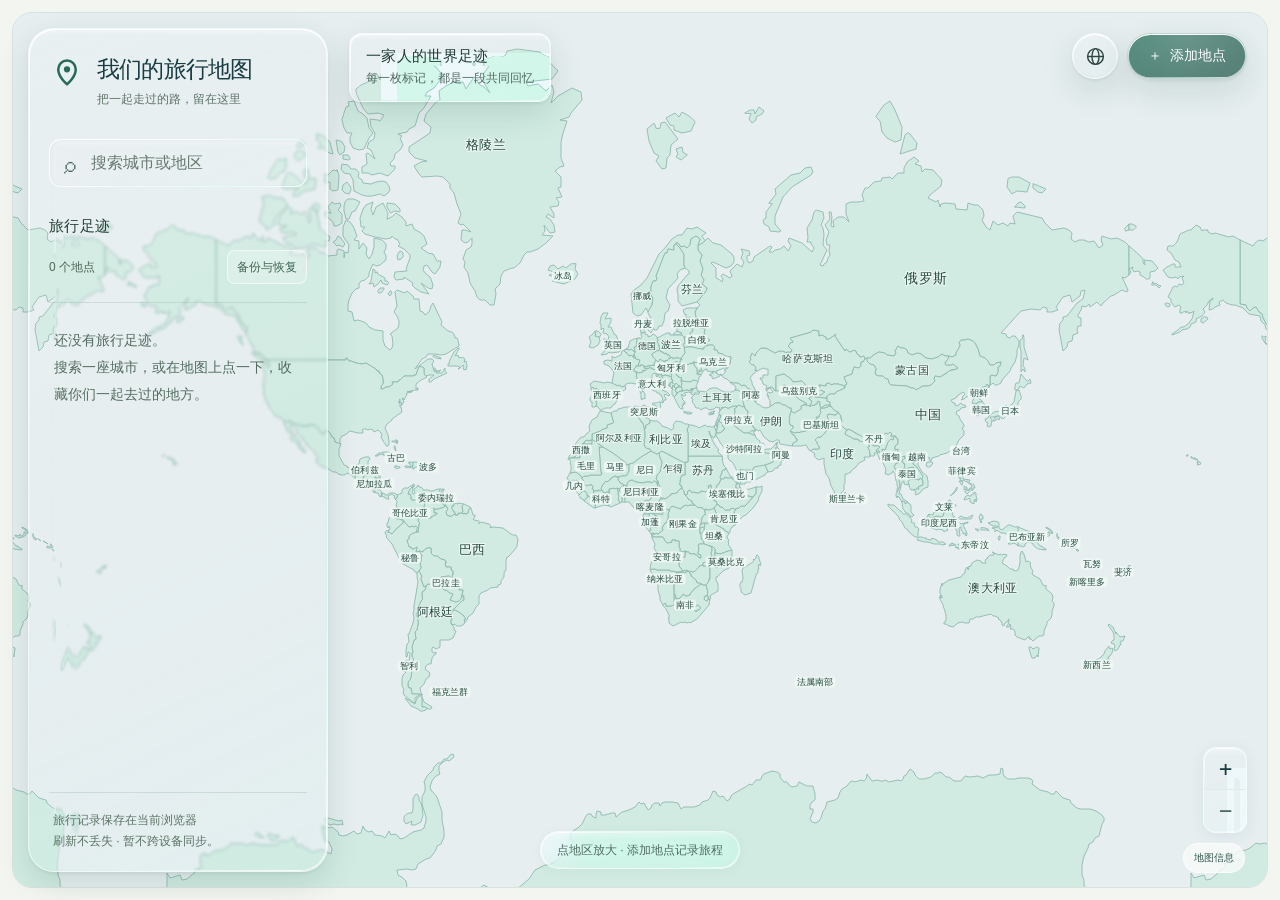
<file: index.html>
<!doctype html>
<html lang="zh-CN">
<head>
  <meta charset="utf-8"><meta name="viewport" content="width=device-width,initial-scale=1,viewport-fit=cover">
  <meta name="theme-color" content="#f5f8f7"><meta name="description" content="把一家人走过的地方和照片，收藏在同一张地图上。">
  <title>我们的旅行地图</title>
  <link rel="icon" type="image/svg+xml" href="data:image/svg+xml,%3Csvg xmlns='http://www.w3.org/2000/svg' viewBox='0 0 48 48'%3E%3Crect width='48' height='48' rx='16' fill='%231ca58e'/%3E%3Cpath d='M24 7c-8 0-14 6-14 14 0 10 14 21 14 21s14-11 14-21c0-8-6-14-14-14zm0 19a6 6 0 1 1 0-12 6 6 0 0 1 0 12z' fill='white'/%3E%3C/svg%3E">
  <link rel="stylesheet" href="./leaflet.css" crossorigin="">
  <style>
    :root{font-family:Inter,-apple-system,BlinkMacSystemFont,"Segoe UI","PingFang SC","Microsoft YaHei",sans-serif;color:#213b44;background:#f5f8f7;font-synthesis:none;text-rendering:optimizeLegibility}*{box-sizing:border-box}body{margin:0;min-width:320px;height:100dvh;overflow:hidden}button,input,textarea{font:inherit}button{cursor:pointer}.app{height:100dvh;display:grid;grid-template-columns:310px minmax(0,1fr);position:relative}.rail{background:#f8fbfa;border-right:1px solid #e5eeeb;display:flex;flex-direction:column;z-index:500;padding:25px 21px 18px;min-width:0}.brand{display:flex;align-items:center;gap:11px;margin:0 0 23px}.brand-mark{width:40px;height:40px;border-radius:14px;background:#1ca58e;display:grid;place-items:center;color:white;box-shadow:0 5px 14px #1ca58e33}.brand-mark svg{width:23px}.brand h1{font-size:18px;letter-spacing:-.4px;margin:0;font-weight:750}.brand p{color:#82969a;font-size:13px;margin:3px 0 0}.search-wrap{position:relative}.search{width:100%;height:46px;border:1px solid #dfe9e6;border-radius:14px;padding:0 14px 0 41px;background:white;outline:0;font-size:15px;color:#233d43}.search:focus{border-color:#46b9a3;box-shadow:0 0 0 3px #1ca58e18}.search-icon{position:absolute;left:14px;top:14px;color:#82969a}.search-results{position:absolute;top:51px;left:0;right:0;background:white;border:1px solid #e2ebe8;border-radius:14px;box-shadow:0 12px 28px #193e3a1a;z-index:1000;overflow:hidden;display:none}.search-results.show{display:block}.search-result{display:block;width:100%;border:0;background:white;text-align:left;padding:12px 14px;color:#29434a}.search-result:hover{background:#f1f8f6}.search-result strong{display:block;font-size:14px}.search-result span{display:block;font-size:12px;color:#82969a;margin-top:3px}.section-head{display:flex;align-items:center;justify-content:space-between;margin:25px 0 11px}.section-head h2{font-size:14px;margin:0;color:#486067;font-weight:700}.count{font-size:12px;color:#83979b;background:#eaf1ef;border-radius:99px;padding:3px 8px}.place-list{overflow:auto;flex:1;margin:0 -8px;padding:0 8px}.place-row{display:flex;gap:11px;align-items:center;width:100%;border:0;background:transparent;text-align:left;padding:10px;border-radius:13px;color:#2d474e}.place-row:hover,.place-row.active{background:#eaf5f2}.place-emoji{width:39px;height:39px;border-radius:12px;background:#ddf2ec;display:grid;place-items:center;font-size:20px;flex:none}.place-row strong{display:block;font-size:14px;line-height:1.3}.place-row small{display:block;color:#7d9195;font-size:12px;margin-top:4px}.empty-list{color:#809397;font-size:14px;line-height:1.65;padding:14px 10px}.rail-foot{border-top:1px solid #e6eeeb;padding:13px 3px 0;color:#8a9b9d;font-size:12px;line-height:1.5}.map-shell{position:relative;min-width:0;height:100dvh;background:#dce9e7}.map{width:100%;height:100%}.leaflet-container{background:#dce9e7;font:inherit}.leaflet-control-attribution{font-size:10px!important}.map-top{position:absolute;z-index:450;top:22px;left:23px;right:23px;display:flex;justify-content:space-between;align-items:flex-start;pointer-events:none}.map-caption,.map-actions{pointer-events:auto}.map-caption{background:#ffffffed;backdrop-filter:blur(12px);border:1px solid #e7eeec;border-radius:15px;padding:12px 15px;box-shadow:0 4px 18px #23453e12}.map-caption b{font-size:14px;display:block}.map-caption span{font-size:12px;color:#7b8e91;display:block;margin-top:4px}.map-actions{display:flex;gap:9px}.pill-btn,.icon-btn{border:1px solid #e0e9e6;background:#ffffffed;color:#345057;box-shadow:0 4px 18px #23453e12;border-radius:13px;height:44px;padding:0 14px;display:flex;gap:8px;align-items:center;font-size:14px;font-weight:650}.pill-btn:hover,.icon-btn:hover{background:white;transform:translateY(-1px)}.pill-btn.primary{background:#1ca58e;color:#fff;border-color:#1ca58e}.pill-btn.primary:hover{background:#158a77}.icon-btn{width:44px;padding:0;justify-content:center}.map-hint{position:absolute;z-index:400;left:50%;bottom:22px;transform:translateX(-50%);background:#fffefaed;border:1px solid #e7eeec;padding:10px 15px;border-radius:99px;color:#5c7378;font-size:13px;box-shadow:0 5px 20px #23453e14;white-space:nowrap}.pin{width:34px;height:42px;position:relative}.pin-core{position:absolute;top:0;left:3px;width:28px;height:28px;background:#ee7960;border:3px solid white;border-radius:50% 50% 50% 5px;transform:rotate(-45deg);box-shadow:0 3px 8px #24413d48}.pin-core:after{content:"";position:absolute;width:7px;height:7px;border-radius:50%;background:white;top:8px;left:8px}.leaflet-marker-icon.selected-pin .pin-core{background:#158e7d;transform:rotate(-45deg) scale(1.12)}.panel{position:absolute;right:20px;top:20px;bottom:20px;width:min(390px,calc(100% - 40px));z-index:600;background:#fff;border:1px solid #e6eeeb;border-radius:22px;box-shadow:0 18px 50px #123b3533;display:flex;flex-direction:column;overflow:hidden;transform:translateX(calc(100% + 30px));transition:transform .28s cubic-bezier(.2,.75,.25,1)}.panel.open{transform:translateX(0)}.panel-head{padding:20px 20px 16px;border-bottom:1px solid #edf1ef;display:flex;align-items:flex-start;justify-content:space-between;gap:10px}.eyebrow{font-size:11px;letter-spacing:.08em;color:#1ca58e;font-weight:750}.panel-head h2{font-size:21px;margin:5px 0 0;line-height:1.2;overflow-wrap:anywhere}.panel-close{border:0;background:#f2f6f5;width:34px;height:34px;border-radius:11px;color:#5e7378;font-size:20px;flex:none}.panel-body{padding:18px 20px 26px;overflow:auto;flex:1}.field{margin-bottom:15px}.field label,.photo-head{display:block;color:#51686d;font-size:13px;font-weight:700;margin-bottom:7px}.field input,.field textarea{width:100%;border:1px solid #dfe8e5;border-radius:11px;padding:11px 12px;color:#29434a;background:#fbfdfc;font-size:15px;outline:none}.field input:focus,.field textarea:focus{border-color:#47b8a2;box-shadow:0 0 0 3px #1ca58e16}.field textarea{resize:vertical;min-height:72px;line-height:1.55}.field textarea.story{min-height:104px}.photo-head{display:flex;justify-content:space-between;align-items:center}.photo-head span{color:#849699;font-size:12px;font-weight:500}.photo-grid{display:grid;grid-template-columns:repeat(2,minmax(0,1fr));gap:9px}.photo-card{position:relative;aspect-ratio:1.2;border-radius:12px;overflow:hidden;background:#eaf2ef}.photo-card img{width:100%;height:100%;object-fit:cover;display:block}.photo-remove{position:absolute;top:6px;right:6px;border:0;background:#193c39d9;color:white;border-radius:50%;width:28px;height:28px;font-size:17px;line-height:1}.add-photo{aspect-ratio:1.2;border:1px dashed #a9c9c0;background:#f4faf8;border-radius:12px;color:#277d70;display:flex;flex-direction:column;align-items:center;justify-content:center;gap:5px;font-size:13px;font-weight:650}.add-photo:hover{background:#eaf7f3}.add-photo span:first-child{font-size:23px;font-weight:400}.panel-actions{display:flex;gap:8px;margin-top:19px}.save-btn,.delete-btn{height:43px;border-radius:12px;border:0;padding:0 15px;font-weight:700;font-size:14px}.save-btn{background:#1ca58e;color:#fff;flex:1}.save-btn:hover{background:#158a77}.delete-btn{background:#fff2ef;color:#b65241}.delete-btn:hover{background:#fee3dc}.toast{position:fixed;z-index:2000;bottom:23px;left:50%;transform:translate(-50%,14px);background:#1d4644;color:white;padding:11px 16px;border-radius:12px;font-size:14px;box-shadow:0 8px 30px #143b3a40;opacity:0;transition:.2s;pointer-events:none}.toast.show{opacity:1;transform:translate(-50%,0)}.modal-backdrop{position:fixed;inset:0;background:#16363378;z-index:1200;display:none;place-items:center;padding:18px}.modal-backdrop.show{display:grid}.modal{background:white;width:min(430px,100%);border-radius:20px;padding:23px;box-shadow:0 20px 60px #112f2c45}.modal h2{font-size:20px;margin:0}.modal p{color:#75898c;font-size:14px;line-height:1.55;margin:8px 0 18px}.modal .field{margin-bottom:13px}.modal-actions{display:flex;justify-content:flex-end;gap:9px;margin-top:20px}.cancel-btn{border:1px solid #dfe8e5;background:white;color:#52696e;border-radius:11px;padding:0 15px;height:42px}.toast.error{background:#a5473d}.leaflet-popup-content-wrapper{border-radius:13px}.leaflet-popup-content{font-size:14px;margin:12px 15px}.leaflet-popup-content b{font-size:15px}.leaflet-popup-content span{color:#768b8e;font-size:12px}
    @media(max-width:760px){.app{grid-template-columns:1fr;grid-template-rows:1fr}.rail{position:absolute;left:10px;right:10px;top:10px;padding:10px 12px;border:1px solid #e5eeeb;border-radius:17px;box-shadow:0 5px 22px #23453e18;background:#ffffffed;backdrop-filter:blur(12px);height:auto;max-height:45dvh}.brand{margin:0 0 9px}.brand-mark{width:34px;height:34px;border-radius:12px}.brand h1{font-size:16px}.brand p{font-size:12px}.section-head{margin:10px 0 3px}.place-list{max-height:100px}.rail-foot{display:none}.map-shell{height:100dvh}.map-top{top:auto;bottom:70px;left:12px;right:12px;align-items:flex-end}.map-caption{display:none}.map-actions{margin-left:auto}.map-hint{bottom:17px;font-size:12px;padding:9px 13px}.panel{top:auto;left:8px;right:8px;bottom:8px;width:auto;height:min(74dvh,670px);border-radius:21px;transform:translateY(calc(100% + 18px));transition:transform .28s cubic-bezier(.2,.75,.25,1)}.panel.open{transform:translateY(0)}.panel-head{padding:16px 18px 13px}.panel-body{padding:15px 18px 24px}.panel-head h2{font-size:19px}}
    @media(max-width:390px){.pill-btn{padding:0 11px;font-size:13px}.icon-btn,.pill-btn{height:41px}.icon-btn{width:41px}.rail{max-height:43dvh}}
  </style>
  <style>
    .leaflet-interactive.region-lit{filter:drop-shadow(0 0 3px #dfa536b0)}
    @media (hover:hover) and (pointer:fine) {
      body:not(.leaflet-dragging) #map path.leaflet-interactive:hover{fill:#bfe4d8}
      body:not(.leaflet-dragging) #map path.leaflet-interactive:not(.region-lit):hover{stroke:#528d7d;stroke-width:1.4px}
    }
    .region-name{background:none;border:0;pointer-events:none}
    /* The map shell clips the viewport. Keep complete region paths available
       outside Leaflet's last renderer bounds while a drag is still in progress. */
    .leaflet-countries-pane>svg,.leaflet-administrative-pane>svg,.leaflet-cities-pane>svg{overflow:visible}
    .region-name span{display:block;width:max-content;transform:translate(-50%,-50%);white-space:pre;text-align:center;font-family:"PingFang SC","Microsoft YaHei UI","Microsoft YaHei",sans-serif;font-weight:600;letter-spacing:.025em;color:#244940;-webkit-text-stroke:2px #eff8f4;paint-order:stroke fill;line-height:1.2}
    .region-name.is-badge span{padding:0 2px;border-radius:3px;background:#eff8f4ed;-webkit-text-stroke:0}
    .region-name.is-selected span{color:#10372f}
    :root{--accent:#168575;--ink:#193c43;--line:#deebe7;--shadow:0 8px 32px #163e3910;color:var(--ink)}
    .app{grid-template-columns:300px minmax(0,1fr)}
    .rail{background:#fff;padding:28px 22px 20px;border-color:var(--line)}
    .brand{margin-bottom:28px}.brand h1{font-size:20px;letter-spacing:-.6px}.brand p{margin-top:6px}
    .brand-mark{background:var(--accent);border-radius:13px;box-shadow:none}
    .search{background:#f5f9f8;border-color:transparent;height:48px;border-radius:12px;font-size:16px}
    .section-head{margin-top:28px}.section-head h2{font-size:14px}.count{background:#eaf6f1;color:#287965;padding:5px 9px}
    .place-row{padding:12px 10px;margin:3px 0;transition:background .18s ease}.place-row strong{font-size:16px}.place-row small{margin-top:6px}
    .place-emoji{background:#edf6f2;color:var(--accent);font-size:21px;border-radius:50%}
    .empty-list{font-size:15px;border:1px dashed var(--line);border-radius:14px;margin-top:12px;padding:20px 15px;line-height:1.8}
    .rail-foot{padding-top:17px;line-height:1.8}.map-shell,.leaflet-container{background:#eaf2f6}
    .map-top{top:24px;left:26px;right:26px}.map-caption{background:#fffffff2;border:0;border-radius:12px;box-shadow:var(--shadow);padding:14px 18px}
    .map-caption b{font-size:15px}.map-caption span{margin-top:6px}
    .pill-btn,.icon-btn{box-shadow:var(--shadow);border-radius:12px;transition:background .18s ease,transform .18s ease;min-height:44px}
    .pill-btn.primary,.save-btn{background:var(--accent);border-color:var(--accent)}
    .map-hint{font-size:14px;background:#fffffff2;border:0;box-shadow:var(--shadow);max-width:calc(100% - 24px);white-space:normal;text-align:center;line-height:1.5}
    .panel{border:0;box-shadow:0 14px 60px #143a3326;border-radius:20px;transition:transform .36s cubic-bezier(.22,1,.36,1)}
    .panel-head{padding:24px 24px 18px}.panel-body{padding:20px 24px 26px}.eyebrow{color:var(--accent);font-size:12px}
    .field label,.photo-head{font-size:14px}.field input,.field textarea{font-size:16px;background:#f8fbfa;border-color:var(--line);line-height:1.6}
    .photo-card,.add-photo{border-radius:14px}.photo-card img{transition:transform .22s ease}.photo-card:hover img{transform:scale(1.035)}
    .save-btn,.delete-btn,.cancel-btn{min-height:44px;font-size:14px}.modal{border-radius:20px;padding:26px}.modal p{font-size:15px}
    button:focus-visible{outline:3px solid #69bbaa;outline-offset:3px}
    .leaflet-bar{border:0!important;box-shadow:var(--shadow)!important;border-radius:12px!important;overflow:hidden}
    .leaflet-bar a{width:40px!important;height:40px!important;line-height:40px!important;color:var(--ink)!important;border-color:var(--line)!important}
    @media(max-width:760px){.app{grid-template-columns:1fr}.rail{padding:12px 14px;border-radius:18px;max-height:36dvh;box-shadow:var(--shadow)}.brand{margin-bottom:10px}.brand h1{font-size:17px}.brand p{display:none}.section-head{margin-top:10px}.place-list{max-height:72px}.place-row{padding:8px}.place-row strong{font-size:14px}.place-row small{margin-top:3px}.empty-list{margin:4px 0;padding:10px;font-size:14px}.map-top{top:auto;left:14px;right:14px;bottom:82px}.map-hint{bottom:20px;font-size:12px}.panel-head{padding:18px}.panel-body{padding:18px}.leaflet-control-zoom{margin-bottom:156px!important}.search{height:44px}}
    @media(prefers-reduced-motion:reduce){*,*:before,*:after{transition:none!important;scroll-behavior:auto!important}}
  </style>
  <link rel="stylesheet" href="./glass.css?v=1c49be32eb">
</head>
<body>
  <main class="app">
    <aside class="rail" aria-label="旅行地点">
      <div class="brand"><div class="brand-mark" aria-hidden="true"><svg viewBox="0 0 24 24" fill="none"><path d="M12 21s7-5.6 7-12A7 7 0 1 0 5 9c0 6.4 7 12 7 12Z" stroke="currentColor" stroke-width="2"/><circle cx="12" cy="9" r="2.5" fill="currentColor"/></svg></div><div><h1>我们的旅行地图</h1><p>把一起走过的路，留在这里</p></div></div>
      <div class="search-wrap"><span class="search-icon" aria-hidden="true">⌕</span><input id="search" class="search" placeholder="搜索城市或地区" autocomplete="off" aria-label="搜索城市或地区"><div id="searchResults" class="search-results" role="group" aria-label="搜索结果"></div></div>
      <div class="section-head"><h2>旅行足迹</h2><div class="rail-tools"><span id="placeCount" class="count">0 个地点</span><button id="backupOpen" class="backup-link" disabled>备份与恢复</button></div></div>
      <div id="placeList" class="place-list"><div class="empty-list">还没有旅行足迹。<br>搜索一座城市，或在地图上点一下，收藏你们一起去过的地方。</div></div>
      <div class="rail-foot">旅行记录保存在当前浏览器<br>刷新不丢失 · 暂不跨设备同步。</div>
    </aside>
    <section class="map-shell" aria-label="世界旅行地图"><div id="map" class="map"></div>
      <div id="mapStatus" class="map-status">
        <p id="mapStatusText" role="status">正在加载地图…</p>
        <button id="mapRetry" class="save-btn" type="button" hidden>重试</button>
      </div>
      <div class="map-top"><div class="map-caption"><b>一家人的世界足迹</b><span id="mapCaption">每一枚标记，都是一段共同回忆</span></div><div class="map-actions"><button id="locateBtn" class="icon-btn" title="回到地图总览" aria-label="回到地图总览"><svg aria-hidden="true" width="21" height="21" viewBox="0 0 24 24" fill="none" stroke="currentColor" stroke-width="1.65"><circle cx="12" cy="12" r="9"/><ellipse cx="12" cy="12" rx="4" ry="9"/><path d="M3 12h18"/></svg></button><button id="addBtn" class="pill-btn primary"><span aria-hidden="true">＋</span> <span id="addLabel">添加地点</span></button></div></div>
      <div class="map-hint">点地区平滑放大 · 点“添加地点”记录旅程</div>
    </section>
    <aside id="detailPanel" class="panel" aria-label="地点详情" aria-hidden="true"><div class="panel-head"><div><div class="eyebrow">FAMILY TRIP</div><h2 id="panelTitle">新地点</h2></div><button id="closePanel" class="panel-close" aria-label="关闭详情">×</button></div><div class="panel-body">
      <div class="field"><label for="placeName">地点名称</label><input id="placeName" maxlength="80" placeholder="例如：京都"></div>
      <div class="field"><label for="placeDate">旅行日期</label><input id="placeDate" type="date"></div>
      <div class="field"><label for="placeIntro">地区简介</label><textarea id="placeIntro" maxlength="400" placeholder="这座城市有什么特别之处？"></textarea></div>
      <div class="field"><label for="placeMemory">旅行回忆</label><textarea id="placeMemory" class="story" maxlength="3000" placeholder="写下那天的小事、喜欢的风景，或一句只有家人懂的话…"></textarea></div>
      <div class="field"><div class="photo-head">旅行照片 <span id="photoCount">0 张</span></div><div id="photoGrid" class="photo-grid"></div><input id="photoInput" type="file" accept="image/*" multiple hidden></div>
    </div><div class="panel-actions"><button id="savePlace" class="save-btn">保存地点</button><button id="deletePlace" class="delete-btn">删除</button></div></aside>
  </main>
  <dialog id="addModal" class="modal" aria-labelledby="modalTitle"><h2 id="modalTitle">添加旅行地点</h2><p id="modalCoords">在地图上选中的位置</p><div class="field"><label for="newName">地点名称</label><input id="newName" maxlength="80" placeholder="例如：东京" autofocus></div><div class="field"><label for="newDate">旅行日期（可稍后补充）</label><input id="newDate" type="date"></div><p id="addError" role="alert" hidden></p><div class="modal-actions"><button id="cancelAdd" class="cancel-btn">取消</button><button id="confirmAdd" class="save-btn">添加地点</button></div></dialog>
  <dialog id="backupDialog" class="modal" aria-labelledby="backupTitle">
    <div class="backup-heading"><h2 id="backupTitle">备份与恢复</h2><button id="backupClose" class="panel-close" aria-label="关闭备份与恢复">×</button></div>
    <p>下载已保存的地点、回忆和原始照片。备份不加密，请自行妥善保管。</p>
    <button id="backupDownload" class="save-btn backup-download">下载完整备份</button>
    <section class="backup-restore" aria-labelledby="restoreTitle">
      <h3 id="restoreTitle">从备份恢复</h3>
      <p>先校验文件，再确认恢复。相同记录会跳过，不同版本会另存副本，不覆盖现有内容。</p>
      <input type="file" id="backupFile" accept=".travelmap,application/octet-stream" hidden>
      <div class="modal-actions"><button id="backupChoose" class="cancel-btn">选择备份文件</button><button id="backupRestore" class="save-btn" disabled>确认恢复</button></div>
      <p id="backupStatus" role="status" aria-live="polite"></p>
    </section>
  </dialog>
  <div id="toast" class="toast" role="status" aria-live="polite"></div>
  <script>
    (() => {
      const text = document.getElementById("mapStatusText");
      const retry = document.getElementById("mapRetry");
      const login = document.getElementById("cloudLogin");
      const status = () => login && !login.hidden ? login.querySelector('[role="status"]') : text;
      if (location.protocol === "file:") {
        status().textContent = "请通过网站或本地预览地址打开地图。直接双击文件时，浏览器无法读取地图数据。";
        return;
      }
      retry.onclick = () => location.reload();
      document.addEventListener("error", event => {
        const script = event.target;
        if (!(script instanceof HTMLScriptElement) ||
            (script.type !== "module" && script.getAttribute("src") !== "./leaflet.js")) return;
        const message = "页面组件加载失败，请检查网络后刷新页面。";
        text.textContent = status().textContent = message;
        retry.hidden = false;
      }, true);
    })();
  </script>
  <script src="./leaflet.js" crossorigin=""></script>
  <script src="./local-store.js"></script>
  <script type="module">
  import {labelShape, labelFits} from "./region-labels.js";
  import {wrapLongitude, repeatWorldFeatures, sameWorldRegion} from "./map-world.js";
  import {applyGlassRefraction} from "./glass-refraction.js?v=20261111-convex";
  import {makeBackup, readBackup, planRestore} from "./backup.js";
  (() => {
  const $ = (s) => document.querySelector(s), dbName = "family-travel-map-v1";
  let db, places = [], markers = /* @__PURE__ */ new Map(), selectedId = null, pendingPoint = null, toastTimer;
  const reducedMotion = window.matchMedia("(prefers-reduced-motion: reduce)");
  const homeCenter = () => window.innerWidth <= 760 ? [31, 105] : [24, 8];
  const map = L.map("map", {
    zoomControl: false, minZoom: 2, maxZoom: 18, worldCopyJump: false,
    // Longitude repeats. The distant horizontal limit is never reached because
    // camera longitude is normalized after each movement.
    maxBounds: [[-85, -1000000], [85, 1000000]], maxBoundsViscosity: 1,
    zoomAnimation: !reducedMotion.matches, inertia: !reducedMotion.matches,
    // Continuous zoom: the wheel no longer snaps between whole levels.
    zoomSnap: 0.15, wheelPxPerZoomLevel: 100, wheelDebounceTime: 25,
    inertiaDeceleration: 2800, inertiaMaxSpeed: 1600, easeLinearity: 0.2
  }).setView(homeCenter(), 2);
  const worldRadius = Math.ceil(Math.max(screen.width, innerWidth) / map.options.crs.scale(2) / 2) + 1;
  const worldOffsets = Array.from({length:worldRadius * 2 + 1}, (_,i) => (i-worldRadius) * 360);
  map.on("moveend", () => {
    const center = map.getCenter(), lng = wrapLongitude(center.lng);
    if (Math.abs(lng-center.lng) > 0.001) map.panTo([center.lat,lng], {animate:false});
  });
  reducedMotion.addEventListener("change", () => { map.options.inertia = !reducedMotion.matches; });
  L.control.zoom({ position: "bottomright" }).addTo(map);
  // Gesture state controls label transitions only; glass keeps the same material.
  let idleTimer = 0;
  const setMoving = (on) => {
    document.body.classList.toggle("is-map-moving", on);
    if (!on) document.body.classList.remove("is-zooming");
  };
  map.on("movestart zoomstart", () => { clearTimeout(idleTimer); setMoving(true); });
  map.on("zoomstart", () => document.body.classList.add("is-zooming"));
  const settleMotion = () => { clearTimeout(idleTimer); idleTimer = setTimeout(() => setMoving(false), 110); };
  map.on("moveend zoomend resize", settleMotion);
  // A surface only gets its backdrop filter once it has finished sliding in.
  const syncForeground = () => document.body.classList.toggle("has-foreground", !!document.querySelector(".panel.open,dialog[open]"));
  const settleMaterial = (el, delay, onSettled) => {
    syncForeground();
    el.classList.remove("settled");
    clearTimeout(el.settleTimer);
    el.settleTimer = setTimeout(() => {
      el.classList.add("settled");
      onSettled?.();
    }, delay);
  };
  document.querySelectorAll("dialog").forEach(dialog => dialog.addEventListener("close", () => {
    clearTimeout(dialog.settleTimer);
    dialog.classList.remove("settled");
    syncForeground();
  }));
  applyGlassRefraction(document.querySelectorAll(".rail,.map-caption,.map-actions button,.leaflet-control-zoom,.panel"));
  map.attributionControl.setPrefix(false).addAttribution('<details class="map-credits"><summary title="地图来源与许可">地图信息</summary><div><a href="https://leafletjs.com/" target="_blank" rel="noreferrer">Leaflet</a><span>地图交互组件</span><a href="https://www.naturalearthdata.com/about/terms-of-use/" target="_blank" rel="noreferrer">Natural Earth</a><span>世界行政区边界 · 公共领域数据</span></div></details>');
  for (const [name, order] of [["countries", 400], ["administrative", 410], ["cities", 420]]) {
    map.createPane(name).style.zIndex = order;
  }
  const baseRegionStyle = { color: "#90b9ae", weight: 0.9, fillColor: "#d1ebe2", fillOpacity: 1, lineJoin: "round", smoothFactor: 0.5 };
  const litRegionStyle = { ...baseRegionStyle, color: "#a46619", weight: 2 };
  const motion = (duration = 1.2) => ({ duration, easeLinearity: 0.25, animate: !reducedMotion.matches });
  const visitCache = new WeakMap();
  let visitSignature = "";
  function pointInRing([x, y], ring) {
    let inside = false;
    for (let i = 0, j = ring.length - 1; i < ring.length; j = i++) {
      const [xi, yi] = ring[i], [xj, yj] = ring[j];
      if ((yi > y) !== (yj > y) && x < (xj - xi) * (y - yi) / (yj - yi) + xi) inside = !inside;
    }
    return inside;
  }
  function polygonContains(point, polygon) {
    return !!polygon?.length && pointInRing(point, polygon[0]) && !polygon.slice(1).some((ring) => pointInRing(point, ring));
  }
  function geometryContainsPoint(point, geometry) {
    if (geometry?.type === "Polygon") return polygonContains(point, geometry.coordinates);
    if (geometry?.type === "MultiPolygon") return geometry.coordinates.some((polygon) => polygonContains(point, polygon));
    return false;
  }
  function featureHasVisit(feature) {
    const geometry = feature._sourceGeometry || feature.geometry;
    const cached = visitCache.get(geometry);
    if (cached?.signature === visitSignature) return cached.lit;
    const lit = places.some((p) => Number.isFinite(p.lat) && Number.isFinite(p.lng) && geometryContainsPoint([wrapLongitude(Number(p.lng)), Number(p.lat)], geometry));
    visitCache.set(geometry, { signature: visitSignature, lit });
    return lit;
  }
  function paintRegion(layer) {
    const hidden = sameWorldRegion(layer, hiddenCountry) || sameWorldRegion(layer, hiddenProvince);
    const lit = featureHasVisit(layer.feature);
    layer.setStyle({ ...(lit ? litRegionStyle : baseRegionStyle), opacity: hidden ? 0 : 1, fillOpacity: hidden ? 0 : 1 });
    if (layer.getElement()) layer.getElement().style.pointerEvents = hidden ? "none" : "";
    layer.getElement()?.classList.toggle("region-lit", lit && !hidden);
    if (lit && !hidden) layer.bringToFront();
  }
  function renderVisitedRegions() {
    // Repainting 200+ paths (and re-appending them with bringToFront) costs a full
    // style recalc. Only do it when the set of visited coordinates actually changed.
    const next = places.map((p) => `${p.id}:${p.lat}:${p.lng}`).sort().join("|");
    if (next !== visitSignature) {
      visitSignature = next;
      countryLayer.eachLayer(paintRegion);
      adminLayer.eachLayer(paintRegion);
      cityLayer.eachLayer(paintRegion);
    }
    updateRegionNames();
  }
  let regionSelection = null, regionRevision = 0, pickingPoint = false;
  const adminCountryNames = { CHN: "中国", USA: "美国", AUS: "澳大利亚", TWN: "台湾", PRK: "朝鲜", KOR: "韩国", COD: "刚果（金）", COG: "刚果（布）" };
  function regionName(p) {
    return p.name || adminCountryNames[p.ADM0_A3] || p.NAME_ZH || p.NAME || p.name_en || p.ADMIN || "";
  }
  let hiddenCountry = null, hiddenProvince = null, labelFrame = 0, layoutZoom = map.getZoom();
  const namePoints = new WeakMap(), nameMarkers = new Map();
  const measure = document.createElement("canvas").getContext("2d");
  const widths = new Map();
  function textWidth(name, font) {
    const key = `${font}:${name}`;
    if (!widths.has(key)) {
      measure.font = `600 ${font}px "PingFang SC", "Microsoft YaHei UI", "Microsoft YaHei", sans-serif`;
      widths.set(key, measure.measureText(name).width + [...name].length * font * 0.025);
    }
    return widths.get(key);
  }
  function* labelOptions(name, p, font, compact) {
    if (compact) {
      if (/\p{Script=Han}/u.test(name)) {
        const chars = [...name].filter(c => /\p{Script=Han}/u.test(c));
        yield {lines:[chars.slice(0,4).join("")], font:9, badge:true};
        if (chars.length > 2) yield {lines:[chars.slice(0,2).join("")], font:9, badge:true};
        return;
      }
      const code = [p.ISO_A2, p.postal, p.ADM0_A3].find(s => /^[A-Z]{2,3}$/.test(s || ""));
      const abbrev = p.ABBREV || p.abbrev;
      if (abbrev && abbrev !== name && abbrev.length <= 7) yield {lines:[abbrev], font:9, badge:true};
      const short = code || name.replace(/[^\p{L}]/gu, "").slice(0, 3);
      yield {lines:[short || name], font:9, badge:true};
      return;
    }
    const words = name.replace(/-(?=\S)/g, "- ").split(/\s+/);
    for (const size of new Set([font, Math.min(font, 12), 10, 9])) {
      yield {lines:[name], font:size};
      // Break between words only, choosing the shortest two-line footprint.
      let wrapped = null, width = Infinity;
      for (let i = 1; i < words.length; i++) {
        const lines = [words.slice(0,i).join(" "), words.slice(i).join(" ")];
        const longest = Math.max(...lines.map(line => textWidth(line,size)));
        if (longest < width) { wrapped = lines; width = longest; }
      }
      if (wrapped) yield {lines:wrapped, font:size};
    }
  }
  const overlaps = (a, b) => a.left < b.right && a.right > b.left && a.top < b.bottom && a.bottom > b.top;
  function updateRegionNames() {
    if (!labelFrame) labelFrame = requestAnimationFrame(() => { labelFrame = 0; layoutNames(); });
  }
  function layoutNames(targetZoom = map.getZoom(), targetCenter = map.getCenter(), shrinking = false) {
    // Expanding one region replaces only its own label, not the neighboring countries.
    const layers = [...cityLayer.getLayers(), ...adminLayer.getLayers(), ...countryLayer.getLayers()];
    const scale = map.getZoomScale(targetZoom, 0), size = map.getSize(), view = map.getContainer().getBoundingClientRect();
    const origin = map.project(targetCenter, targetZoom).subtract(size.divideBy(2));
    const chrome = [...document.querySelectorAll(".rail,.map-caption,.map-actions,.map-hint,.leaflet-control-zoom,.panel.open")]
      .map(el => el.getBoundingClientRect()).filter(r => r.width && r.height)
      .map(r => ({left:r.left-view.left, right:r.right-view.left, top:r.top-view.top, bottom:r.bottom-view.top}));
    const candidates = [];
    for (const layer of layers) {
      if (sameWorldRegion(layer, hiddenProvince) || sameWorldRegion(layer, hiddenCountry) || (shrinking && !nameMarkers.has(layer))) continue;
      const sourceGeometry = layer.feature._sourceGeometry || layer.feature.geometry;
      if (!namePoints.has(sourceGeometry)) {
        namePoints.set(sourceGeometry, labelShape(sourceGeometry, ([lng, lat]) => {
          const {x, y} = map.project([lat, lng], 0); return [x, y];
        }));
      }
      const shape = namePoints.get(sourceGeometry);
      const worldX = (layer.feature._worldOffset || 0) / 360 * map.options.crs.scale(0);
      const p = layer.feature.properties;
      const name = regionName(p);
      if (!shape || !name) continue;
      const selected = sameWorldRegion(layer, regionSelection?.layer);
      const font = Math.min(size.x <= 760 ? 15 : 17, Math.max(10, Math.round(9 + Math.sqrt(Math.min(shape.width, shape.height) * scale) / 3)));
      const x = (shape.anchor[0] + worldX) * scale - origin.x, y = shape.anchor[1] * scale - origin.y;
      if (x < 0 || x > size.x || y < 0 || y > size.y) continue;
      const tier = layer.options.pane === "cities" ? 2 : layer.options.pane === "administrative" ? 1 : 0;
      candidates.push({layer, name, p, shape, selected, font, x, y, tier, worldX});
    }
    candidates.sort((a, b) => Number(b.selected) - Number(a.selected) || b.tier - a.tier || b.shape.area - a.shape.area);
    const boxes = [], visible = new Set();
    // Reserve room for full names first. Tiny regions get a centered badge, never
    // a label moved into a neighboring region; coincident badges wait for zoom.
    for (const compact of shrinking ? [false] : [false, true]) {
      for (const {layer, name, p, shape, selected, font, x, y, tier, worldX} of candidates) {
        if (visible.has(layer)) continue;
        let marker = nameMarkers.get(layer);
        const options = shrinking ? [marker.options.labelVariant] : labelOptions(name, p, font, compact);
        for (const variant of options) {
          const {lines, font, badge} = variant;
          const hw = Math.max(...lines.map(line => textWidth(line,font))) / 2 + (badge ? 3.5 : 1.5);
          const hh = font * 0.6 * lines.length + 1.5;
          // At world scale only, give prominent country names a little extra room.
          const fitScale = scale * (tier === 0 && targetZoom <= 2 && p.LABELRANK <= 3 ? 1.25 : 1);
          const box = {left:x-hw, right:x+hw, top:y-hh, bottom:y+hh};
          if (box.left < 0 || box.right > size.x || box.top < 0 || box.bottom > size.y ||
              chrome.some(b => overlaps(box,b)) || boxes.some(b => overlaps(box,b)) ||
              (!badge && !labelFits(shape,hw / fitScale,hh / fitScale))) continue;
          visible.add(layer);
          boxes.push(box);
          if (shrinking) break;
          if (!marker) {
            const anchor = map.unproject(L.point(shape.anchor[0] + worldX, shape.anchor[1]), 0);
            marker = L.marker(anchor, {interactive:false, keyboard:false,
              icon:L.divIcon({className:"region-name", html:"<span></span>", iconSize:[0,0], iconAnchor:[0,0]})}).addTo(map);
            nameMarkers.set(layer, marker);
          }
          const el = marker.getElement(), span = el.firstElementChild, text = lines.join("\n");
          if (span.textContent !== text) span.textContent = text;
          if (marker.options.labelVariant?.font !== font) span.style.fontSize = `${font}px`;
          marker.options.labelVariant = variant;
          el.dataset.regionName = name;
          el.classList.toggle("is-badge", !!badge);
          el.classList.toggle("is-selected", selected);
          break;
        }
      }
    }
    for (const [layer, marker] of nameMarkers) {
      if (!visible.has(layer)) { marker.remove(); nameMarkers.delete(layer); }
    }
    layoutZoom = map.getZoom();
  }
  // Panning reveals new names without waiting for pointer-up. Leave zoom animation
  // to the existing marker transforms, then do a final layout when the camera stops.
  let lastPanLabels = -Infinity;
  map.on("move", () => {
    const now = performance.now();
    if (document.body.classList.contains("is-zooming") || now - lastPanLabels < 80) return;
    lastPanLabels = now;
    updateRegionNames();
  });
  map.on("zoomend moveend resize", updateRegionNames);
  // The scale variable is scoped to the marker pane, not :root, so a zoom step only
  // invalidates the few label boxes instead of the whole document. Short zoom steps
  // scale the existing labels with the map; a long flight fades them out and lets the
  // post-flight layout drop them back in, which is what big map apps do.
  const labelPane = map.getPane("markerPane");
  let labelScale = 1, labelOpacity = 1;
  function onZoomFrame(zoom) {
    const delta = zoom - layoutZoom;
    const jump = Math.abs(delta) > 1;
    const scale = jump ? 1 : Math.min(1.25, Math.max(0.8, 2 ** delta));
    const opacity = jump ? 0 : 1;
    if (Math.abs(scale - labelScale) < 0.004 && opacity === labelOpacity) return;
    labelScale = scale;
    labelOpacity = opacity;
    labelPane.style.setProperty("--label-scale", scale.toFixed(4));
    labelPane.style.setProperty("--label-opacity", String(opacity));
  }
  map.on("zoomanim", (e) => onZoomFrame(e.zoom));
  map.on("move", () => onZoomFrame(map.getZoom()));
  map.on("zoomend", () => {
    labelPane.style.setProperty("--label-ms", "0ms");
    labelScale = 1; labelOpacity = 1;
    labelPane.style.setProperty("--label-scale", "1");
    labelPane.style.setProperty("--label-opacity", "1");
    requestAnimationFrame(() => labelPane.style.setProperty("--label-ms", "240ms"));
  });
  function clearCities() {
    cityLayer.clearLayers();
    const previous = hiddenProvince;
    hiddenProvince = null;
    if (previous) adminLayer.eachLayer(layer => { if (sameWorldRegion(layer, previous)) paintRegion(layer); });
    updateRegionNames();
  }
  function restoreCountry() {
    const previous = hiddenCountry;
    hiddenCountry = null;
    if (previous) countryLayer.eachLayer(layer => { if (sameWorldRegion(layer, previous)) paintRegion(layer); });
  }
  function zoomToRegion(layer, name, latlng, maxZoom = 9) {
    const bounds = layer.getBounds();
    if (!bounds.isValid()) return;
    map.stop();
    regionSelection = { name, latlng, layer };
    updateRegionNames();
    const mobile = window.innerWidth <= 760;
    map.flyToBounds(bounds, {
      paddingTopLeft: mobile ? [24, $(".rail").offsetHeight + 30] : [35, 90],
      paddingBottomRight: mobile ? [24, 130] : [35, 80],
      maxZoom, ...motion()
    });
    $("#mapCaption").textContent = `${name} · 探索这片足迹`;
    refreshMapActions();
  }
  function pickRegion(e, feature) {
    L.DomEvent.stopPropagation(e);
    if (!pickingPoint) return false;
    askAdd(e.latlng, regionName(feature.properties));
    return true;
  }
  const countryLayer = L.geoJSON(null, { pane:"countries", renderer:L.svg({pane:"countries",padding:1}), noClip:true, style: baseRegionStyle, onEachFeature: (feature, layer) => {
    layer.on("add", () => paintRegion(layer));
    layer.on("click", (e) => {
      if (pickRegion(e, feature)) return;
      const code = feature.properties?.ADM0_A3 || feature.properties?.ADM0_A3_EH;
      const revision = ++regionRevision;
      restoreCountry();
      clearCities();
      adminLayer.clearLayers();
      zoomToRegion(layer, regionName(feature.properties), e.latlng, 7);
      updateRegionNames();
      if (["CHN", "USA", "AUS"].includes(code)) {
        showAdminRegions(code, revision, layer);
        return;
      }
    });
    paintRegion(layer);
  } }).addTo(map);
  const adminLayer = L.geoJSON(null, { pane:"administrative", renderer:L.svg({pane:"administrative",padding:1}), noClip:true, style: baseRegionStyle, onEachFeature: (feature, layer) => {
    layer.on("add", () => paintRegion(layer));
    layer.on("click", (e) => {
      if (pickRegion(e, feature)) return;
      const revision = ++regionRevision;
      clearCities();
      zoomToRegion(layer, feature.properties?.name || feature.properties?.name_en || "", e.latlng);
      updateRegionNames();
      if (feature.properties?.level === "province") showChinaCities(layer, revision);
    });
    paintRegion(layer);
  } }).addTo(map);
  const cityLayer = L.geoJSON(null, { pane:"cities", renderer:L.svg({pane:"cities",padding:1}), noClip:true, style: baseRegionStyle, onEachFeature: (feature, layer) => {
    layer.on("add", () => paintRegion(layer));
    layer.on("click", (e) => {
      if (pickRegion(e, feature)) return;
      ++regionRevision;
      zoomToRegion(layer, feature.properties.name, e.latlng, 11);
    });
    paintRegion(layer);
  } }).addTo(map);
  const chinaData = new Map();
  function chinaBoundaries(code) {
    const cached = chinaData.get(code);
    const request = cached || api(`/api/regions/${code}`).catch(error => {
      if (chinaData.get(code) === request) chinaData.delete(code);
      throw error;
    });
    chinaData.delete(code);
    chinaData.set(code, request);
    // Keep only recently used geometry. The active Leaflet layers hold their own references.
    if (chinaData.size > 3) chinaData.delete(chinaData.keys().next().value);
    return request;
  }
  async function showChinaCities(province, revision) {
    try {
      notify("正在载入市级边界…");
      const data = await chinaBoundaries(province.feature.properties.adcode);
      if (revision !== regionRevision) return;
      const features = data.features.filter((f) => f.properties?.name);
      if (!features.length) throw Error("没有市级边界");
      cityLayer.addData({ type: "FeatureCollection", features:repeatWorldFeatures(features, worldOffsets) });
      hiddenProvince = province;
      adminLayer.eachLayer(layer => { if (sameWorldRegion(layer, province)) paintRegion(layer); });
      renderVisitedRegions();
      $("#mapCaption").textContent = `${province.feature.properties.name} · 点击城市／区继续放大`;
      notify("市／区地图已载入，点击地区可放大并记录旅行");
    } catch {
      if (revision === regionRevision) notify("此地区的市级边界暂不可用，仍可添加旅行地点", true);
    }
  }
  let adminDataPromise = null;
  async function showAdminRegions(countryCode, revision, country) {
    try {
      notify("正在载入省／州地图…");
      if (countryCode === "CHN") {
        const data = await chinaBoundaries(100000);
        if (revision !== regionRevision) return;
        adminLayer.addData({ type: "FeatureCollection", features:repeatWorldFeatures(data.features.filter((f) => f.properties?.name), worldOffsets) });
        hiddenCountry = country;
        countryLayer.eachLayer(layer => { if (sameWorldRegion(layer, country)) paintRegion(layer); });
        renderVisitedRegions();
        $("#mapCaption").textContent = "中国 · 点击省份查看市级地图";
        notify("点击省份进入市级地图；直辖市按区展示");
        return;
      }
      if (!adminDataPromise) adminDataPromise = fetch("./states.geojson").then((r) => {
        if (!r.ok) throw Error("地区边界暂不可用");
        return r.json();
      }).catch((e) => { adminDataPromise = null; throw e; });
      const data = await adminDataPromise;
      if (revision !== regionRevision) return;
      const features = data.features.filter((f) => {
        const code = String(f.properties?.iso_3166_2 || "");
        if (countryCode === "USA") return code.startsWith("US-") && !["US-PR", "US-GU", "US-VI", "US-MP", "US-AS", "US-UM"].includes(code);
        return ["AU-NSW", "AU-QLD", "AU-SA", "AU-TAS", "AU-VIC", "AU-WA", "AU-NT", "AU-ACT"].includes(code);
      });
      if (!features.length) throw Error("没有找到省／州边界");
      adminLayer.clearLayers();
      adminLayer.addData({ type: "FeatureCollection", features:repeatWorldFeatures(features, worldOffsets) });
      hiddenCountry = country;
      countryLayer.eachLayer(layer => { if (sameWorldRegion(layer, country)) paintRegion(layer); });
      renderVisitedRegions();
      $("#mapCaption").textContent = `${adminCountryNames[countryCode]} · 点击省／州继续放大`;
      refreshMapActions();
      notify("省／州地图已载入，已记录的地区会亮起");
    } catch (e) {
      if (revision === regionRevision) notify("省／州边界暂时无法载入，请检查网络后重试", true);
    }
  }
  function returnToWorld() {
    ++regionRevision;
    regionSelection = null;
    pickingPoint = false;
    restoreCountry();
    clearCities();
    map.stop();
    adminLayer.clearLayers();
    updateRegionNames();
    $("#mapCaption").textContent = "每一枚标记，都是一段共同回忆";
    refreshMapActions();
    map.flyTo(homeCenter(), 2, motion());
  }
  async function loadWorldMap() {
    $("#mapRetry").hidden = true;
    $("#mapStatusText").textContent = "正在加载地图…";
    try {
      const response = await fetch("./world.geojson");
      if (!response.ok) throw Error("Map data unavailable");
      const data = await response.json();
      if (!data.features?.length) throw Error("No country boundaries");
      countryLayer.addData({type:"FeatureCollection",features:repeatWorldFeatures(data.features, worldOffsets)});
      map.invalidateSize({animate:false});
      renderVisitedRegions();
      $("#mapStatus").hidden = true;
    } catch {
      countryLayer.clearLayers();
      $("#mapStatusText").textContent = "地图加载失败，请检查网络后重试。";
      $("#mapRetry").hidden = false;
    }
  }
  $("#mapRetry").onclick = loadWorldMap;
  // Embedded previews and mobile browser chrome can resize the container without
  // resizing the window. Leaflet must project again when its real size settles.
  let mapSizeFrame = 0;
  const syncMapSize = () => {
    cancelAnimationFrame(mapSizeFrame);
    mapSizeFrame = requestAnimationFrame(() => {
      map.invalidateSize({animate:false});
      updateRegionNames();
    });
  };
  if (typeof ResizeObserver !== "undefined") new ResizeObserver(syncMapSize).observe(map.getContainer());
  addEventListener("pageshow", syncMapSize);
  loadWorldMap();
  function openDb() {
    return new Promise((resolve, reject) => {
      const req = indexedDB.open(dbName, 1);
      req.onupgradeneeded = () => req.result.createObjectStore("places", { keyPath: "id" });
      req.onsuccess = () => resolve(req.result);
      req.onerror = () => reject(req.error);
    });
  }
  function localPlaces() {
    return new Promise((resolve, reject) => {
      const req = db.transaction("places").objectStore("places").getAll();
      req.onsuccess = () => resolve(req.result);
      req.onerror = () => reject(req.error);
    });
  }
  async function api(path, options = {}) { return localApi(path, options); }
  function allPlaces() {
    return api("/api/places?focus=" + encodeURIComponent(selectedId || ""));
  }
  function saveRecord(p) {
    const { photos, ...place } = p;
    return api("/api/places", { method: "PUT", body: JSON.stringify(place) });
  }
  function deleteRecord(id2) {
    return api("/api/places/" + encodeURIComponent(id2), { method: "DELETE" });
  }
  const id = () => crypto.randomUUID ? crypto.randomUUID() : Date.now().toString(36) + Math.random().toString(36).slice(2);
  function notify(message, error = false) {
    const el = $("#toast");
    el.textContent = message;
    el.classList.toggle("error", error);
    el.classList.add("show");
    clearTimeout(toastTimer);
    toastTimer = setTimeout(() => el.classList.remove("show"), 2600);
  }
  function esc(s = "") {
    return String(s).replace(/[&<>"']/g, (c) => ({ "&": "&amp;", "<": "&lt;", ">": "&gt;", '"': "&quot;", "'": "&#39;" })[c]);
  }
  function markerIcon(active = false) {
    return L.divIcon({ className: active ? "selected-pin" : "", html: '<span class="pin"><span class="pin-core"></span></span>', iconSize: [34, 42], iconAnchor: [17, 39] });
  }
  function dateLabel(s) {
    if (!s) return "\u65E5\u671F\u5F85\u8865\u5145";
    const d = /* @__PURE__ */ new Date(s + "T00:00:00");
    return new Intl.DateTimeFormat("zh-CN", { year: "numeric", month: "long", day: "numeric" }).format(d);
  }
  function render(keepFields = false) {
    places.sort((a, b) => (b.date || "").localeCompare(a.date || ""));
    renderVisitedRegions();
    $("#placeCount").textContent = places.length + " \u4E2A\u5730\u70B9";
    refreshMapActions();
    if (!regionSelection) $("#mapCaption").textContent = places.length ? `已经收藏 ${places.length} 段家庭旅行` : "每一枚标记，都是一段共同回忆";
    $("#placeList").innerHTML = places.length ? places.map((p) => `<button class="place-row ${p.id === selectedId ? "active" : ""}" data-id="${esc(p.id)}"><span class="place-emoji">\u{1F4CD}</span><span><strong>${esc(p.name || "\u672A\u547D\u540D\u5730\u70B9")}</strong><small>${esc(dateLabel(p.date))}</small></span></button>`).join("") : '<div class="empty-list">\u8FD8\u6CA1\u6709\u65C5\u884C\u8DB3\u8FF9\u3002<br>\u641C\u7D22\u4E00\u5EA7\u57CE\u5E02\uFF0C\u6216\u5728\u5730\u56FE\u4E0A\u70B9\u4E00\u4E0B\uFF0C\u6536\u85CF\u4F60\u4EEC\u4E00\u8D77\u53BB\u8FC7\u7684\u5730\u65B9\u3002</div>';
    places.forEach((p) => {
      if (!Number.isFinite(p.lat) || !Number.isFinite(p.lng)) return;
      for (const offset of worldOffsets) {
        const markerKey = p.id + "@" + offset;
        const position = [p.lat, wrapLongitude(p.lng) + offset];
        let m = markers.get(markerKey);
        if (!m) {
          const placeId = p.id;
          m = L.marker(position, { icon: markerIcon(placeId === selectedId), placeId }).addTo(map).on("click", () => selectPlace(placeId));
          markers.set(markerKey, m);
        } else {
          if (!m.getLatLng().equals(position)) m.setLatLng(position);
          if (m.options.icon.options.className !== (p.id === selectedId ? "selected-pin" : "")) m.setIcon(markerIcon(p.id === selectedId));
        }
        m.bindPopup(`<b>${esc(p.name || "\u672A\u547D\u540D\u5730\u70B9")}</b><br><span>${esc(dateLabel(p.date))}</span>`);
      }
    });
    for (const [key, m] of markers) if (!places.some((p) => p.id === m.options.placeId)) {
      map.removeLayer(m);
      markers.delete(key);
    }
    if (selectedId) {
      const p = places.find((x) => x.id === selectedId);
      if (p) fillPanel(p, keepFields);
    }
  }
  const detailFields = {name:"#placeName", date:"#placeDate", intro:"#placeIntro", memory:"#placeMemory"};
  let detailBaseline = {};
  let shownGallery = null;
  function clearGallery() {
    $("#photoGrid").replaceChildren();
    for (const url of shownGallery?.urls || []) URL.revokeObjectURL(url);
    shownGallery = null;
  }
  function renderGallery(p) {
    if (shownGallery && shownGallery.photos === p.photos && shownGallery.name === p.name) return;
    clearGallery();
    const urls = [];
    shownGallery = {photos:p.photos, name:p.name, urls};
    $("#photoCount").textContent = (p.photos || []).length + " \u5F20";
    $("#photoGrid").innerHTML = (p.photos || []).map((photo, i) => {
      let src = typeof photo === "string" ? photo : photo.url;
      if (photo?.blob instanceof Blob) {
        src = URL.createObjectURL(photo.blob);
        urls.push(src);
      }
      const image = src ? `<img src="${esc(src)}" alt="${esc(p.name || "\u65C5\u884C")}\u7167\u7247 ${i + 1}" loading="lazy" decoding="async">` : '<span class="photo-pending">正在加载照片…</span>';
      return `<div class="photo-card">${image}<button class="photo-remove" data-photo="${i}" aria-label="\u5220\u9664\u8FD9\u5F20\u7167\u7247">\xD7</button></div>`;
    }).join("") + '<button class="add-photo" id="addPhoto"><span>\uFF0B</span><span>\u6DFB\u52A0\u7167\u7247</span></button>';
  }
  function fillPanel(p, keepFields = false) {
    for (const [key, field] of Object.entries(detailFields)) {
      const input = $(field), value = p[key] || "";
      if (!keepFields || input.value === detailBaseline[key] || input.value === value) {
        input.value = value;
        detailBaseline[key] = value;
      }
    }
    renderGallery(p);
    $("#panelTitle").textContent = p.name || "\u672A\u547D\u540D\u5730\u70B9";
    $("#deletePlace").style.display = p.id === "draft" ? "none" : "block";
  }
  function openPanel() {
    const el = $("#detailPanel");
    el.classList.add("open");
    el.setAttribute("aria-hidden", "false");
    settleMaterial(el, 340, updateRegionNames);
    updateRegionNames();
  }
  function hasUnsavedDetails() {
    return selectedId && Object.entries(detailFields).some(([key, field]) => $(field).value !== detailBaseline[key]);
  }
  function canLeaveDetails() {
    return !hasUnsavedDetails() ||
      window.confirm("有未保存的修改。要放弃这些修改吗？");
  }
  function closePanel(force = false) {
    if (!force && !canLeaveDetails()) return false;
    const el = $("#detailPanel");
    clearTimeout(el.settleTimer);
    el.classList.remove("open", "settled");
    el.setAttribute("aria-hidden", "true");
    syncForeground();
    clearGallery();
    selectedId = null;
    detailBaseline = {};
    render();
    return true;
  }
  function selectPlace(placeId) {
    exitPointPicking();
    if (placeId === selectedId) return;
    if (!canLeaveDetails()) return;
    selectedId = placeId;
    render();
    openPanel();
    const p = places.find((x) => x.id === placeId);
    if (p && Number.isFinite(p.lat) && Number.isFinite(p.lng)) {
      const lng = wrapLongitude(p.lng);
      const nearest = lng + Math.round((map.getCenter().lng - lng) / 360) * 360;
      map.panTo([p.lat, nearest], motion(0.45));
    }
  }
  function refreshMapActions() {
    const hint = $(".map-hint");
    hint.hidden = !pickingPoint && places.length > 0;
    hint.textContent = pickingPoint ? "点选地图上的位置 · Esc 取消" : "点地区放大 · 添加地点记录旅程";
    $("#map").classList.toggle("picking-point", pickingPoint);
    $("#addLabel").textContent = pickingPoint ? "取消选点" : regionSelection ? "记录到这里" : "添加地点";
    updateRegionNames();
  }
  function exitPointPicking() {
    if (!pickingPoint) return;
    pickingPoint = false;
    refreshMapActions();
  }
  function askAdd(latlng, name = "") {
    exitPointPicking();
    if ($("#addModal").open || (selectedId && !closePanel())) return;
    pendingPoint = { lat: latlng.lat, lng: wrapLongitude(latlng.lng) };
    $("#modalCoords").textContent = name ? `记录位置：${name}` : "记录地图上选中的位置";
    $("#newName").value = name;
    $("#newDate").value = "";
    $("#addError").hidden = true;
    $("#addModal").showModal();
    settleMaterial($("#addModal"), 300);
  }
  map.on("click", (e) => { if (pickingPoint) askAdd(e.latlng); });
  $("#addBtn").onclick = () => {
    if (regionSelection && !pickingPoint) askAdd(regionSelection.latlng, regionSelection.name);
    else { pickingPoint = !pickingPoint; refreshMapActions(); }
  };
  $("#locateBtn").onclick = returnToWorld;
  $("#closePanel").onclick = () => closePanel();
  $("#cancelAdd").onclick = () => { if (!$("#confirmAdd").disabled) $("#addModal").close(); };
  $("#addModal").addEventListener("close", () => { pendingPoint = null; exitPointPicking(); });
  $("#addModal").oncancel = (e) => { if ($("#confirmAdd").disabled) e.preventDefault(); };
  $("#addModal").onclick = (e) => {
    if (e.target === $("#addModal")) {
      const r = e.target.getBoundingClientRect();
      if (!$("#confirmAdd").disabled && (e.clientX < r.left || e.clientX > r.right || e.clientY < r.top || e.clientY > r.bottom)) e.target.close();
    }
  };
  document.addEventListener("keydown", e => {
    if (e.key === "Escape" && !$("#addModal").open && pickingPoint) {
      exitPointPicking();
    }
  });
  $("#confirmAdd").onclick = async () => {
    const name = $("#newName").value.trim();
    if (!name || !pendingPoint || $("#confirmAdd").disabled) {
      $("#newName").focus();
      return;
    }
    const p = { id: id(), name, date: $("#newDate").value, lat: pendingPoint.lat, lng: pendingPoint.lng, intro: "", memory: "", photos: [], createdAt: (/* @__PURE__ */ new Date()).toISOString() };
    $("#confirmAdd").disabled = true;
    try {
      await saveRecord(p);
      places.push(p);
      $("#addModal").close();
      render();
      selectPlace(p.id);
      notify("\u5730\u70B9\u5DF2\u6DFB\u52A0\uFF0C\u6240\u5728\u533A\u57DF\u5DF2\u70B9\u4EAE \u2728");
    } catch (e) {
      $("#addError").textContent = "保存失败，请检查浏览器存储空间后重试。";
      $("#addError").hidden = false;
    } finally { $("#confirmAdd").disabled = false; }
  };
  $("#placeList").onclick = (e) => {
    const b = e.target.closest("[data-id]");
    if (b) selectPlace(b.dataset.id);
  };
  $("#savePlace").onclick = async () => {
    const p = places.find((x) => x.id === selectedId);
    if (!p) { notify("该地点已在其他设备上删除。", true); return; }
    const updated = {...p, ...Object.fromEntries(Object.entries(detailFields).map(([key, field]) => [key, $(field).value.trim()]))};
    updated.name ||= "未命名地点";
    try {
      await saveRecord(updated, detailBaseline);
      if (selectedId === p.id) detailBaseline = Object.fromEntries(Object.keys(detailFields).map(key => [key, updated[key]]));
      Object.assign(p, updated);
      render(true);
      notify("\u65C5\u884C\u8BB0\u5F55\u5DF2\u4FDD\u5B58\uFF0C\u6240\u5728\u533A\u57DF\u5DF2\u70B9\u4EAE \u2728");
    } catch (e) {
      notify(e?.code === "FAMILY_MAP_CONFLICT" ? e.message : "\u4FDD\u5B58\u5931\u8D25\uFF0C\u8BF7\u68C0\u67E5\u6D4F\u89C8\u5668\u5B58\u50A8\u7A7A\u95F4", true);
    }
  };
  $("#deletePlace").onclick = async () => {
    const p = places.find((x) => x.id === selectedId);
    if (!p) return;
    if (!confirm(`\u5220\u9664\u201C${p.name}\u201D\u53CA\u5176 ${p.photos.length} \u5F20\u7167\u7247\uFF1F\u6B64\u64CD\u4F5C\u65E0\u6CD5\u64A4\u9500\u3002`)) return;
    try {
      await deleteRecord(p.id);
      places = places.filter((x) => x.id !== p.id);
      if (selectedId === p.id) closePanel(true);
      else render(true);
      notify("\u5730\u70B9\u53CA\u7167\u7247\u5DF2\u5220\u9664\uFF0C\u6240\u5728\u533A\u57DF\u5DF2\u7184\u706D");
    } catch (e) {
      notify("\u5220\u9664\u5931\u8D25\uFF0C\u8BF7\u7A0D\u540E\u518D\u8BD5", true);
    }
  };
  $("#photoGrid").onclick = async (e) => {
    if (e.target.closest("#addPhoto")) {
      $("#photoInput").click();
      return;
    }
    const b = e.target.closest("[data-photo]");
    if (b) {
      const index = Number(b.dataset.photo);
      const p = places.find((x) => x.id === selectedId), photo = p?.photos?.[index];
      if (!p || !photo) return;
      try {
        await api(`/api/photos/${encodeURIComponent(p.id)}/${encodeURIComponent(photo.id)}`, { method: "DELETE" });
        p.photos = p.photos.filter(item => item.id !== photo.id);
        if (selectedId === p.id) fillPanel(p, true);
        notify("\u7167\u7247\u5DF2\u5220\u9664");
      } catch {
        notify("\u5220\u9664\u5931\u8D25\uFF0C\u8BF7\u7A0D\u540E\u91CD\u8BD5", true);
      }
    }
  };
  $("#photoInput").onchange = async (e) => {
    const files = [...e.target.files];
    const p = places.find((x) => x.id === selectedId);
    if (!p || !files.length) return;
    const allowed = files.filter((f) => f.type.startsWith("image/"));
    let uploaded = 0, skipped = files.length - allowed.length;
    let photoError = skipped ? "只支持添加图片文件。" : "";
    e.target.disabled = true;
    try {
      for (const f of allowed) {
        const form = new FormData();
        form.append("file", f);
        try {
          await api(`/api/photos/${encodeURIComponent(p.id)}`, { method: "POST", body: form });
          uploaded++;
        } catch (error) {
          skipped++;
          photoError = error?.message || "请稍后重试。";
        }
      }
      if (uploaded) {
        places = await allPlaces();
        render(true);
      }
      if (skipped) notify(`已添加 ${uploaded} 张，${skipped} 张未上传。${photoError}`, true);
      else notify(`已添加 ${uploaded} 张照片`);
    } catch {
      notify(uploaded ? `已上传 ${uploaded} 张照片，请刷新后查看。` : "照片未能保存，请检查网络或浏览器存储后重试。", true);
    } finally {
      e.target.value = "";
      e.target.disabled = false;
    }
  };
  const cityIndex = [["\u5317\u4EAC", 39.9042, 116.4074, "beijing \u5317\u4EAC Beijing"], ["\u4E0A\u6D77", 31.2304, 121.4737, "shanghai \u4E0A\u6D77 Shanghai"], ["\u6210\u90FD", 30.5728, 104.0668, "chengdu \u6210\u90FD Chengdu"], ["\u676D\u5DDE", 30.2741, 120.1551, "hangzhou \u676D\u5DDE Hangzhou"], ["\u897F\u5B89", 34.3416, 108.9398, "xian \u897F\u5B89 Xi\u2019an"], ["\u9999\u6E2F", 22.3193, 114.1694, "hong kong \u9999\u6E2F Hong Kong"], ["\u4E1C\u4EAC", 35.6762, 139.6503, "tokyo \u4E1C\u4EAC Tokyo"], ["\u4EAC\u90FD", 35.0116, 135.7681, "kyoto \u4EAC\u90FD Kyoto"], ["\u5927\u962A", 34.6937, 135.5023, "osaka \u5927\u962A Osaka"], ["\u9996\u5C14", 37.5665, 126.978, "seoul \u9996\u5C14 Seoul"], ["\u65B0\u52A0\u5761", 1.3521, 103.8198, "singapore \u65B0\u52A0\u5761 Singapore"], ["\u66FC\u8C37", 13.7563, 100.5018, "bangkok \u66FC\u8C37 Bangkok"], ["\u5DF4\u9ECE", 48.8566, 2.3522, "paris \u5DF4\u9ECE Paris"], ["\u4F26\u6566", 51.5072, -0.1276, "london \u4F26\u6566 London"], ["\u7F57\u9A6C", 41.9028, 12.4964, "rome \u7F57\u9A6C Rome"], ["\u7EBD\u7EA6", 40.7128, -74.006, "new york \u7EBD\u7EA6 New York"], ["\u6D1B\u6749\u77F6", 34.0522, -118.2437, "los angeles \u6D1B\u6749\u77F6 Los Angeles"], ["\u65E7\u91D1\u5C71", 37.7749, -122.4194, "san francisco \u65E7\u91D1\u5C71 San Francisco"], ["\u6089\u5C3C", -33.8688, 151.2093, "sydney \u6089\u5C3C Sydney"], ["\u58A8\u5C14\u672C", -37.8136, 144.9631, "melbourne \u58A8\u5C14\u672C Melbourne"], ["\u6E29\u54E5\u534E", 49.2827, -123.1207, "vancouver \u6E29\u54E5\u534E Vancouver"], ["\u8FEA\u62DC", 25.2048, 55.2708, "dubai \u8FEA\u62DC Dubai"], ["\u4F0A\u65AF\u5766\u5E03\u5C14", 41.0082, 28.9784, "istanbul \u4F0A\u65AF\u5766\u5E03\u5C14 Istanbul"], ["\u4E09\u4E9A", 18.2528, 109.5119, "sanya \u4E09\u4E9A Sanya"]];
  function showSearchResults(data, local = false) {
    const box = $("#searchResults");
    box.innerHTML = data.length ? `${local ? '<div class="search-result"><strong>\u7F51\u7EDC\u4E0D\u53EF\u7528 \xB7 \u5E38\u7528\u57CE\u5E02</strong><span>\u4ECD\u53EF\u641C\u7D22\u4E0B\u5217\u5E38\u89C1\u65C5\u884C\u76EE\u7684\u5730</span></div>' : ""}${data.map((r, i) => `<button class="search-result" data-result="${i}"><strong>${esc(r.name || r.display_name.split(",")[0])}</strong><span>${esc(r.display_name)}</span></button>`).join("")}` : '<div class="search-result"><strong>\u6CA1\u6709\u5339\u914D\u7684\u5730\u70B9</strong><span>\u8BD5\u8BD5\u82F1\u6587\u540D\uFF0C\u6216\u76F4\u63A5\u5728\u5730\u56FE\u4E0A\u70B9\u9009\u4F4D\u7F6E</span></div>';
    box.dataset.items = JSON.stringify(data);
    box.classList.add("show");
  }
  function showOfflineResults(q) {
    const hits = cityIndex.filter((c) => c[3].toLowerCase().includes(q.toLowerCase())).slice(0, 6).map((c) => ({ name: c[0], lat: c[1], lon: c[2], display_name: `${c[0]} \xB7 \u5E38\u7528\u57CE\u5E02` }));
    showSearchResults(hits, true);
  }
  let searchTimer;
  $("#search").oninput = () => {
    clearTimeout(searchTimer);
    const q = $("#search").value.trim(), box = $("#searchResults");
    if (q.length < 2) {
      box.classList.remove("show");
      return;
    }
    box.innerHTML = '<div class="search-result"><strong>\u6B63\u5728\u641C\u7D22\u2026</strong></div>';
    box.classList.add("show");
    searchTimer = setTimeout(async () => {
      showOfflineResults(q);
      try {
        const res = await fetch(`https://nominatim.openstreetmap.org/search?format=jsonv2&limit=6&accept-language=zh-CN&q=${encodeURIComponent(q)}`, { signal: AbortSignal.timeout(6e3) });
        if (!res.ok) throw new Error();
        const data = await res.json();
        if (data.length && $("#search").value.trim() === q && box.classList.contains("show")) showSearchResults(data);
      } catch (e) {
      }
    }, 300);
  };
  $("#searchResults").onclick = (e) => {
    const b = e.target.closest("[data-result]");
    if (!b) return;
    if (selectedId && !closePanel()) return;
    const r = JSON.parse($("#searchResults").dataset.items)[Number(b.dataset.result)];
    const point = { lat: Number(r.lat), lng: Number(r.lon) }, name = r.name || r.display_name.split(",")[0];
    $("#searchResults").classList.remove("show");
    $("#search").value = name;
    regionSelection = {name, latlng:point};
    pickingPoint = false;
    refreshMapActions();
    map.stop();
    map.flyTo(point, Math.max(map.getZoom(), 9), motion());
    $("#mapCaption").textContent = `${name} · 可记录到这里`;
  };
  document.addEventListener("click", (e) => {
    if (!e.target.closest(".search-wrap")) $("#searchResults").classList.remove("show");
  });
  $("#search").onkeydown = (e) => {
    if (e.key === "Escape") $("#searchResults").classList.remove("show");
    if (e.key === "Enter") $("#searchResults").querySelector("[data-result]")?.click();
  };
  const modelContext = document.modelContext;
  if (modelContext?.registerTool) {
    const lifecycle = new AbortController();
    try {
      Promise.resolve(modelContext.registerTool({ name: "list_family_travel_places", title: "List travel places", description: "Read the saved family trip locations shown on this map.", inputSchema: { type: "object", properties: {}, additionalProperties: false }, annotations: { readOnlyHint: true }, execute: async () => places.map((p) => ({ id: p.id, name: p.name, date: p.date, latitude: p.lat, longitude: p.lng, intro: p.intro, memory: p.memory, photoCount: p.photos.length })) }, { signal: lifecycle.signal })).catch(() => {
      });
      Promise.resolve(modelContext.registerTool({ name: "add_family_travel_place", title: "Add a travel place", description: "Save a family travel place to the map and open its details for editing.", inputSchema: { type: "object", properties: { name: { type: "string", minLength: 1, maxLength: 80 }, latitude: { type: "number", minimum: -90, maximum: 90 }, longitude: { type: "number", minimum: -180, maximum: 180 }, date: { type: "string", pattern: "^$|^\\d{4}-\\d{2}-\\d{2}$" } }, required: ["name", "latitude", "longitude"], additionalProperties: false }, annotations: { readOnlyHint: false }, execute: async (input) => {
        if (typeof input.name !== "string" || !input.name.trim() || !Number.isFinite(input.latitude) || !Number.isFinite(input.longitude) || Math.abs(input.latitude) > 90 || Math.abs(input.longitude) > 180) throw new Error("\u8BF7\u63D0\u4F9B\u5730\u70B9\u540D\u79F0\u548C\u6709\u6548\u7684\u7ECF\u7EAC\u5EA6");
        const p = { id: id(), name: input.name.trim(), date: input.date || "", lat: input.latitude, lng: input.longitude, intro: "", memory: "", photos: [], createdAt: (/* @__PURE__ */ new Date()).toISOString() };
        await saveRecord(p);
        places.push(p);
        render();
        selectPlace(p.id);
        return { id: p.id, name: p.name, date: p.date, latitude: p.lat, longitude: p.lng, saved: true };
      } }, { signal: lifecycle.signal })).catch(() => {
      });
    } catch (e) {
    }
  }
  const backupDialog = $("#backupDialog"), backupStatus = $("#backupStatus");
  let checkedBackup = null, backupBusy = false;
  function setBackupBusy(busy) {
    backupBusy = busy;
    for (const selector of ["#backupClose","#backupDownload","#backupChoose"]) $(selector).disabled = busy;
    $("#backupRestore").disabled = busy || !checkedBackup?.places.length;
  }
  function setBackupStatus(message, error = false) {
    backupStatus.textContent = message;
    backupStatus.classList.toggle("error", error);
  }
  $("#backupOpen").onclick = () => {
    checkedBackup = null;
    setBackupBusy(false);
    setBackupStatus("");
    backupDialog.showModal();
    settleMaterial(backupDialog, 300);
  };
  $("#backupClose").onclick = () => backupDialog.close();
  backupDialog.oncancel = e => { if (backupBusy) e.preventDefault(); };
  backupDialog.onclose = () => { checkedBackup = null; $("#backupFile").value = ""; };
  $("#backupDownload").onclick = async () => {
    setBackupBusy(true);
    setBackupStatus("正在整理地点和照片…");
    try {
      const records = await allPlaces();
      if (!records.length) { setBackupStatus("当前没有已保存的地点可备份。"); return; }
      const blob = await makeBackup(records);
      const url = URL.createObjectURL(blob);
      const a = document.createElement("a");
      a.href = url;
      a.download = `家庭旅行地图-${new Date().toISOString().slice(0,10)}.travelmap`;
      document.body.append(a);
      a.click();
      a.remove();
      setTimeout(() => URL.revokeObjectURL(url), 60000);
      setBackupStatus(`已发起下载：${records.length} 个地点及其照片。请保留下载的文件。`);
    } catch (e) {
      setBackupStatus(e.message || "未能生成备份，原记录没有改动。", true);
    } finally { setBackupBusy(false); }
  };
  $("#backupChoose").onclick = () => $("#backupFile").click();
  $("#backupFile").onchange = async e => {
    const file = e.target.files[0];
    if (!file || backupBusy) return;
    e.target.value = "";
    checkedBackup = null;
    setBackupBusy(true);
    setBackupStatus("正在校验备份和照片，尚未写入…");
    try {
      checkedBackup = await readBackup(file);
      setBackupStatus(checkedBackup.places.length ?
        `校验通过：${checkedBackup.places.length} 个地点、${checkedBackup.photoCount} 张照片。确认后才会恢复。` :
        "这是空备份，没有可恢复的地点。");
    } catch (e) {
      setBackupStatus(e.message || "无法读取备份，未写入任何记录。", true);
    } finally { setBackupBusy(false); }
  };
  $("#backupRestore").onclick = async () => {
    if (!checkedBackup || backupBusy) return;
    setBackupBusy(true);
    setBackupStatus("正在合并备份…");
    let result, skipped;
    try {
      const plan = await planRestore(checkedBackup.places, await allPlaces());
      result = await addBackupRecords(plan.additions);
      skipped = plan.skipped + result.skipped;
      checkedBackup = null;
      places = await allPlaces();
      render(true);
      setBackupStatus(`恢复完成：新增 ${result.added} 个地点（含 ${result.copies} 个副本），跳过 ${skipped} 个已存在的地点。`);
    } catch (e) {
      setBackupStatus(result ? "备份已保存，但页面未能刷新。请重新加载地图。" :
        (e?.name === "QuotaExceededError" ? "存储空间不足，本次恢复未写入任何记录。" :
          "恢复未完成，原有记录没有被覆盖。请检查浏览器存储后重试。"), true);
    } finally { setBackupBusy(false); }
  };
  (async () => {
    try {
      let local = [];
      try {
        db = await openDb();
        local = await localPlaces();
      } catch {
        db = null;
      }
      places = await allPlaces();
      let migrated = 0;
      for (const old of local) {
        let remote = places.find((x) => x.id === old.id);
        if (!remote) {
          const { photos = [], ...place } = old;
          await saveRecord(place);
          remote = { ...place, photos: [] };
          places.push(remote);
        }
        const existing = new Set((remote.photos || []).map((x) => x.id));
        for (let i = 0; i < (old.photos || []).length; i++) {
          const photoId = `legacy-${i}`;
          if (existing.has(photoId) || typeof old.photos[i] !== "string") continue;
          const blob = await (await fetch(old.photos[i])).blob(), form = new FormData();
          form.append("file", blob, `\u65C5\u884C\u7167\u7247-${i + 1}.jpg`);
          await api(`/api/photos/${encodeURIComponent(old.id)}?photoId=${encodeURIComponent(photoId)}`, { method: "POST", body: form });
          existing.add(photoId);
          migrated++;
        }
      }
      places = await allPlaces();
      if (migrated) notify("已保留原有旅行记录");
      render();
      $("#backupOpen").disabled = false;
    } catch (e) {
      notify("本地数据暂时无法读取，请检查浏览器存储权限；原有记录仍保留", true);
    }
  })();
})();</script>
</body>
</html>
</file>
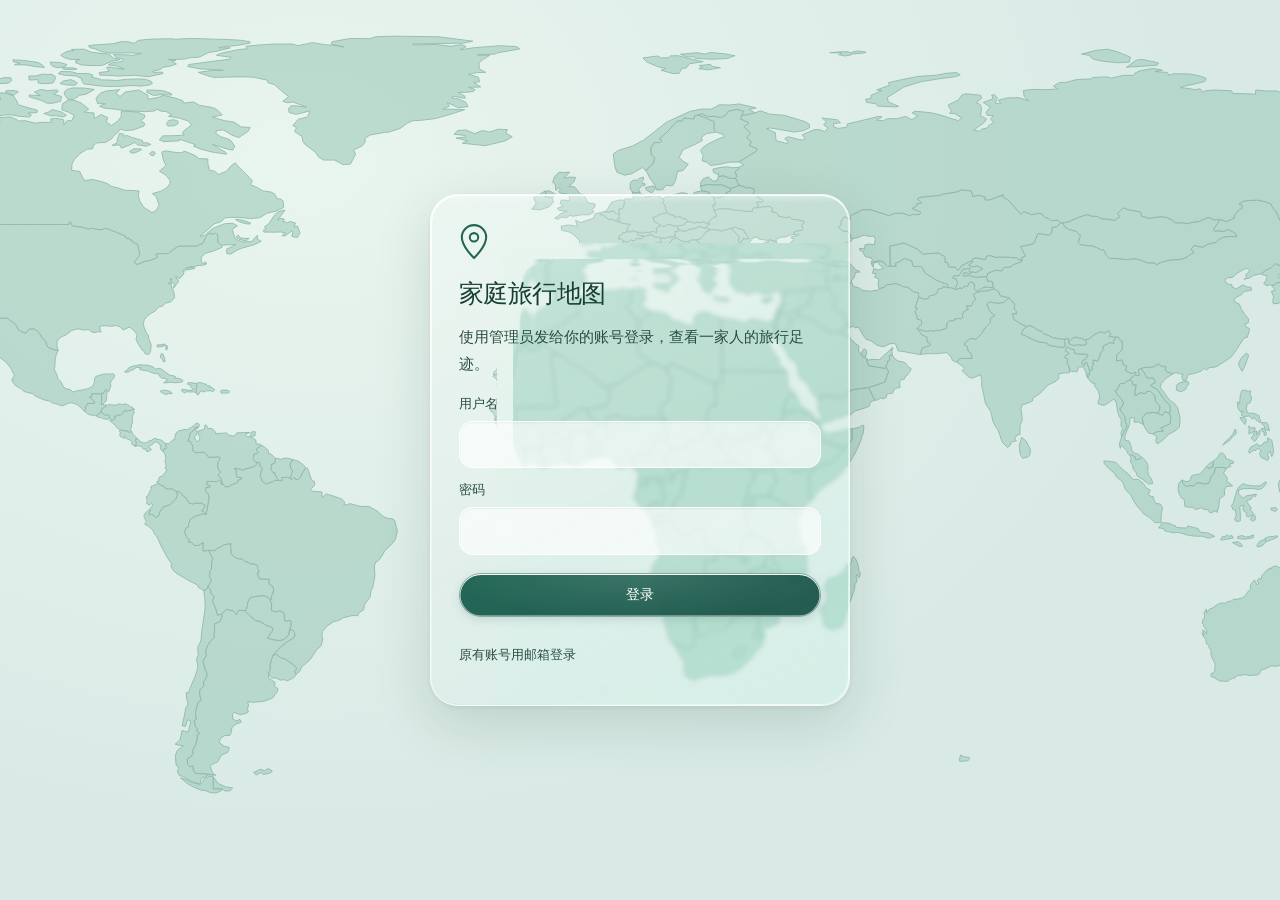
<file: family-login-preview.html>
<!doctype html>
<html lang="zh-CN">
<head>
  <meta name="referrer" content="no-referrer">
  <meta name="robots" content="noindex,nofollow">
  <meta charset="utf-8"><meta name="viewport" content="width=device-width,initial-scale=1,viewport-fit=cover">
  <meta name="theme-color" content="#f5f8f7"><meta name="description" content="把一家人走过的地方和照片，收藏在同一张地图上。">
  <title>我们的旅行地图</title>
  <link rel="icon" type="image/svg+xml" href="data:image/svg+xml,%3Csvg xmlns='http://www.w3.org/2000/svg' viewBox='0 0 48 48'%3E%3Crect width='48' height='48' rx='16' fill='%231ca58e'/%3E%3Cpath d='M24 7c-8 0-14 6-14 14 0 10 14 21 14 21s14-11 14-21c0-8-6-14-14-14zm0 19a6 6 0 1 1 0-12 6 6 0 0 1 0 12z' fill='white'/%3E%3C/svg%3E">
  <link rel="stylesheet" href="./leaflet.css" crossorigin="">
  <style>
    :root{font-family:Inter,-apple-system,BlinkMacSystemFont,"Segoe UI","PingFang SC","Microsoft YaHei",sans-serif;color:#213b44;background:#f5f8f7;font-synthesis:none;text-rendering:optimizeLegibility}*{box-sizing:border-box}body{margin:0;min-width:320px;height:100dvh;overflow:hidden}button,input,textarea{font:inherit}button{cursor:pointer}.app{height:100dvh;display:grid;grid-template-columns:310px minmax(0,1fr);position:relative}.rail{background:#f8fbfa;border-right:1px solid #e5eeeb;display:flex;flex-direction:column;z-index:500;padding:25px 21px 18px;min-width:0}.brand{display:flex;align-items:center;gap:11px;margin:0 0 23px}.brand-mark{width:40px;height:40px;border-radius:14px;background:#1ca58e;display:grid;place-items:center;color:white;box-shadow:0 5px 14px #1ca58e33}.brand-mark svg{width:23px}.brand h1{font-size:18px;letter-spacing:-.4px;margin:0;font-weight:750}.brand p{color:#82969a;font-size:13px;margin:3px 0 0}.search-wrap{position:relative}.search{width:100%;height:46px;border:1px solid #dfe9e6;border-radius:14px;padding:0 14px 0 41px;background:white;outline:0;font-size:15px;color:#233d43}.search:focus{border-color:#46b9a3;box-shadow:0 0 0 3px #1ca58e18}.search-icon{position:absolute;left:14px;top:14px;color:#82969a}.search-results{position:absolute;top:51px;left:0;right:0;background:white;border:1px solid #e2ebe8;border-radius:14px;box-shadow:0 12px 28px #193e3a1a;z-index:1000;overflow:hidden;display:none}.search-results.show{display:block}.search-result{display:block;width:100%;border:0;background:white;text-align:left;padding:12px 14px;color:#29434a}.search-result:hover{background:#f1f8f6}.search-result strong{display:block;font-size:14px}.search-result span{display:block;font-size:12px;color:#82969a;margin-top:3px}.section-head{display:flex;align-items:center;justify-content:space-between;margin:25px 0 11px}.section-head h2{font-size:14px;margin:0;color:#486067;font-weight:700}.count{font-size:12px;color:#83979b;background:#eaf1ef;border-radius:99px;padding:3px 8px}.place-list{overflow:auto;flex:1;margin:0 -8px;padding:0 8px}.place-row{display:flex;gap:11px;align-items:center;width:100%;border:0;background:transparent;text-align:left;padding:10px;border-radius:13px;color:#2d474e}.place-row:hover,.place-row.active{background:#eaf5f2}.place-emoji{width:39px;height:39px;border-radius:12px;background:#ddf2ec;display:grid;place-items:center;font-size:20px;flex:none}.place-row strong{display:block;font-size:14px;line-height:1.3}.place-row small{display:block;color:#7d9195;font-size:12px;margin-top:4px}.empty-list{color:#809397;font-size:14px;line-height:1.65;padding:14px 10px}.rail-foot{border-top:1px solid #e6eeeb;padding:13px 3px 0;color:#8a9b9d;font-size:12px;line-height:1.5}.map-shell{position:relative;min-width:0;height:100dvh;background:#dce9e7}.map{width:100%;height:100%}.leaflet-container{background:#dce9e7;font:inherit}.leaflet-control-attribution{font-size:10px!important}.map-top{position:absolute;z-index:450;top:22px;left:23px;right:23px;display:flex;justify-content:space-between;align-items:flex-start;pointer-events:none}.map-caption,.map-actions{pointer-events:auto}.map-caption{background:#ffffffed;backdrop-filter:blur(12px);border:1px solid #e7eeec;border-radius:15px;padding:12px 15px;box-shadow:0 4px 18px #23453e12}.map-caption b{font-size:14px;display:block}.map-caption span{font-size:12px;color:#7b8e91;display:block;margin-top:4px}.map-actions{display:flex;gap:9px}.pill-btn,.icon-btn{border:1px solid #e0e9e6;background:#ffffffed;color:#345057;box-shadow:0 4px 18px #23453e12;border-radius:13px;height:44px;padding:0 14px;display:flex;gap:8px;align-items:center;font-size:14px;font-weight:650}.pill-btn:hover,.icon-btn:hover{background:white;transform:translateY(-1px)}.pill-btn.primary{background:#1ca58e;color:#fff;border-color:#1ca58e}.pill-btn.primary:hover{background:#158a77}.icon-btn{width:44px;padding:0;justify-content:center}.map-hint{position:absolute;z-index:400;left:50%;bottom:22px;transform:translateX(-50%);background:#fffefaed;border:1px solid #e7eeec;padding:10px 15px;border-radius:99px;color:#5c7378;font-size:13px;box-shadow:0 5px 20px #23453e14;white-space:nowrap}.pin{width:34px;height:42px;position:relative}.pin-core{position:absolute;top:0;left:3px;width:28px;height:28px;background:#ee7960;border:3px solid white;border-radius:50% 50% 50% 5px;transform:rotate(-45deg);box-shadow:0 3px 8px #24413d48}.pin-core:after{content:"";position:absolute;width:7px;height:7px;border-radius:50%;background:white;top:8px;left:8px}.leaflet-marker-icon.selected-pin .pin-core{background:#158e7d;transform:rotate(-45deg) scale(1.12)}.panel{position:absolute;right:20px;top:20px;bottom:20px;width:min(390px,calc(100% - 40px));z-index:600;background:#fff;border:1px solid #e6eeeb;border-radius:22px;box-shadow:0 18px 50px #123b3533;display:flex;flex-direction:column;overflow:hidden;transform:translateX(calc(100% + 30px));transition:transform .28s cubic-bezier(.2,.75,.25,1)}.panel.open{transform:translateX(0)}.panel-head{padding:20px 20px 16px;border-bottom:1px solid #edf1ef;display:flex;align-items:flex-start;justify-content:space-between;gap:10px}.eyebrow{font-size:11px;letter-spacing:.08em;color:#1ca58e;font-weight:750}.panel-head h2{font-size:21px;margin:5px 0 0;line-height:1.2;overflow-wrap:anywhere}.panel-close{border:0;background:#f2f6f5;width:34px;height:34px;border-radius:11px;color:#5e7378;font-size:20px;flex:none}.panel-body{padding:18px 20px 26px;overflow:auto;flex:1}.field{margin-bottom:15px}.field label,.photo-head{display:block;color:#51686d;font-size:13px;font-weight:700;margin-bottom:7px}.field input,.field textarea{width:100%;border:1px solid #dfe8e5;border-radius:11px;padding:11px 12px;color:#29434a;background:#fbfdfc;font-size:15px;outline:none}.field input:focus,.field textarea:focus{border-color:#47b8a2;box-shadow:0 0 0 3px #1ca58e16}.field textarea{resize:vertical;min-height:72px;line-height:1.55}.field textarea.story{min-height:104px}.photo-head{display:flex;justify-content:space-between;align-items:center}.photo-head span{color:#849699;font-size:12px;font-weight:500}.photo-grid{display:grid;grid-template-columns:repeat(2,minmax(0,1fr));gap:9px}.photo-card{position:relative;aspect-ratio:1.2;border-radius:12px;overflow:hidden;background:#eaf2ef}.photo-card img{width:100%;height:100%;object-fit:cover;display:block}.photo-remove{position:absolute;top:6px;right:6px;border:0;background:#193c39d9;color:white;border-radius:50%;width:28px;height:28px;font-size:17px;line-height:1}.add-photo{aspect-ratio:1.2;border:1px dashed #a9c9c0;background:#f4faf8;border-radius:12px;color:#277d70;display:flex;flex-direction:column;align-items:center;justify-content:center;gap:5px;font-size:13px;font-weight:650}.add-photo:hover{background:#eaf7f3}.add-photo span:first-child{font-size:23px;font-weight:400}.panel-actions{display:flex;gap:8px;margin-top:19px}.save-btn,.delete-btn{height:43px;border-radius:12px;border:0;padding:0 15px;font-weight:700;font-size:14px}.save-btn{background:#1ca58e;color:#fff;flex:1}.save-btn:hover{background:#158a77}.delete-btn{background:#fff2ef;color:#b65241}.delete-btn:hover{background:#fee3dc}.toast{position:fixed;z-index:2000;bottom:23px;left:50%;transform:translate(-50%,14px);background:#1d4644;color:white;padding:11px 16px;border-radius:12px;font-size:14px;box-shadow:0 8px 30px #143b3a40;opacity:0;transition:.2s;pointer-events:none}.toast.show{opacity:1;transform:translate(-50%,0)}.modal-backdrop{position:fixed;inset:0;background:#16363378;z-index:1200;display:none;place-items:center;padding:18px}.modal-backdrop.show{display:grid}.modal{background:white;width:min(430px,100%);border-radius:20px;padding:23px;box-shadow:0 20px 60px #112f2c45}.modal h2{font-size:20px;margin:0}.modal p{color:#75898c;font-size:14px;line-height:1.55;margin:8px 0 18px}.modal .field{margin-bottom:13px}.modal-actions{display:flex;justify-content:flex-end;gap:9px;margin-top:20px}.cancel-btn{border:1px solid #dfe8e5;background:white;color:#52696e;border-radius:11px;padding:0 15px;height:42px}.toast.error{background:#a5473d}.leaflet-popup-content-wrapper{border-radius:13px}.leaflet-popup-content{font-size:14px;margin:12px 15px}.leaflet-popup-content b{font-size:15px}.leaflet-popup-content span{color:#768b8e;font-size:12px}
    @media(max-width:760px){.app{grid-template-columns:1fr;grid-template-rows:1fr}.rail{position:absolute;left:10px;right:10px;top:10px;padding:10px 12px;border:1px solid #e5eeeb;border-radius:17px;box-shadow:0 5px 22px #23453e18;background:#ffffffed;backdrop-filter:blur(12px);height:auto;max-height:45dvh}.brand{margin:0 0 9px}.brand-mark{width:34px;height:34px;border-radius:12px}.brand h1{font-size:16px}.brand p{font-size:12px}.section-head{margin:10px 0 3px}.place-list{max-height:100px}.rail-foot{display:none}.map-shell{height:100dvh}.map-top{top:auto;bottom:70px;left:12px;right:12px;align-items:flex-end}.map-caption{display:none}.map-actions{margin-left:auto}.map-hint{bottom:17px;font-size:12px;padding:9px 13px}.panel{top:auto;left:8px;right:8px;bottom:8px;width:auto;height:min(74dvh,670px);border-radius:21px;transform:translateY(calc(100% + 18px));transition:transform .28s cubic-bezier(.2,.75,.25,1)}.panel.open{transform:translateY(0)}.panel-head{padding:16px 18px 13px}.panel-body{padding:15px 18px 24px}.panel-head h2{font-size:19px}}
    @media(max-width:390px){.pill-btn{padding:0 11px;font-size:13px}.icon-btn,.pill-btn{height:41px}.icon-btn{width:41px}.rail{max-height:43dvh}}
  </style>
  <style>
    .leaflet-interactive.region-lit{filter:drop-shadow(0 0 3px #dfa536b0)}
    @media (hover:hover) and (pointer:fine) {
      body:not(.leaflet-dragging) #map path.leaflet-interactive:hover{fill:#bfe4d8}
      body:not(.leaflet-dragging) #map path.leaflet-interactive:not(.region-lit):hover{stroke:#528d7d;stroke-width:1.4px}
    }
    .region-name{background:none;border:0;pointer-events:none}
    /* The map shell clips the viewport. Keep complete region paths available
       outside Leaflet's last renderer bounds while a drag is still in progress. */
    .leaflet-countries-pane>svg,.leaflet-administrative-pane>svg,.leaflet-cities-pane>svg{overflow:visible}
    .region-name span{display:block;width:max-content;transform:translate(-50%,-50%);white-space:pre;text-align:center;font-family:"PingFang SC","Microsoft YaHei UI","Microsoft YaHei",sans-serif;font-weight:600;letter-spacing:.025em;color:#244940;-webkit-text-stroke:2px #eff8f4;paint-order:stroke fill;line-height:1.2}
    .region-name.is-badge span{padding:0 2px;border-radius:3px;background:#eff8f4ed;-webkit-text-stroke:0}
    .region-name.is-selected span{color:#10372f}
    :root{--accent:#168575;--ink:#193c43;--line:#deebe7;--shadow:0 8px 32px #163e3910;color:var(--ink)}
    .app{grid-template-columns:300px minmax(0,1fr)}
    .rail{background:#fff;padding:28px 22px 20px;border-color:var(--line)}
    .brand{margin-bottom:28px}.brand h1{font-size:20px;letter-spacing:-.6px}.brand p{margin-top:6px}
    .brand-mark{background:var(--accent);border-radius:13px;box-shadow:none}
    .search{background:#f5f9f8;border-color:transparent;height:48px;border-radius:12px;font-size:16px}
    .section-head{margin-top:28px}.section-head h2{font-size:14px}.count{background:#eaf6f1;color:#287965;padding:5px 9px}
    .place-row{padding:12px 10px;margin:3px 0;transition:background .18s ease}.place-row strong{font-size:16px}.place-row small{margin-top:6px}
    .place-emoji{background:#edf6f2;color:var(--accent);font-size:21px;border-radius:50%}
    .empty-list{font-size:15px;border:1px dashed var(--line);border-radius:14px;margin-top:12px;padding:20px 15px;line-height:1.8}
    .rail-foot{padding-top:17px;line-height:1.8}.map-shell,.leaflet-container{background:#eaf2f6}
    .map-top{top:24px;left:26px;right:26px}.map-caption{background:#fffffff2;border:0;border-radius:12px;box-shadow:var(--shadow);padding:14px 18px}
    .map-caption b{font-size:15px}.map-caption span{margin-top:6px}
    .pill-btn,.icon-btn{box-shadow:var(--shadow);border-radius:12px;transition:background .18s ease,transform .18s ease;min-height:44px}
    .pill-btn.primary,.save-btn{background:var(--accent);border-color:var(--accent)}
    .map-hint{font-size:14px;background:#fffffff2;border:0;box-shadow:var(--shadow);max-width:calc(100% - 24px);white-space:normal;text-align:center;line-height:1.5}
    .panel{border:0;box-shadow:0 14px 60px #143a3326;border-radius:20px;transition:transform .36s cubic-bezier(.22,1,.36,1)}
    .panel-head{padding:24px 24px 18px}.panel-body{padding:20px 24px 26px}.eyebrow{color:var(--accent);font-size:12px}
    .field label,.photo-head{font-size:14px}.field input,.field textarea{font-size:16px;background:#f8fbfa;border-color:var(--line);line-height:1.6}
    .photo-card,.add-photo{border-radius:14px}.photo-card img{transition:transform .22s ease}.photo-card:hover img{transform:scale(1.035)}
    .save-btn,.delete-btn,.cancel-btn{min-height:44px;font-size:14px}.modal{border-radius:20px;padding:26px}.modal p{font-size:15px}
    button:focus-visible{outline:3px solid #69bbaa;outline-offset:3px}
    .leaflet-bar{border:0!important;box-shadow:var(--shadow)!important;border-radius:12px!important;overflow:hidden}
    .leaflet-bar a{width:40px!important;height:40px!important;line-height:40px!important;color:var(--ink)!important;border-color:var(--line)!important}
    @media(max-width:760px){.app{grid-template-columns:1fr}.rail{padding:12px 14px;border-radius:18px;max-height:36dvh;box-shadow:var(--shadow)}.brand{margin-bottom:10px}.brand h1{font-size:17px}.brand p{display:none}.section-head{margin-top:10px}.place-list{max-height:72px}.place-row{padding:8px}.place-row strong{font-size:14px}.place-row small{margin-top:3px}.empty-list{margin:4px 0;padding:10px;font-size:14px}.map-top{top:auto;left:14px;right:14px;bottom:82px}.map-hint{bottom:20px;font-size:12px}.panel-head{padding:18px}.panel-body{padding:18px}.leaflet-control-zoom{margin-bottom:156px!important}.search{height:44px}}
    @media(prefers-reduced-motion:reduce){*,*:before,*:after{transition:none!important;scroll-behavior:auto!important}}
  </style>
  <link rel="stylesheet" href="./family-glass-1c49be32eb.css?v=20261112-wrap">
</head>
<body>
  <main class="app" id="cloudMap" style="visibility:hidden" inert>
    <aside class="rail" aria-label="旅行地点">
      <div class="brand"><div class="brand-mark" aria-hidden="true"><svg viewBox="0 0 24 24" fill="none"><path d="M12 21s7-5.6 7-12A7 7 0 1 0 5 9c0 6.4 7 12 7 12Z" stroke="currentColor" stroke-width="2"/><circle cx="12" cy="9" r="2.5" fill="currentColor"/></svg></div><div><h1>我们的旅行地图</h1><p>把一起走过的路，留在这里</p></div></div>
      <div class="search-wrap"><span class="search-icon" aria-hidden="true">⌕</span><input id="search" class="search" placeholder="搜索城市或地区" autocomplete="off" aria-label="搜索城市或地区"><div id="searchResults" class="search-results" role="group" aria-label="搜索结果"></div></div>
      <div class="section-head"><h2>旅行足迹</h2><div class="rail-tools"><span id="placeCount" class="count">0 个地点</span><button id="accountAdminOpen" class="backup-link" hidden>账号管理</button><button id="cloudSignOut" class="backup-link">退出登录</button></div></div>
      <div id="placeList" class="place-list"><div class="empty-list">还没有旅行足迹。<br>搜索一座城市，或在地图上点一下，收藏你们一起去过的地方。</div></div>
      <div class="rail-foot" id="cloudRole">家庭共享 · 私密访问</div>
    </aside>
    <section class="map-shell" aria-label="世界旅行地图"><div id="map" class="map"></div>
      <div id="mapStatus" class="map-status">
        <p id="mapStatusText" role="status">正在加载地图…</p>
        <button id="mapRetry" class="save-btn" type="button" hidden>重试</button>
      </div>
      <div class="map-top"><div class="map-caption"><b>一家人的世界足迹</b><span id="mapCaption">每一枚标记，都是一段共同回忆</span></div><div class="map-actions"><button id="locateBtn" class="icon-btn" title="回到地图总览" aria-label="回到地图总览"><svg aria-hidden="true" width="21" height="21" viewBox="0 0 24 24" fill="none" stroke="currentColor" stroke-width="1.65"><circle cx="12" cy="12" r="9"/><ellipse cx="12" cy="12" rx="4" ry="9"/><path d="M3 12h18"/></svg></button><button id="addBtn" class="pill-btn primary"><span aria-hidden="true">＋</span> <span id="addLabel">添加地点</span></button></div></div>
      <div class="map-hint">点地区平滑放大 · 点“添加地点”记录旅程</div>
    </section>
    <aside id="detailPanel" class="panel" aria-label="地点详情" aria-hidden="true"><div class="panel-head"><div><div class="eyebrow">FAMILY TRIP</div><h2 id="panelTitle">新地点</h2></div><button id="closePanel" class="panel-close" aria-label="关闭详情">×</button></div><div class="panel-body">
      <div class="field"><label for="placeName">地点名称</label><input id="placeName" maxlength="80" placeholder="例如：京都"></div>
      <div class="field"><label for="placeDate">旅行日期</label><input id="placeDate" type="date"></div>
      <div class="field"><label for="placeIntro">地区简介</label><textarea id="placeIntro" maxlength="400" placeholder="这座城市有什么特别之处？"></textarea></div>
      <div class="field"><label for="placeMemory">旅行回忆</label><textarea id="placeMemory" class="story" maxlength="3000" placeholder="写下那天的小事、喜欢的风景，或一句只有家人懂的话…"></textarea></div>
      <div class="field"><div class="photo-head">旅行照片 <span id="photoCount">0 张</span></div><div id="photoGrid" class="photo-grid"></div><input id="photoInput" type="file" accept="image/*" multiple hidden></div>
    </div><div class="panel-actions"><button id="savePlace" class="save-btn">保存地点</button><button id="deletePlace" class="delete-btn">删除</button></div></aside>
  </main>
  <dialog id="addModal" class="modal" aria-labelledby="modalTitle"><h2 id="modalTitle">添加旅行地点</h2><p id="modalCoords">在地图上选中的位置</p><div class="field"><label for="newName">地点名称</label><input id="newName" maxlength="80" placeholder="例如：东京" autofocus></div><div class="field"><label for="newDate">旅行日期（可稍后补充）</label><input id="newDate" type="date"></div><p id="addError" role="alert" hidden></p><div class="modal-actions"><button id="cancelAdd" class="cancel-btn">取消</button><button id="confirmAdd" class="save-btn">添加地点</button></div></dialog>
  
  <div id="cloudLoginBackdrop" class="login-scenery" aria-hidden="true"><img src="./family-login-world.svg" alt=""></div>
  <section id="cloudLogin" class="modal" aria-labelledby="cloudTitle" style="position:fixed;inset:0;margin:auto;width:min(420px,calc(100% - 32px));height:max-content;z-index:2100">
    <svg class="login-mark" viewBox="0 0 32 40" fill="none" aria-hidden="true"><path d="M16 37S3 25 3 15a13 13 0 0 1 26 0c0 10-13 22-13 22Z" stroke="currentColor" stroke-width="2.2"/><circle cx="16" cy="15" r="4.5" stroke="currentColor" stroke-width="2.2"/></svg>
    <h2 id="cloudTitle">家庭旅行地图</h2>
    <p>使用管理员发给你的账号登录，查看一家人的旅行足迹。</p>
    <form id="familyPasswordLogin" method="post">
      <div class="field"><label for="familyUsername">用户名</label><input id="familyUsername" name="username" autocomplete="username" autocapitalize="none" spellcheck="false" maxlength="32" required></div>
      <div class="field"><label for="familyPassword">密码</label><input id="familyPassword" name="password" type="password" autocomplete="current-password" required></div>
      <button class="save-btn" type="submit" disabled>登录</button>
    </form>
    <details style="margin-top:16px">
      <summary>原有账号用邮箱登录</summary>
      <form id="familyEmailLogin" method="post">
        <div class="field"><label for="familyEmail">邮箱</label><input id="familyEmail" name="email" type="email" autocomplete="email" required></div>
        <button class="save-btn" type="submit" disabled>发送登录链接</button>
      </form>
    </details>
    <p role="status" aria-live="polite">正在检查登录状态…</p>
    <noscript>需要启用 JavaScript 才能登录。</noscript>
  </section>
  <dialog id="accountAdminDialog" class="modal" aria-labelledby="accountAdminTitle">
    <h2 id="accountAdminTitle">家庭账号管理</h2>
    <p id="accountAdminCount">正在读取账号…</p>
    <div id="accountAdminList" aria-label="共享账号列表"></div>
    <p>已有密码不可查看。选中账号后可设置至少 6 位的新密码。</p>
    <div class="field"><label for="accountAdminTarget">共享成员</label><select id="accountAdminTarget"></select></div>
    <form id="accountAdminForm" method="post" autocomplete="off" hidden>
      <div class="field" data-account-role><label for="accountAdminRole">地图权限</label>
        <select id="accountAdminRole" name="role"><option value="viewer">仅观看</option><option value="editor">可编辑</option></select>
      </div>
      <div data-account-credentials>
        <div class="field"><label for="accountAdminUsername">用户名</label>
          <input id="accountAdminUsername" name="username" maxlength="32" autocapitalize="none" spellcheck="false">
        </div>
        <div class="field"><label for="accountAdminPassword">新密码</label>
          <input id="accountAdminPassword" name="password" type="password" autocomplete="new-password" maxlength="72" placeholder="至少 6 位">
        </div>
      </div>
      <div class="modal-actions">
        <button class="save-btn" value="create" hidden>创建账号</button>
        <button class="save-btn" value="role" hidden>保存权限</button>
        <button class="cancel-btn" value="credentials" hidden>保存登录信息</button>
        <button class="delete-btn" value="remove" hidden>撤销访问</button>
        <button class="delete-btn" value="delete" hidden>删除账号</button>
      </div>
    </form>
    <p role="status" aria-live="polite"></p>
    <div class="modal-actions"><button id="accountAdminClose" class="cancel-btn" type="button">关闭</button></div>
  </dialog>
  <style>
    #accountAdminDialog{max-height:calc(100dvh - 32px);overflow:auto}
    #accountAdminDialog select{width:100%;padding:10px 12px;font:inherit;font-size:16px;color:inherit;background:#f8fcfa;border:1px solid #a9c5bb;border-radius:12px}
    #accountAdminDialog .modal-actions{flex-wrap:wrap}
    #accountAdminList{max-height:220px;overflow:auto;margin:12px 0;border-block:1px solid #b9cec5}
    #accountAdminList button{display:flex;justify-content:space-between;align-items:center;gap:12px;width:100%;min-height:44px;padding:11px 4px;border:0;border-bottom:1px solid #dce8e2;background:transparent;color:inherit;text-align:left;overflow-wrap:anywhere}
    #accountAdminList button[aria-pressed=true]{background:#dbeee7}
    #accountAdminList small{flex:none;color:#365b50}
    #accountAdminList button:focus-visible{outline:2px solid #116a5d;outline-offset:-2px}
    #accountAdminDialog [hidden],#accountAdminOpen[hidden]{display:none!important}
  </style>
  <div id="toast" class="toast" role="status" aria-live="polite"></div>
  <script>
    (() => {
      const text = document.getElementById("mapStatusText");
      const retry = document.getElementById("mapRetry");
      const login = document.getElementById("cloudLogin");
      const status = () => login && !login.hidden ? login.querySelector('[role="status"]') : text;
      if (location.protocol === "file:") {
        status().textContent = "请通过网站或本地预览地址打开地图。直接双击文件时，浏览器无法读取地图数据。";
        return;
      }
      retry.onclick = () => location.reload();
      document.addEventListener("error", event => {
        const script = event.target;
        if (!(script instanceof HTMLScriptElement) ||
            (script.type !== "module" && script.getAttribute("src") !== "./leaflet.js")) return;
        const message = "页面组件加载失败，请检查网络后刷新页面。";
        text.textContent = status().textContent = message;
        retry.hidden = false;
      }, true);
    })();
  </script>
  <script src="./leaflet.js" crossorigin=""></script>
  <script src="./family-preview-supabase.js"></script>
  <script type="module">
  import {labelShape, labelFits} from "./region-labels.js";
  import {wrapLongitude, repeatWorldFeatures, sameWorldRegion} from "./family-map-world-2bd5d40110.js";
  import {applyGlassRefraction} from "./family-glass-refraction-32a4d6b812.js?v=20261111-convex";
  import {connectFamilyMap} from './family-cloud-3916f37072.js';
  import {mountAccountAdmin} from './family-account-admin-7a7d1a902f.js';
  const login = document.getElementById('cloudLogin');
  const loginStatus = login.querySelector('[role=status]');
  const publicKey = "sb_publishable_Q9QyR_4MxvnR4jQhRmH47A_Kttc7i7p";
  let cloud;
  if (!publicKey) {
    loginStatus.textContent = '这是独立预览，尚未配置云端连接。';
  } else {
    try {
      const {createClient} = globalThis.supabase;
      const client = createClient('https://qwtjczdsggctnvbtwxnr.supabase.co', publicKey, {auth:{storageKey:'family-map-cloud-auth-v1'}});
      cloud = await connectFamilyMap(client, login);
      if (cloud?.canEdit) mountAccountAdmin(client).catch(() => {});
      if (!cloud && loginStatus.textContent === '正在检查登录状态…') loginStatus.textContent = '';
    } catch {
      loginStatus.textContent = '登录服务暂不可用，请稍后重试。';
    }
  }
  if (!cloud) applyGlassRefraction([login]);
  if (cloud) {
  const cloudMap = document.getElementById('cloudMap');
  cloudMap.removeAttribute('inert');
  cloudMap.style.visibility = '';
  login.hidden = true;
  document.getElementById('cloudLoginBackdrop').hidden = true;
  document.getElementById('cloudRole').textContent = cloud.canEdit ? '家庭共享 · 可编辑' : '家庭共享 · 仅查看';
  document.getElementById('cloudSignOut').onclick = async () => {
    try { await cloud.signOut(); } catch { alert('退出未完成，请重试。'); }
  };
  addEventListener('pageshow', event => { if (event.persisted) location.reload(); });
  if (!cloud.canEdit) {
    const rules = document.createElement('style');
    rules.textContent = '#addBtn,.panel-actions,.photo-remove,#addPhoto,.map-hint{display:none!important}';
    document.head.append(rules);
    for (const el of document.querySelectorAll('#detailPanel input,#detailPanel textarea')) el.readOnly = true;
  }
  (() => {
  const $ = (s) => document.querySelector(s);
  let places = [], markers = /* @__PURE__ */ new Map(), selectedId = null, pendingPoint = null, toastTimer;
  const reducedMotion = window.matchMedia("(prefers-reduced-motion: reduce)");
  const homeCenter = () => window.innerWidth <= 760 ? [31, 105] : [24, 8];
  const map = L.map("map", {
    zoomControl: false, minZoom: 2, maxZoom: 18, worldCopyJump: false,
    // Longitude repeats. The distant horizontal limit is never reached because
    // camera longitude is normalized after each movement.
    maxBounds: [[-85, -1000000], [85, 1000000]], maxBoundsViscosity: 1,
    zoomAnimation: !reducedMotion.matches, inertia: !reducedMotion.matches,
    // Continuous zoom: the wheel no longer snaps between whole levels.
    zoomSnap: 0.15, wheelPxPerZoomLevel: 100, wheelDebounceTime: 25,
    inertiaDeceleration: 2800, inertiaMaxSpeed: 1600, easeLinearity: 0.2
  }).setView(homeCenter(), 2);
  const worldRadius = Math.ceil(Math.max(screen.width, innerWidth) / map.options.crs.scale(2) / 2) + 1;
  const worldOffsets = Array.from({length:worldRadius * 2 + 1}, (_,i) => (i-worldRadius) * 360);
  map.on("moveend", () => {
    const center = map.getCenter(), lng = wrapLongitude(center.lng);
    if (Math.abs(lng-center.lng) > 0.001) map.panTo([center.lat,lng], {animate:false});
  });
  reducedMotion.addEventListener("change", () => { map.options.inertia = !reducedMotion.matches; });
  L.control.zoom({ position: "bottomright" }).addTo(map);
  // Gesture state controls label transitions only; glass keeps the same material.
  let idleTimer = 0;
  const setMoving = (on) => {
    document.body.classList.toggle("is-map-moving", on);
    if (!on) document.body.classList.remove("is-zooming");
  };
  map.on("movestart zoomstart", () => { clearTimeout(idleTimer); setMoving(true); });
  map.on("zoomstart", () => document.body.classList.add("is-zooming"));
  const settleMotion = () => { clearTimeout(idleTimer); idleTimer = setTimeout(() => setMoving(false), 110); };
  map.on("moveend zoomend resize", settleMotion);
  // A surface only gets its backdrop filter once it has finished sliding in.
  const syncForeground = () => document.body.classList.toggle("has-foreground", !!document.querySelector(".panel.open,dialog[open]"));
  const settleMaterial = (el, delay, onSettled) => {
    syncForeground();
    el.classList.remove("settled");
    clearTimeout(el.settleTimer);
    el.settleTimer = setTimeout(() => {
      el.classList.add("settled");
      onSettled?.();
    }, delay);
  };
  document.querySelectorAll("dialog").forEach(dialog => dialog.addEventListener("close", () => {
    clearTimeout(dialog.settleTimer);
    dialog.classList.remove("settled");
    syncForeground();
  }));
  applyGlassRefraction(document.querySelectorAll(".rail,.map-caption,.map-actions button,.leaflet-control-zoom,.panel"));
  map.attributionControl.setPrefix(false).addAttribution('<details class="map-credits"><summary title="地图来源与许可">地图信息</summary><div><a href="https://leafletjs.com/" target="_blank" rel="noreferrer">Leaflet</a><span>地图交互组件</span><a href="https://www.naturalearthdata.com/about/terms-of-use/" target="_blank" rel="noreferrer">Natural Earth</a><span>世界行政区边界 · 公共领域数据</span></div></details>');
  for (const [name, order] of [["countries", 400], ["administrative", 410], ["cities", 420]]) {
    map.createPane(name).style.zIndex = order;
  }
  const baseRegionStyle = { color: "#90b9ae", weight: 0.9, fillColor: "#d1ebe2", fillOpacity: 1, lineJoin: "round", smoothFactor: 0.5 };
  const litRegionStyle = { ...baseRegionStyle, color: "#a46619", weight: 2 };
  const motion = (duration = 1.2) => ({ duration, easeLinearity: 0.25, animate: !reducedMotion.matches });
  const visitCache = new WeakMap();
  let visitSignature = "";
  function pointInRing([x, y], ring) {
    let inside = false;
    for (let i = 0, j = ring.length - 1; i < ring.length; j = i++) {
      const [xi, yi] = ring[i], [xj, yj] = ring[j];
      if ((yi > y) !== (yj > y) && x < (xj - xi) * (y - yi) / (yj - yi) + xi) inside = !inside;
    }
    return inside;
  }
  function polygonContains(point, polygon) {
    return !!polygon?.length && pointInRing(point, polygon[0]) && !polygon.slice(1).some((ring) => pointInRing(point, ring));
  }
  function geometryContainsPoint(point, geometry) {
    if (geometry?.type === "Polygon") return polygonContains(point, geometry.coordinates);
    if (geometry?.type === "MultiPolygon") return geometry.coordinates.some((polygon) => polygonContains(point, polygon));
    return false;
  }
  function featureHasVisit(feature) {
    const geometry = feature._sourceGeometry || feature.geometry;
    const cached = visitCache.get(geometry);
    if (cached?.signature === visitSignature) return cached.lit;
    const lit = places.some((p) => Number.isFinite(p.lat) && Number.isFinite(p.lng) && geometryContainsPoint([wrapLongitude(Number(p.lng)), Number(p.lat)], geometry));
    visitCache.set(geometry, { signature: visitSignature, lit });
    return lit;
  }
  function paintRegion(layer) {
    const hidden = sameWorldRegion(layer, hiddenCountry) || sameWorldRegion(layer, hiddenProvince);
    const lit = featureHasVisit(layer.feature);
    layer.setStyle({ ...(lit ? litRegionStyle : baseRegionStyle), opacity: hidden ? 0 : 1, fillOpacity: hidden ? 0 : 1 });
    if (layer.getElement()) layer.getElement().style.pointerEvents = hidden ? "none" : "";
    layer.getElement()?.classList.toggle("region-lit", lit && !hidden);
    if (lit && !hidden) layer.bringToFront();
  }
  function renderVisitedRegions() {
    // Repainting 200+ paths (and re-appending them with bringToFront) costs a full
    // style recalc. Only do it when the set of visited coordinates actually changed.
    const next = places.map((p) => `${p.id}:${p.lat}:${p.lng}`).sort().join("|");
    if (next !== visitSignature) {
      visitSignature = next;
      countryLayer.eachLayer(paintRegion);
      adminLayer.eachLayer(paintRegion);
      cityLayer.eachLayer(paintRegion);
    }
    updateRegionNames();
  }
  let regionSelection = null, regionRevision = 0, pickingPoint = false;
  const adminCountryNames = { CHN: "中国", USA: "美国", AUS: "澳大利亚", TWN: "台湾", PRK: "朝鲜", KOR: "韩国", COD: "刚果（金）", COG: "刚果（布）" };
  function regionName(p) {
    return p.name || adminCountryNames[p.ADM0_A3] || p.NAME_ZH || p.NAME || p.name_en || p.ADMIN || "";
  }
  let hiddenCountry = null, hiddenProvince = null, labelFrame = 0, layoutZoom = map.getZoom();
  const namePoints = new WeakMap(), nameMarkers = new Map();
  const measure = document.createElement("canvas").getContext("2d");
  const widths = new Map();
  function textWidth(name, font) {
    const key = `${font}:${name}`;
    if (!widths.has(key)) {
      measure.font = `600 ${font}px "PingFang SC", "Microsoft YaHei UI", "Microsoft YaHei", sans-serif`;
      widths.set(key, measure.measureText(name).width + [...name].length * font * 0.025);
    }
    return widths.get(key);
  }
  function* labelOptions(name, p, font, compact) {
    if (compact) {
      if (/\p{Script=Han}/u.test(name)) {
        const chars = [...name].filter(c => /\p{Script=Han}/u.test(c));
        yield {lines:[chars.slice(0,4).join("")], font:9, badge:true};
        if (chars.length > 2) yield {lines:[chars.slice(0,2).join("")], font:9, badge:true};
        return;
      }
      const code = [p.ISO_A2, p.postal, p.ADM0_A3].find(s => /^[A-Z]{2,3}$/.test(s || ""));
      const abbrev = p.ABBREV || p.abbrev;
      if (abbrev && abbrev !== name && abbrev.length <= 7) yield {lines:[abbrev], font:9, badge:true};
      const short = code || name.replace(/[^\p{L}]/gu, "").slice(0, 3);
      yield {lines:[short || name], font:9, badge:true};
      return;
    }
    const words = name.replace(/-(?=\S)/g, "- ").split(/\s+/);
    for (const size of new Set([font, Math.min(font, 12), 10, 9])) {
      yield {lines:[name], font:size};
      // Break between words only, choosing the shortest two-line footprint.
      let wrapped = null, width = Infinity;
      for (let i = 1; i < words.length; i++) {
        const lines = [words.slice(0,i).join(" "), words.slice(i).join(" ")];
        const longest = Math.max(...lines.map(line => textWidth(line,size)));
        if (longest < width) { wrapped = lines; width = longest; }
      }
      if (wrapped) yield {lines:wrapped, font:size};
    }
  }
  const overlaps = (a, b) => a.left < b.right && a.right > b.left && a.top < b.bottom && a.bottom > b.top;
  function updateRegionNames() {
    if (!labelFrame) labelFrame = requestAnimationFrame(() => { labelFrame = 0; layoutNames(); });
  }
  function layoutNames(targetZoom = map.getZoom(), targetCenter = map.getCenter(), shrinking = false) {
    // Expanding one region replaces only its own label, not the neighboring countries.
    const layers = [...cityLayer.getLayers(), ...adminLayer.getLayers(), ...countryLayer.getLayers()];
    const scale = map.getZoomScale(targetZoom, 0), size = map.getSize(), view = map.getContainer().getBoundingClientRect();
    const origin = map.project(targetCenter, targetZoom).subtract(size.divideBy(2));
    const chrome = [...document.querySelectorAll(".rail,.map-caption,.map-actions,.map-hint,.leaflet-control-zoom,.panel.open")]
      .map(el => el.getBoundingClientRect()).filter(r => r.width && r.height)
      .map(r => ({left:r.left-view.left, right:r.right-view.left, top:r.top-view.top, bottom:r.bottom-view.top}));
    const candidates = [];
    for (const layer of layers) {
      if (sameWorldRegion(layer, hiddenProvince) || sameWorldRegion(layer, hiddenCountry) || (shrinking && !nameMarkers.has(layer))) continue;
      const sourceGeometry = layer.feature._sourceGeometry || layer.feature.geometry;
      if (!namePoints.has(sourceGeometry)) {
        namePoints.set(sourceGeometry, labelShape(sourceGeometry, ([lng, lat]) => {
          const {x, y} = map.project([lat, lng], 0); return [x, y];
        }));
      }
      const shape = namePoints.get(sourceGeometry);
      const worldX = (layer.feature._worldOffset || 0) / 360 * map.options.crs.scale(0);
      const p = layer.feature.properties;
      const name = regionName(p);
      if (!shape || !name) continue;
      const selected = sameWorldRegion(layer, regionSelection?.layer);
      const font = Math.min(size.x <= 760 ? 15 : 17, Math.max(10, Math.round(9 + Math.sqrt(Math.min(shape.width, shape.height) * scale) / 3)));
      const x = (shape.anchor[0] + worldX) * scale - origin.x, y = shape.anchor[1] * scale - origin.y;
      if (x < 0 || x > size.x || y < 0 || y > size.y) continue;
      const tier = layer.options.pane === "cities" ? 2 : layer.options.pane === "administrative" ? 1 : 0;
      candidates.push({layer, name, p, shape, selected, font, x, y, tier, worldX});
    }
    candidates.sort((a, b) => Number(b.selected) - Number(a.selected) || b.tier - a.tier || b.shape.area - a.shape.area);
    const boxes = [], visible = new Set();
    // Reserve room for full names first. Tiny regions get a centered badge, never
    // a label moved into a neighboring region; coincident badges wait for zoom.
    for (const compact of shrinking ? [false] : [false, true]) {
      for (const {layer, name, p, shape, selected, font, x, y, tier, worldX} of candidates) {
        if (visible.has(layer)) continue;
        let marker = nameMarkers.get(layer);
        const options = shrinking ? [marker.options.labelVariant] : labelOptions(name, p, font, compact);
        for (const variant of options) {
          const {lines, font, badge} = variant;
          const hw = Math.max(...lines.map(line => textWidth(line,font))) / 2 + (badge ? 3.5 : 1.5);
          const hh = font * 0.6 * lines.length + 1.5;
          // At world scale only, give prominent country names a little extra room.
          const fitScale = scale * (tier === 0 && targetZoom <= 2 && p.LABELRANK <= 3 ? 1.25 : 1);
          const box = {left:x-hw, right:x+hw, top:y-hh, bottom:y+hh};
          if (box.left < 0 || box.right > size.x || box.top < 0 || box.bottom > size.y ||
              chrome.some(b => overlaps(box,b)) || boxes.some(b => overlaps(box,b)) ||
              (!badge && !labelFits(shape,hw / fitScale,hh / fitScale))) continue;
          visible.add(layer);
          boxes.push(box);
          if (shrinking) break;
          if (!marker) {
            const anchor = map.unproject(L.point(shape.anchor[0] + worldX, shape.anchor[1]), 0);
            marker = L.marker(anchor, {interactive:false, keyboard:false,
              icon:L.divIcon({className:"region-name", html:"<span></span>", iconSize:[0,0], iconAnchor:[0,0]})}).addTo(map);
            nameMarkers.set(layer, marker);
          }
          const el = marker.getElement(), span = el.firstElementChild, text = lines.join("\n");
          if (span.textContent !== text) span.textContent = text;
          if (marker.options.labelVariant?.font !== font) span.style.fontSize = `${font}px`;
          marker.options.labelVariant = variant;
          el.dataset.regionName = name;
          el.classList.toggle("is-badge", !!badge);
          el.classList.toggle("is-selected", selected);
          break;
        }
      }
    }
    for (const [layer, marker] of nameMarkers) {
      if (!visible.has(layer)) { marker.remove(); nameMarkers.delete(layer); }
    }
    layoutZoom = map.getZoom();
  }
  // Panning reveals new names without waiting for pointer-up. Leave zoom animation
  // to the existing marker transforms, then do a final layout when the camera stops.
  let lastPanLabels = -Infinity;
  map.on("move", () => {
    const now = performance.now();
    if (document.body.classList.contains("is-zooming") || now - lastPanLabels < 80) return;
    lastPanLabels = now;
    updateRegionNames();
  });
  map.on("zoomend moveend resize", updateRegionNames);
  // The scale variable is scoped to the marker pane, not :root, so a zoom step only
  // invalidates the few label boxes instead of the whole document. Short zoom steps
  // scale the existing labels with the map; a long flight fades them out and lets the
  // post-flight layout drop them back in, which is what big map apps do.
  const labelPane = map.getPane("markerPane");
  let labelScale = 1, labelOpacity = 1;
  function onZoomFrame(zoom) {
    const delta = zoom - layoutZoom;
    const jump = Math.abs(delta) > 1;
    const scale = jump ? 1 : Math.min(1.25, Math.max(0.8, 2 ** delta));
    const opacity = jump ? 0 : 1;
    if (Math.abs(scale - labelScale) < 0.004 && opacity === labelOpacity) return;
    labelScale = scale;
    labelOpacity = opacity;
    labelPane.style.setProperty("--label-scale", scale.toFixed(4));
    labelPane.style.setProperty("--label-opacity", String(opacity));
  }
  map.on("zoomanim", (e) => onZoomFrame(e.zoom));
  map.on("move", () => onZoomFrame(map.getZoom()));
  map.on("zoomend", () => {
    labelPane.style.setProperty("--label-ms", "0ms");
    labelScale = 1; labelOpacity = 1;
    labelPane.style.setProperty("--label-scale", "1");
    labelPane.style.setProperty("--label-opacity", "1");
    requestAnimationFrame(() => labelPane.style.setProperty("--label-ms", "240ms"));
  });
  function clearCities() {
    cityLayer.clearLayers();
    const previous = hiddenProvince;
    hiddenProvince = null;
    if (previous) adminLayer.eachLayer(layer => { if (sameWorldRegion(layer, previous)) paintRegion(layer); });
    updateRegionNames();
  }
  function restoreCountry() {
    const previous = hiddenCountry;
    hiddenCountry = null;
    if (previous) countryLayer.eachLayer(layer => { if (sameWorldRegion(layer, previous)) paintRegion(layer); });
  }
  function zoomToRegion(layer, name, latlng, maxZoom = 9) {
    const bounds = layer.getBounds();
    if (!bounds.isValid()) return;
    map.stop();
    regionSelection = { name, latlng, layer };
    updateRegionNames();
    const mobile = window.innerWidth <= 760;
    map.flyToBounds(bounds, {
      paddingTopLeft: mobile ? [24, $(".rail").offsetHeight + 30] : [35, 90],
      paddingBottomRight: mobile ? [24, 130] : [35, 80],
      maxZoom, ...motion()
    });
    $("#mapCaption").textContent = `${name} · 探索这片足迹`;
    refreshMapActions();
  }
  function pickRegion(e, feature) {
    L.DomEvent.stopPropagation(e);
    if (!pickingPoint) return false;
    askAdd(e.latlng, regionName(feature.properties));
    return true;
  }
  const countryLayer = L.geoJSON(null, { pane:"countries", renderer:L.svg({pane:"countries",padding:1}), noClip:true, style: baseRegionStyle, onEachFeature: (feature, layer) => {
    layer.on("add", () => paintRegion(layer));
    layer.on("click", (e) => {
      if (pickRegion(e, feature)) return;
      const code = feature.properties?.ADM0_A3 || feature.properties?.ADM0_A3_EH;
      const revision = ++regionRevision;
      restoreCountry();
      clearCities();
      adminLayer.clearLayers();
      zoomToRegion(layer, regionName(feature.properties), e.latlng, 7);
      updateRegionNames();
      if (["CHN", "USA", "AUS"].includes(code)) {
        showAdminRegions(code, revision, layer);
        return;
      }
    });
    paintRegion(layer);
  } }).addTo(map);
  const adminLayer = L.geoJSON(null, { pane:"administrative", renderer:L.svg({pane:"administrative",padding:1}), noClip:true, style: baseRegionStyle, onEachFeature: (feature, layer) => {
    layer.on("add", () => paintRegion(layer));
    layer.on("click", (e) => {
      if (pickRegion(e, feature)) return;
      const revision = ++regionRevision;
      clearCities();
      zoomToRegion(layer, feature.properties?.name || feature.properties?.name_en || "", e.latlng);
      updateRegionNames();
      if (feature.properties?.level === "province") showChinaCities(layer, revision);
    });
    paintRegion(layer);
  } }).addTo(map);
  const cityLayer = L.geoJSON(null, { pane:"cities", renderer:L.svg({pane:"cities",padding:1}), noClip:true, style: baseRegionStyle, onEachFeature: (feature, layer) => {
    layer.on("add", () => paintRegion(layer));
    layer.on("click", (e) => {
      if (pickRegion(e, feature)) return;
      ++regionRevision;
      zoomToRegion(layer, feature.properties.name, e.latlng, 11);
    });
    paintRegion(layer);
  } }).addTo(map);
  const chinaData = new Map();
  function chinaBoundaries(code) {
    const cached = chinaData.get(code);
    const request = cached || api(`/api/regions/${code}`).catch(error => {
      if (chinaData.get(code) === request) chinaData.delete(code);
      throw error;
    });
    chinaData.delete(code);
    chinaData.set(code, request);
    // Keep only recently used geometry. The active Leaflet layers hold their own references.
    if (chinaData.size > 3) chinaData.delete(chinaData.keys().next().value);
    return request;
  }
  async function showChinaCities(province, revision) {
    try {
      notify("正在载入市级边界…");
      const data = await chinaBoundaries(province.feature.properties.adcode);
      if (revision !== regionRevision) return;
      const features = data.features.filter((f) => f.properties?.name);
      if (!features.length) throw Error("没有市级边界");
      cityLayer.addData({ type: "FeatureCollection", features:repeatWorldFeatures(features, worldOffsets) });
      hiddenProvince = province;
      adminLayer.eachLayer(layer => { if (sameWorldRegion(layer, province)) paintRegion(layer); });
      renderVisitedRegions();
      $("#mapCaption").textContent = `${province.feature.properties.name} · 点击城市／区继续放大`;
      notify("市／区地图已载入，点击地区可放大并记录旅行");
    } catch {
      if (revision === regionRevision) notify("此地区的市级边界暂不可用，仍可添加旅行地点", true);
    }
  }
  let adminDataPromise = null;
  async function showAdminRegions(countryCode, revision, country) {
    try {
      notify("正在载入省／州地图…");
      if (countryCode === "CHN") {
        const data = await chinaBoundaries(100000);
        if (revision !== regionRevision) return;
        adminLayer.addData({ type: "FeatureCollection", features:repeatWorldFeatures(data.features.filter((f) => f.properties?.name), worldOffsets) });
        hiddenCountry = country;
        countryLayer.eachLayer(layer => { if (sameWorldRegion(layer, country)) paintRegion(layer); });
        renderVisitedRegions();
        $("#mapCaption").textContent = "中国 · 点击省份查看市级地图";
        notify("点击省份进入市级地图；直辖市按区展示");
        return;
      }
      if (!adminDataPromise) adminDataPromise = fetch("./states.geojson").then((r) => {
        if (!r.ok) throw Error("地区边界暂不可用");
        return r.json();
      }).catch((e) => { adminDataPromise = null; throw e; });
      const data = await adminDataPromise;
      if (revision !== regionRevision) return;
      const features = data.features.filter((f) => {
        const code = String(f.properties?.iso_3166_2 || "");
        if (countryCode === "USA") return code.startsWith("US-") && !["US-PR", "US-GU", "US-VI", "US-MP", "US-AS", "US-UM"].includes(code);
        return ["AU-NSW", "AU-QLD", "AU-SA", "AU-TAS", "AU-VIC", "AU-WA", "AU-NT", "AU-ACT"].includes(code);
      });
      if (!features.length) throw Error("没有找到省／州边界");
      adminLayer.clearLayers();
      adminLayer.addData({ type: "FeatureCollection", features:repeatWorldFeatures(features, worldOffsets) });
      hiddenCountry = country;
      countryLayer.eachLayer(layer => { if (sameWorldRegion(layer, country)) paintRegion(layer); });
      renderVisitedRegions();
      $("#mapCaption").textContent = `${adminCountryNames[countryCode]} · 点击省／州继续放大`;
      refreshMapActions();
      notify("省／州地图已载入，已记录的地区会亮起");
    } catch (e) {
      if (revision === regionRevision) notify("省／州边界暂时无法载入，请检查网络后重试", true);
    }
  }
  function returnToWorld() {
    ++regionRevision;
    regionSelection = null;
    pickingPoint = false;
    restoreCountry();
    clearCities();
    map.stop();
    adminLayer.clearLayers();
    updateRegionNames();
    $("#mapCaption").textContent = "每一枚标记，都是一段共同回忆";
    refreshMapActions();
    map.flyTo(homeCenter(), 2, motion());
  }
  async function loadWorldMap() {
    $("#mapRetry").hidden = true;
    $("#mapStatusText").textContent = "正在加载地图…";
    try {
      const response = await fetch("./family-world-f7d02dca23.geojson");
      if (!response.ok) throw Error("Map data unavailable");
      const data = await response.json();
      if (!data.features?.length) throw Error("No country boundaries");
      countryLayer.addData({type:"FeatureCollection",features:repeatWorldFeatures(data.features, worldOffsets)});
      map.invalidateSize({animate:false});
      renderVisitedRegions();
      $("#mapStatus").hidden = true;
    } catch {
      countryLayer.clearLayers();
      $("#mapStatusText").textContent = "地图加载失败，请检查网络后重试。";
      $("#mapRetry").hidden = false;
    }
  }
  $("#mapRetry").onclick = loadWorldMap;
  // Embedded previews and mobile browser chrome can resize the container without
  // resizing the window. Leaflet must project again when its real size settles.
  let mapSizeFrame = 0;
  const syncMapSize = () => {
    cancelAnimationFrame(mapSizeFrame);
    mapSizeFrame = requestAnimationFrame(() => {
      map.invalidateSize({animate:false});
      updateRegionNames();
    });
  };
  if (typeof ResizeObserver !== "undefined") new ResizeObserver(syncMapSize).observe(map.getContainer());
  addEventListener("pageshow", syncMapSize);
  loadWorldMap();
  const api = cloud.api;
  function allPlaces() {
    return api("/api/places?focus=" + encodeURIComponent(selectedId || ""));
  }
  function saveRecord(p, base) {
    if (base) return api("/api/places/" + encodeURIComponent(p.id), {
      method: "PATCH", body: JSON.stringify({values:p,base})
    });
    const { photos, ...place } = p;
    return api("/api/places", { method: "PUT", body: JSON.stringify(place) });
  }
  function deleteRecord(id2) {
    return api("/api/places/" + encodeURIComponent(id2), { method: "DELETE" });
  }
  const id = () => crypto.randomUUID ? crypto.randomUUID() : Date.now().toString(36) + Math.random().toString(36).slice(2);
  function notify(message, error = false) {
    const el = $("#toast");
    el.textContent = message;
    el.classList.toggle("error", error);
    el.classList.add("show");
    clearTimeout(toastTimer);
    toastTimer = setTimeout(() => el.classList.remove("show"), 2600);
  }
  function esc(s = "") {
    return String(s).replace(/[&<>"']/g, (c) => ({ "&": "&amp;", "<": "&lt;", ">": "&gt;", '"': "&quot;", "'": "&#39;" })[c]);
  }
  function markerIcon(active = false) {
    return L.divIcon({ className: active ? "selected-pin" : "", html: '<span class="pin"><span class="pin-core"></span></span>', iconSize: [34, 42], iconAnchor: [17, 39] });
  }
  function dateLabel(s) {
    if (!s) return "\u65E5\u671F\u5F85\u8865\u5145";
    const d = /* @__PURE__ */ new Date(s + "T00:00:00");
    return new Intl.DateTimeFormat("zh-CN", { year: "numeric", month: "long", day: "numeric" }).format(d);
  }
  function render(keepFields = false) {
    places.sort((a, b) => (b.date || "").localeCompare(a.date || ""));
    renderVisitedRegions();
    $("#placeCount").textContent = places.length + " \u4E2A\u5730\u70B9";
    refreshMapActions();
    if (!regionSelection) $("#mapCaption").textContent = places.length ? `已经收藏 ${places.length} 段家庭旅行` : "每一枚标记，都是一段共同回忆";
    $("#placeList").innerHTML = places.length ? places.map((p) => `<button class="place-row ${p.id === selectedId ? "active" : ""}" data-id="${esc(p.id)}"><span class="place-emoji">\u{1F4CD}</span><span><strong>${esc(p.name || "\u672A\u547D\u540D\u5730\u70B9")}</strong><small>${esc(dateLabel(p.date))}</small></span></button>`).join("") : '<div class="empty-list">\u8FD8\u6CA1\u6709\u65C5\u884C\u8DB3\u8FF9\u3002<br>\u641C\u7D22\u4E00\u5EA7\u57CE\u5E02\uFF0C\u6216\u5728\u5730\u56FE\u4E0A\u70B9\u4E00\u4E0B\uFF0C\u6536\u85CF\u4F60\u4EEC\u4E00\u8D77\u53BB\u8FC7\u7684\u5730\u65B9\u3002</div>';
    places.forEach((p) => {
      if (!Number.isFinite(p.lat) || !Number.isFinite(p.lng)) return;
      for (const offset of worldOffsets) {
        const markerKey = p.id + "@" + offset;
        const position = [p.lat, wrapLongitude(p.lng) + offset];
        let m = markers.get(markerKey);
        if (!m) {
          const placeId = p.id;
          m = L.marker(position, { icon: markerIcon(placeId === selectedId), placeId }).addTo(map).on("click", () => selectPlace(placeId));
          markers.set(markerKey, m);
        } else {
          if (!m.getLatLng().equals(position)) m.setLatLng(position);
          if (m.options.icon.options.className !== (p.id === selectedId ? "selected-pin" : "")) m.setIcon(markerIcon(p.id === selectedId));
        }
        m.bindPopup(`<b>${esc(p.name || "\u672A\u547D\u540D\u5730\u70B9")}</b><br><span>${esc(dateLabel(p.date))}</span>`);
      }
    });
    for (const [key, m] of markers) if (!places.some((p) => p.id === m.options.placeId)) {
      map.removeLayer(m);
      markers.delete(key);
    }
    if (selectedId) {
      const p = places.find((x) => x.id === selectedId);
      if (p) fillPanel(p, keepFields);
    }
  }
  const detailFields = {name:"#placeName", date:"#placeDate", intro:"#placeIntro", memory:"#placeMemory"};
  let detailBaseline = {};
  let shownGallery = null;
  function clearGallery() {
    $("#photoGrid").replaceChildren();
    for (const url of shownGallery?.urls || []) URL.revokeObjectURL(url);
    shownGallery = null;
  }
  function renderGallery(p) {
    if (shownGallery && shownGallery.photos === p.photos && shownGallery.name === p.name) return;
    clearGallery();
    const urls = [];
    shownGallery = {photos:p.photos, name:p.name, urls};
    $("#photoCount").textContent = (p.photos || []).length + " \u5F20";
    $("#photoGrid").innerHTML = (p.photos || []).map((photo, i) => {
      let src = typeof photo === "string" ? photo : photo.url;
      if (photo?.blob instanceof Blob) {
        src = URL.createObjectURL(photo.blob);
        urls.push(src);
      }
      const image = src ? `<img src="${esc(src)}" alt="${esc(p.name || "\u65C5\u884C")}\u7167\u7247 ${i + 1}" loading="lazy" decoding="async">` : '<span class="photo-pending">正在加载照片…</span>';
      return `<div class="photo-card">${image}<button class="photo-remove" data-photo="${i}" aria-label="\u5220\u9664\u8FD9\u5F20\u7167\u7247">\xD7</button></div>`;
    }).join("") + '<button class="add-photo" id="addPhoto"><span>\uFF0B</span><span>\u6DFB\u52A0\u7167\u7247</span></button>';
  }
  function fillPanel(p, keepFields = false) {
    for (const [key, field] of Object.entries(detailFields)) {
      const input = $(field), value = p[key] || "";
      if (!keepFields || input.value === detailBaseline[key] || input.value === value) {
        input.value = value;
        detailBaseline[key] = value;
      }
    }
    renderGallery(p);
    $("#panelTitle").textContent = p.name || "\u672A\u547D\u540D\u5730\u70B9";
    $("#deletePlace").style.display = p.id === "draft" ? "none" : "block";
  }
  function openPanel() {
    const el = $("#detailPanel");
    el.classList.add("open");
    el.setAttribute("aria-hidden", "false");
    settleMaterial(el, 340, updateRegionNames);
    updateRegionNames();
  }
  function hasUnsavedDetails() {
    return selectedId && Object.entries(detailFields).some(([key, field]) => $(field).value !== detailBaseline[key]);
  }
  function canLeaveDetails() {
    return !hasUnsavedDetails() ||
      window.confirm("有未保存的修改。要放弃这些修改吗？");
  }
  function closePanel(force = false) {
    if (!force && !canLeaveDetails()) return false;
    const el = $("#detailPanel");
    clearTimeout(el.settleTimer);
    el.classList.remove("open", "settled");
    el.setAttribute("aria-hidden", "true");
    syncForeground();
    clearGallery();
    selectedId = null;
    detailBaseline = {};
    render();
    return true;
  }
  function selectPlace(placeId) {
    exitPointPicking();
    if (placeId === selectedId) return;
    if (!canLeaveDetails()) return;
    selectedId = placeId;
    render();
    refreshCloud(true);
    openPanel();
    const p = places.find((x) => x.id === placeId);
    if (p && Number.isFinite(p.lat) && Number.isFinite(p.lng)) {
      const lng = wrapLongitude(p.lng);
      const nearest = lng + Math.round((map.getCenter().lng - lng) / 360) * 360;
      map.panTo([p.lat, nearest], motion(0.45));
    }
  }
  function refreshMapActions() {
    const hint = $(".map-hint");
    hint.hidden = !pickingPoint && places.length > 0;
    hint.textContent = pickingPoint ? "点选地图上的位置 · Esc 取消" : "点地区放大 · 添加地点记录旅程";
    $("#map").classList.toggle("picking-point", pickingPoint);
    $("#addLabel").textContent = pickingPoint ? "取消选点" : regionSelection ? "记录到这里" : "添加地点";
    updateRegionNames();
  }
  function exitPointPicking() {
    if (!pickingPoint) return;
    pickingPoint = false;
    refreshMapActions();
  }
  function askAdd(latlng, name = "") {
    if (!cloud.canEdit) return;
    exitPointPicking();
    if ($("#addModal").open || (selectedId && !closePanel())) return;
    pendingPoint = { lat: latlng.lat, lng: wrapLongitude(latlng.lng) };
    $("#modalCoords").textContent = name ? `记录位置：${name}` : "记录地图上选中的位置";
    $("#newName").value = name;
    $("#newDate").value = "";
    $("#addError").hidden = true;
    $("#addModal").showModal();
    settleMaterial($("#addModal"), 300);
  }
  map.on("click", (e) => { if (pickingPoint) askAdd(e.latlng); });
  $("#addBtn").onclick = () => {
    if (regionSelection && !pickingPoint) askAdd(regionSelection.latlng, regionSelection.name);
    else { pickingPoint = !pickingPoint; refreshMapActions(); }
  };
  $("#locateBtn").onclick = returnToWorld;
  $("#closePanel").onclick = () => closePanel();
  $("#cancelAdd").onclick = () => { if (!$("#confirmAdd").disabled) $("#addModal").close(); };
  $("#addModal").addEventListener("close", () => { pendingPoint = null; exitPointPicking(); });
  $("#addModal").oncancel = (e) => { if ($("#confirmAdd").disabled) e.preventDefault(); };
  $("#addModal").onclick = (e) => {
    if (e.target === $("#addModal")) {
      const r = e.target.getBoundingClientRect();
      if (!$("#confirmAdd").disabled && (e.clientX < r.left || e.clientX > r.right || e.clientY < r.top || e.clientY > r.bottom)) e.target.close();
    }
  };
  document.addEventListener("keydown", e => {
    if (e.key === "Escape" && !$("#addModal").open && pickingPoint) {
      exitPointPicking();
    }
  });
  $("#confirmAdd").onclick = async () => {
    const name = $("#newName").value.trim();
    if (!name || !pendingPoint || $("#confirmAdd").disabled) {
      $("#newName").focus();
      return;
    }
    const p = { id: id(), name, date: $("#newDate").value, lat: pendingPoint.lat, lng: pendingPoint.lng, intro: "", memory: "", photos: [], createdAt: (/* @__PURE__ */ new Date()).toISOString() };
    $("#confirmAdd").disabled = true;
    try {
      await saveRecord(p);
      places.push(p);
      $("#addModal").close();
      render();
      selectPlace(p.id);
      notify("\u5730\u70B9\u5DF2\u6DFB\u52A0\uFF0C\u6240\u5728\u533A\u57DF\u5DF2\u70B9\u4EAE \u2728");
    } catch (e) {
      $("#addError").textContent = "保存失败，请检查网络和编辑权限后重试。";
      $("#addError").hidden = false;
    } finally { $("#confirmAdd").disabled = false; }
  };
  $("#placeList").onclick = (e) => {
    const b = e.target.closest("[data-id]");
    if (b) selectPlace(b.dataset.id);
  };
  $("#savePlace").onclick = async () => {
    const p = places.find((x) => x.id === selectedId);
    if (!p) { notify("该地点已在其他设备上删除。", true); return; }
    const updated = {...p, ...Object.fromEntries(Object.entries(detailFields).map(([key, field]) => [key, $(field).value.trim()]))};
    updated.name ||= "未命名地点";
    try {
      await saveRecord(updated, detailBaseline);
      if (selectedId === p.id) detailBaseline = Object.fromEntries(Object.keys(detailFields).map(key => [key, updated[key]]));
      Object.assign(p, updated);
      render(true);
      refreshCloud(true);
      notify("\u65C5\u884C\u8BB0\u5F55\u5DF2\u4FDD\u5B58\uFF0C\u6240\u5728\u533A\u57DF\u5DF2\u70B9\u4EAE \u2728");
    } catch (e) {
      notify(e?.code === "FAMILY_MAP_CONFLICT" ? e.message : "\u4FDD\u5B58\u5931\u8D25\uFF0C\u8BF7\u68C0\u67E5\u6D4F\u89C8\u5668\u5B58\u50A8\u7A7A\u95F4", true);
    }
  };
  $("#deletePlace").onclick = async () => {
    const p = places.find((x) => x.id === selectedId);
    if (!p) return;
    if (!confirm(`\u5220\u9664\u201C${p.name}\u201D\u53CA\u5176 ${p.photos.length} \u5F20\u7167\u7247\uFF1F\u6B64\u64CD\u4F5C\u65E0\u6CD5\u64A4\u9500\u3002`)) return;
    try {
      await deleteRecord(p.id);
      places = places.filter((x) => x.id !== p.id);
      if (selectedId === p.id) closePanel(true);
      else render(true);
      notify("\u5730\u70B9\u53CA\u7167\u7247\u5DF2\u5220\u9664\uFF0C\u6240\u5728\u533A\u57DF\u5DF2\u7184\u706D");
    } catch (e) {
      notify("\u5220\u9664\u5931\u8D25\uFF0C\u8BF7\u7A0D\u540E\u518D\u8BD5", true);
    }
  };
  $("#photoGrid").onclick = async (e) => {
    if (e.target.closest("#addPhoto")) {
      $("#photoInput").click();
      return;
    }
    const b = e.target.closest("[data-photo]");
    if (b) {
      const index = Number(b.dataset.photo);
      const p = places.find((x) => x.id === selectedId), photo = p?.photos?.[index];
      if (!p || !photo) return;
      try {
        await api(`/api/photos/${encodeURIComponent(p.id)}/${encodeURIComponent(photo.id)}`, { method: "DELETE" });
        p.photos = p.photos.filter(item => item.id !== photo.id);
        if (selectedId === p.id) fillPanel(p, true);
        notify("\u7167\u7247\u5DF2\u5220\u9664");
      } catch {
        notify("\u5220\u9664\u5931\u8D25\uFF0C\u8BF7\u7A0D\u540E\u91CD\u8BD5", true);
      }
    }
  };
  $("#photoInput").onchange = async (e) => {
    const files = [...e.target.files];
    const p = places.find((x) => x.id === selectedId);
    if (!p || !files.length) return;
    const allowed = files.filter((f) => f.type.startsWith("image/"));
    let uploaded = 0, skipped = files.length - allowed.length;
    let photoError = skipped ? "只支持添加图片文件。" : "";
    e.target.disabled = true;
    try {
      for (const f of allowed) {
        const form = new FormData();
        form.append("file", f);
        try {
          await api(`/api/photos/${encodeURIComponent(p.id)}`, { method: "POST", body: form });
          uploaded++;
        } catch (error) {
          skipped++;
          photoError = error?.message || "请稍后重试。";
        }
      }
      if (uploaded) {
        places = await allPlaces();
        render(true);
      }
      if (skipped) notify(`已添加 ${uploaded} 张，${skipped} 张未上传。${photoError}`, true);
      else notify(`已添加 ${uploaded} 张照片`);
    } catch {
      notify(uploaded ? `已上传 ${uploaded} 张照片，请刷新后查看。` : "照片未能保存，请检查网络或浏览器存储后重试。", true);
    } finally {
      e.target.value = "";
      e.target.disabled = false;
    }
  };
  const cityIndex = [["\u5317\u4EAC", 39.9042, 116.4074, "beijing \u5317\u4EAC Beijing"], ["\u4E0A\u6D77", 31.2304, 121.4737, "shanghai \u4E0A\u6D77 Shanghai"], ["\u6210\u90FD", 30.5728, 104.0668, "chengdu \u6210\u90FD Chengdu"], ["\u676D\u5DDE", 30.2741, 120.1551, "hangzhou \u676D\u5DDE Hangzhou"], ["\u897F\u5B89", 34.3416, 108.9398, "xian \u897F\u5B89 Xi\u2019an"], ["\u9999\u6E2F", 22.3193, 114.1694, "hong kong \u9999\u6E2F Hong Kong"], ["\u4E1C\u4EAC", 35.6762, 139.6503, "tokyo \u4E1C\u4EAC Tokyo"], ["\u4EAC\u90FD", 35.0116, 135.7681, "kyoto \u4EAC\u90FD Kyoto"], ["\u5927\u962A", 34.6937, 135.5023, "osaka \u5927\u962A Osaka"], ["\u9996\u5C14", 37.5665, 126.978, "seoul \u9996\u5C14 Seoul"], ["\u65B0\u52A0\u5761", 1.3521, 103.8198, "singapore \u65B0\u52A0\u5761 Singapore"], ["\u66FC\u8C37", 13.7563, 100.5018, "bangkok \u66FC\u8C37 Bangkok"], ["\u5DF4\u9ECE", 48.8566, 2.3522, "paris \u5DF4\u9ECE Paris"], ["\u4F26\u6566", 51.5072, -0.1276, "london \u4F26\u6566 London"], ["\u7F57\u9A6C", 41.9028, 12.4964, "rome \u7F57\u9A6C Rome"], ["\u7EBD\u7EA6", 40.7128, -74.006, "new york \u7EBD\u7EA6 New York"], ["\u6D1B\u6749\u77F6", 34.0522, -118.2437, "los angeles \u6D1B\u6749\u77F6 Los Angeles"], ["\u65E7\u91D1\u5C71", 37.7749, -122.4194, "san francisco \u65E7\u91D1\u5C71 San Francisco"], ["\u6089\u5C3C", -33.8688, 151.2093, "sydney \u6089\u5C3C Sydney"], ["\u58A8\u5C14\u672C", -37.8136, 144.9631, "melbourne \u58A8\u5C14\u672C Melbourne"], ["\u6E29\u54E5\u534E", 49.2827, -123.1207, "vancouver \u6E29\u54E5\u534E Vancouver"], ["\u8FEA\u62DC", 25.2048, 55.2708, "dubai \u8FEA\u62DC Dubai"], ["\u4F0A\u65AF\u5766\u5E03\u5C14", 41.0082, 28.9784, "istanbul \u4F0A\u65AF\u5766\u5E03\u5C14 Istanbul"], ["\u4E09\u4E9A", 18.2528, 109.5119, "sanya \u4E09\u4E9A Sanya"]];
  function showSearchResults(data, local = false) {
    const box = $("#searchResults");
    box.innerHTML = data.length ? `${local ? '<div class="search-result"><strong>\u7F51\u7EDC\u4E0D\u53EF\u7528 \xB7 \u5E38\u7528\u57CE\u5E02</strong><span>\u4ECD\u53EF\u641C\u7D22\u4E0B\u5217\u5E38\u89C1\u65C5\u884C\u76EE\u7684\u5730</span></div>' : ""}${data.map((r, i) => `<button class="search-result" data-result="${i}"><strong>${esc(r.name || r.display_name.split(",")[0])}</strong><span>${esc(r.display_name)}</span></button>`).join("")}` : '<div class="search-result"><strong>\u6CA1\u6709\u5339\u914D\u7684\u5730\u70B9</strong><span>\u8BD5\u8BD5\u82F1\u6587\u540D\uFF0C\u6216\u76F4\u63A5\u5728\u5730\u56FE\u4E0A\u70B9\u9009\u4F4D\u7F6E</span></div>';
    box.dataset.items = JSON.stringify(data);
    box.classList.add("show");
  }
  function showOfflineResults(q) {
    const hits = cityIndex.filter((c) => c[3].toLowerCase().includes(q.toLowerCase())).slice(0, 6).map((c) => ({ name: c[0], lat: c[1], lon: c[2], display_name: `${c[0]} \xB7 \u5E38\u7528\u57CE\u5E02` }));
    showSearchResults(hits, true);
  }
  let searchTimer;
  $("#search").oninput = () => {
    clearTimeout(searchTimer);
    const q = $("#search").value.trim(), box = $("#searchResults");
    if (q.length < 2) {
      box.classList.remove("show");
      return;
    }
    box.innerHTML = '<div class="search-result"><strong>\u6B63\u5728\u641C\u7D22\u2026</strong></div>';
    box.classList.add("show");
    searchTimer = setTimeout(async () => {
      showOfflineResults(q);
      try {
        const res = await fetch(`https://nominatim.openstreetmap.org/search?format=jsonv2&limit=6&accept-language=zh-CN&q=${encodeURIComponent(q)}`, { signal: AbortSignal.timeout(6e3) });
        if (!res.ok) throw new Error();
        const data = await res.json();
        if (data.length && $("#search").value.trim() === q && box.classList.contains("show")) showSearchResults(data);
      } catch (e) {
      }
    }, 300);
  };
  $("#searchResults").onclick = (e) => {
    const b = e.target.closest("[data-result]");
    if (!b) return;
    if (selectedId && !closePanel()) return;
    const r = JSON.parse($("#searchResults").dataset.items)[Number(b.dataset.result)];
    const point = { lat: Number(r.lat), lng: Number(r.lon) }, name = r.name || r.display_name.split(",")[0];
    $("#searchResults").classList.remove("show");
    $("#search").value = name;
    regionSelection = {name, latlng:point};
    pickingPoint = false;
    refreshMapActions();
    map.stop();
    map.flyTo(point, Math.max(map.getZoom(), 9), motion());
    $("#mapCaption").textContent = `${name} · 可记录到这里`;
  };
  document.addEventListener("click", (e) => {
    if (!e.target.closest(".search-wrap")) $("#searchResults").classList.remove("show");
  });
  $("#search").onkeydown = (e) => {
    if (e.key === "Escape") $("#searchResults").classList.remove("show");
    if (e.key === "Enter") $("#searchResults").querySelector("[data-result]")?.click();
  };
  let refreshing = false, refreshAgain = false, syncFailed = false;
  async function refreshCloud(immediate = false) {
    if (document.hidden || navigator.onLine === false || cloud.pendingWrites) return;
    if (refreshing) { refreshAgain ||= immediate; return; }
    refreshing = true;
    const version = cloud.writeVersion, focus = selectedId;
    try {
      const next = await allPlaces();
      if (cloud.writeVersion !== version || selectedId !== focus) {
        refreshAgain = true;
        return;
      }
      syncFailed = false;
      const previous = new Map(places.map(p => [p.id, p]));
      if (next.length === previous.size && next.every(p => JSON.stringify(p) === JSON.stringify(previous.get(p.id)))) return;
      places = next;
      if (focus && !next.some(p => p.id === focus)) {
        if (!hasUnsavedDetails()) { closePanel(true); return; }
        if (previous.has(focus)) notify('此地点已在其他设备删除，当前输入暂时保留。', true);
      }
      render(true);
    } catch {
      if (!syncFailed) notify('共享地图暂时无法同步，连接恢复后会重试。', true);
      syncFailed = true;
    } finally {
      refreshing = false;
      if (refreshAgain) { refreshAgain = false; refreshCloud(true); }
    }
  }
  const syncNow = () => refreshCloud(true);
  syncNow();
  try { cloud.watch(syncNow); } catch {}
  setInterval(refreshCloud, 6000);
  addEventListener('focus', syncNow);
  addEventListener('online', syncNow);
  document.addEventListener('visibilitychange', syncNow);
})();
  }
  </script>
</body>
</html>
</file>
<file: leaflet.css>
/* required styles */

.leaflet-pane,
.leaflet-tile,
.leaflet-marker-icon,
.leaflet-marker-shadow,
.leaflet-tile-container,
.leaflet-pane > svg,
.leaflet-pane > canvas,
.leaflet-zoom-box,
.leaflet-image-layer,
.leaflet-layer {
	position: absolute;
	left: 0;
	top: 0;
	}
.leaflet-container {
	overflow: hidden;
	}
.leaflet-tile,
.leaflet-marker-icon,
.leaflet-marker-shadow {
	-webkit-user-select: none;
	   -moz-user-select: none;
	        user-select: none;
	  -webkit-user-drag: none;
	}
/* Prevents IE11 from highlighting tiles in blue */
.leaflet-tile::selection {
	background: transparent;
}
/* Safari renders non-retina tile on retina better with this, but Chrome is worse */
.leaflet-safari .leaflet-tile {
	image-rendering: -webkit-optimize-contrast;
	}
/* hack that prevents hw layers "stretching" when loading new tiles */
.leaflet-safari .leaflet-tile-container {
	width: 1600px;
	height: 1600px;
	-webkit-transform-origin: 0 0;
	}
.leaflet-marker-icon,
.leaflet-marker-shadow {
	display: block;
	}
/* .leaflet-container svg: reset svg max-width decleration shipped in Joomla! (joomla.org) 3.x */
/* .leaflet-container img: map is broken in FF if you have max-width: 100% on tiles */
.leaflet-container .leaflet-overlay-pane svg {
	max-width: none !important;
	max-height: none !important;
	}
.leaflet-container .leaflet-marker-pane img,
.leaflet-container .leaflet-shadow-pane img,
.leaflet-container .leaflet-tile-pane img,
.leaflet-container img.leaflet-image-layer,
.leaflet-container .leaflet-tile {
	max-width: none !important;
	max-height: none !important;
	width: auto;
	padding: 0;
	}

.leaflet-container img.leaflet-tile {
	/* See: https://bugs.chromium.org/p/chromium/issues/detail?id=600120 */
	mix-blend-mode: plus-lighter;
}

.leaflet-container.leaflet-touch-zoom {
	-ms-touch-action: pan-x pan-y;
	touch-action: pan-x pan-y;
	}
.leaflet-container.leaflet-touch-drag {
	-ms-touch-action: pinch-zoom;
	/* Fallback for FF which doesn't support pinch-zoom */
	touch-action: none;
	touch-action: pinch-zoom;
}
.leaflet-container.leaflet-touch-drag.leaflet-touch-zoom {
	-ms-touch-action: none;
	touch-action: none;
}
.leaflet-container {
	-webkit-tap-highlight-color: transparent;
}
.leaflet-container a {
	-webkit-tap-highlight-color: rgba(51, 181, 229, 0.4);
}
.leaflet-tile {
	filter: inherit;
	visibility: hidden;
	}
.leaflet-tile-loaded {
	visibility: inherit;
	}
.leaflet-zoom-box {
	width: 0;
	height: 0;
	-moz-box-sizing: border-box;
	     box-sizing: border-box;
	z-index: 800;
	}
/* workaround for https://bugzilla.mozilla.org/show_bug.cgi?id=888319 */
.leaflet-overlay-pane svg {
	-moz-user-select: none;
	}

.leaflet-pane         { z-index: 400; }

.leaflet-tile-pane    { z-index: 200; }
.leaflet-overlay-pane { z-index: 400; }
.leaflet-shadow-pane  { z-index: 500; }
.leaflet-marker-pane  { z-index: 600; }
.leaflet-tooltip-pane   { z-index: 650; }
.leaflet-popup-pane   { z-index: 700; }

.leaflet-map-pane canvas { z-index: 100; }
.leaflet-map-pane svg    { z-index: 200; }

.leaflet-vml-shape {
	width: 1px;
	height: 1px;
	}
.lvml {
	behavior: url(#default#VML);
	display: inline-block;
	position: absolute;
	}


/* control positioning */

.leaflet-control {
	position: relative;
	z-index: 800;
	pointer-events: visiblePainted; /* IE 9-10 doesn't have auto */
	pointer-events: auto;
	}
.leaflet-top,
.leaflet-bottom {
	position: absolute;
	z-index: 1000;
	pointer-events: none;
	}
.leaflet-top {
	top: 0;
	}
.leaflet-right {
	right: 0;
	}
.leaflet-bottom {
	bottom: 0;
	}
.leaflet-left {
	left: 0;
	}
.leaflet-control {
	float: left;
	clear: both;
	}
.leaflet-right .leaflet-control {
	float: right;
	}
.leaflet-top .leaflet-control {
	margin-top: 10px;
	}
.leaflet-bottom .leaflet-control {
	margin-bottom: 10px;
	}
.leaflet-left .leaflet-control {
	margin-left: 10px;
	}
.leaflet-right .leaflet-control {
	margin-right: 10px;
	}


/* zoom and fade animations */

.leaflet-fade-anim .leaflet-popup {
	opacity: 0;
	-webkit-transition: opacity 0.2s linear;
	   -moz-transition: opacity 0.2s linear;
	        transition: opacity 0.2s linear;
	}
.leaflet-fade-anim .leaflet-map-pane .leaflet-popup {
	opacity: 1;
	}
.leaflet-zoom-animated {
	-webkit-transform-origin: 0 0;
	    -ms-transform-origin: 0 0;
	        transform-origin: 0 0;
	}
svg.leaflet-zoom-animated {
	will-change: transform;
}

.leaflet-zoom-anim .leaflet-zoom-animated {
	-webkit-transition: -webkit-transform 0.25s cubic-bezier(0,0,0.25,1);
	   -moz-transition:    -moz-transform 0.25s cubic-bezier(0,0,0.25,1);
	        transition:         transform 0.25s cubic-bezier(0,0,0.25,1);
	}
.leaflet-zoom-anim .leaflet-tile,
.leaflet-pan-anim .leaflet-tile {
	-webkit-transition: none;
	   -moz-transition: none;
	        transition: none;
	}

.leaflet-zoom-anim .leaflet-zoom-hide {
	visibility: hidden;
	}


/* cursors */

.leaflet-interactive {
	cursor: pointer;
	}
.leaflet-grab {
	cursor: -webkit-grab;
	cursor:    -moz-grab;
	cursor:         grab;
	}
.leaflet-crosshair,
.leaflet-crosshair .leaflet-interactive {
	cursor: crosshair;
	}
.leaflet-popup-pane,
.leaflet-control {
	cursor: auto;
	}
.leaflet-dragging .leaflet-grab,
.leaflet-dragging .leaflet-grab .leaflet-interactive,
.leaflet-dragging .leaflet-marker-draggable {
	cursor: move;
	cursor: -webkit-grabbing;
	cursor:    -moz-grabbing;
	cursor:         grabbing;
	}

/* marker & overlays interactivity */
.leaflet-marker-icon,
.leaflet-marker-shadow,
.leaflet-image-layer,
.leaflet-pane > svg path,
.leaflet-tile-container {
	pointer-events: none;
	}

.leaflet-marker-icon.leaflet-interactive,
.leaflet-image-layer.leaflet-interactive,
.leaflet-pane > svg path.leaflet-interactive,
svg.leaflet-image-layer.leaflet-interactive path {
	pointer-events: visiblePainted; /* IE 9-10 doesn't have auto */
	pointer-events: auto;
	}

/* visual tweaks */

.leaflet-container {
	background: #ddd;
	outline-offset: 1px;
	}
.leaflet-container a {
	color: #0078A8;
	}
.leaflet-zoom-box {
	border: 2px dotted #38f;
	background: rgba(255,255,255,0.5);
	}


/* general typography */
.leaflet-container {
	font-family: "Helvetica Neue", Arial, Helvetica, sans-serif;
	font-size: 12px;
	font-size: 0.75rem;
	line-height: 1.5;
	}


/* general toolbar styles */

.leaflet-bar {
	box-shadow: 0 1px 5px rgba(0,0,0,0.65);
	border-radius: 4px;
	}
.leaflet-bar a {
	background-color: #fff;
	border-bottom: 1px solid #ccc;
	width: 26px;
	height: 26px;
	line-height: 26px;
	display: block;
	text-align: center;
	text-decoration: none;
	color: black;
	}
.leaflet-bar a,
.leaflet-control-layers-toggle {
	background-position: 50% 50%;
	background-repeat: no-repeat;
	display: block;
	}
.leaflet-bar a:hover,
.leaflet-bar a:focus {
	background-color: #f4f4f4;
	}
.leaflet-bar a:first-child {
	border-top-left-radius: 4px;
	border-top-right-radius: 4px;
	}
.leaflet-bar a:last-child {
	border-bottom-left-radius: 4px;
	border-bottom-right-radius: 4px;
	border-bottom: none;
	}
.leaflet-bar a.leaflet-disabled {
	cursor: default;
	background-color: #f4f4f4;
	color: #bbb;
	}

.leaflet-touch .leaflet-bar a {
	width: 30px;
	height: 30px;
	line-height: 30px;
	}
.leaflet-touch .leaflet-bar a:first-child {
	border-top-left-radius: 2px;
	border-top-right-radius: 2px;
	}
.leaflet-touch .leaflet-bar a:last-child {
	border-bottom-left-radius: 2px;
	border-bottom-right-radius: 2px;
	}

/* zoom control */

.leaflet-control-zoom-in,
.leaflet-control-zoom-out {
	font: bold 18px 'Lucida Console', Monaco, monospace;
	text-indent: 1px;
	}

.leaflet-touch .leaflet-control-zoom-in, .leaflet-touch .leaflet-control-zoom-out  {
	font-size: 22px;
	}


/* layers control */

.leaflet-control-layers {
	box-shadow: 0 1px 5px rgba(0,0,0,0.4);
	background: #fff;
	border-radius: 5px;
	}
.leaflet-control-layers-toggle {
	background-image: url(images/layers.png);
	width: 36px;
	height: 36px;
	}
.leaflet-retina .leaflet-control-layers-toggle {
	background-image: url(images/layers-2x.png);
	background-size: 26px 26px;
	}
.leaflet-touch .leaflet-control-layers-toggle {
	width: 44px;
	height: 44px;
	}
.leaflet-control-layers .leaflet-control-layers-list,
.leaflet-control-layers-expanded .leaflet-control-layers-toggle {
	display: none;
	}
.leaflet-control-layers-expanded .leaflet-control-layers-list {
	display: block;
	position: relative;
	}
.leaflet-control-layers-expanded {
	padding: 6px 10px 6px 6px;
	color: #333;
	background: #fff;
	}
.leaflet-control-layers-scrollbar {
	overflow-y: scroll;
	overflow-x: hidden;
	padding-right: 5px;
	}
.leaflet-control-layers-selector {
	margin-top: 2px;
	position: relative;
	top: 1px;
	}
.leaflet-control-layers label {
	display: block;
	font-size: 13px;
	font-size: 1.08333em;
	}
.leaflet-control-layers-separator {
	height: 0;
	border-top: 1px solid #ddd;
	margin: 5px -10px 5px -6px;
	}

/* Default icon URLs */
.leaflet-default-icon-path { /* used only in path-guessing heuristic, see L.Icon.Default */
	background-image: url(images/marker-icon.png);
	}


/* attribution and scale controls */

.leaflet-container .leaflet-control-attribution {
	background: #fff;
	background: rgba(255, 255, 255, 0.8);
	margin: 0;
	}
.leaflet-control-attribution,
.leaflet-control-scale-line {
	padding: 0 5px;
	color: #333;
	line-height: 1.4;
	}
.leaflet-control-attribution a {
	text-decoration: none;
	}
.leaflet-control-attribution a:hover,
.leaflet-control-attribution a:focus {
	text-decoration: underline;
	}
.leaflet-attribution-flag {
	display: inline !important;
	vertical-align: baseline !important;
	width: 1em;
	height: 0.6669em;
	}
.leaflet-left .leaflet-control-scale {
	margin-left: 5px;
	}
.leaflet-bottom .leaflet-control-scale {
	margin-bottom: 5px;
	}
.leaflet-control-scale-line {
	border: 2px solid #777;
	border-top: none;
	line-height: 1.1;
	padding: 2px 5px 1px;
	white-space: nowrap;
	-moz-box-sizing: border-box;
	     box-sizing: border-box;
	background: rgba(255, 255, 255, 0.8);
	text-shadow: 1px 1px #fff;
	}
.leaflet-control-scale-line:not(:first-child) {
	border-top: 2px solid #777;
	border-bottom: none;
	margin-top: -2px;
	}
.leaflet-control-scale-line:not(:first-child):not(:last-child) {
	border-bottom: 2px solid #777;
	}

.leaflet-touch .leaflet-control-attribution,
.leaflet-touch .leaflet-control-layers,
.leaflet-touch .leaflet-bar {
	box-shadow: none;
	}
.leaflet-touch .leaflet-control-layers,
.leaflet-touch .leaflet-bar {
	border: 2px solid rgba(0,0,0,0.2);
	background-clip: padding-box;
	}


/* popup */

.leaflet-popup {
	position: absolute;
	text-align: center;
	margin-bottom: 20px;
	}
.leaflet-popup-content-wrapper {
	padding: 1px;
	text-align: left;
	border-radius: 12px;
	}
.leaflet-popup-content {
	margin: 13px 24px 13px 20px;
	line-height: 1.3;
	font-size: 13px;
	font-size: 1.08333em;
	min-height: 1px;
	}
.leaflet-popup-content p {
	margin: 17px 0;
	margin: 1.3em 0;
	}
.leaflet-popup-tip-container {
	width: 40px;
	height: 20px;
	position: absolute;
	left: 50%;
	margin-top: -1px;
	margin-left: -20px;
	overflow: hidden;
	pointer-events: none;
	}
.leaflet-popup-tip {
	width: 17px;
	height: 17px;
	padding: 1px;

	margin: -10px auto 0;
	pointer-events: auto;

	-webkit-transform: rotate(45deg);
	   -moz-transform: rotate(45deg);
	    -ms-transform: rotate(45deg);
	        transform: rotate(45deg);
	}
.leaflet-popup-content-wrapper,
.leaflet-popup-tip {
	background: white;
	color: #333;
	box-shadow: 0 3px 14px rgba(0,0,0,0.4);
	}
.leaflet-container a.leaflet-popup-close-button {
	position: absolute;
	top: 0;
	right: 0;
	border: none;
	text-align: center;
	width: 24px;
	height: 24px;
	font: 16px/24px Tahoma, Verdana, sans-serif;
	color: #757575;
	text-decoration: none;
	background: transparent;
	}
.leaflet-container a.leaflet-popup-close-button:hover,
.leaflet-container a.leaflet-popup-close-button:focus {
	color: #585858;
	}
.leaflet-popup-scrolled {
	overflow: auto;
	}

.leaflet-oldie .leaflet-popup-content-wrapper {
	-ms-zoom: 1;
	}
.leaflet-oldie .leaflet-popup-tip {
	width: 24px;
	margin: 0 auto;

	-ms-filter: "progid:DXImageTransform.Microsoft.Matrix(M11=0.70710678, M12=0.70710678, M21=-0.70710678, M22=0.70710678)";
	filter: progid:DXImageTransform.Microsoft.Matrix(M11=0.70710678, M12=0.70710678, M21=-0.70710678, M22=0.70710678);
	}

.leaflet-oldie .leaflet-control-zoom,
.leaflet-oldie .leaflet-control-layers,
.leaflet-oldie .leaflet-popup-content-wrapper,
.leaflet-oldie .leaflet-popup-tip {
	border: 1px solid #999;
	}


/* div icon */

.leaflet-div-icon {
	background: #fff;
	border: 1px solid #666;
	}


/* Tooltip */
/* Base styles for the element that has a tooltip */
.leaflet-tooltip {
	position: absolute;
	padding: 6px;
	background-color: #fff;
	border: 1px solid #fff;
	border-radius: 3px;
	color: #222;
	white-space: nowrap;
	-webkit-user-select: none;
	-moz-user-select: none;
	-ms-user-select: none;
	user-select: none;
	pointer-events: none;
	box-shadow: 0 1px 3px rgba(0,0,0,0.4);
	}
.leaflet-tooltip.leaflet-interactive {
	cursor: pointer;
	pointer-events: auto;
	}
.leaflet-tooltip-top:before,
.leaflet-tooltip-bottom:before,
.leaflet-tooltip-left:before,
.leaflet-tooltip-right:before {
	position: absolute;
	pointer-events: none;
	border: 6px solid transparent;
	background: transparent;
	content: "";
	}

/* Directions */

.leaflet-tooltip-bottom {
	margin-top: 6px;
}
.leaflet-tooltip-top {
	margin-top: -6px;
}
.leaflet-tooltip-bottom:before,
.leaflet-tooltip-top:before {
	left: 50%;
	margin-left: -6px;
	}
.leaflet-tooltip-top:before {
	bottom: 0;
	margin-bottom: -12px;
	border-top-color: #fff;
	}
.leaflet-tooltip-bottom:before {
	top: 0;
	margin-top: -12px;
	margin-left: -6px;
	border-bottom-color: #fff;
	}
.leaflet-tooltip-left {
	margin-left: -6px;
}
.leaflet-tooltip-right {
	margin-left: 6px;
}
.leaflet-tooltip-left:before,
.leaflet-tooltip-right:before {
	top: 50%;
	margin-top: -6px;
	}
.leaflet-tooltip-left:before {
	right: 0;
	margin-right: -12px;
	border-left-color: #fff;
	}
.leaflet-tooltip-right:before {
	left: 0;
	margin-left: -12px;
	border-right-color: #fff;
	}

/* Printing */

@media print {
	/* Prevent printers from removing background-images of controls. */
	.leaflet-control {
		-webkit-print-color-adjust: exact;
		print-color-adjust: exact;
		}
	}
</file>
<file: glass.css>
/* Only controls and floating surfaces get glass; the map and scrim stay sharp. */
:root {
  font-family:-apple-system,BlinkMacSystemFont,"Segoe UI","PingFang SC","Microsoft YaHei",sans-serif;
  --glass: #f8fcfa;
  --glass-ink: #173832;
  --glass-muted: #31544c;
  --glass-rim: inset 0 0 0 .5px #fff9, inset 0 1px 0 #ffffffeb, inset 0 -1px 0 #0d26230f;
  --glass-shadow: 0 1px 2px #0d26230d, 0 10px 30px #0d26231a;
  --glass-surface-shadow: var(--glass-rim),var(--glass-shadow);
  --glass-clear: linear-gradient(180deg,#ffffff2b,#ffffff0a 54%,#e0fff019);
  --glass-float: linear-gradient(180deg,#ffffffad,#ffffff70);
  --glass-drawer: linear-gradient(180deg,#f8fcfa92,#f8fcfad1);
  --glass-dark: linear-gradient(180deg,#073e35bf,#062e29b8);
  --glass-control-blur: blur(1px) saturate(1.35);
  --glass-panel-blur: blur(8px) saturate(1.5);
  --glass-float-blur: blur(22px) saturate(1.8) brightness(1.04);
  --glass-spring: cubic-bezier(.32,.72,0,1);
}
.app {overflow:clip}
.map-shell {isolation:isolate}
.map-shell,.leaflet-container {background:#c6deeb}
.map-status {
  position:absolute;z-index:440;top:50%;left:50%;transform:translate(-50%,-50%);
  width:max-content;max-width:calc(100% - 40px);padding:14px 18px;
  border-radius:18px;background:#f8fcfa;color:var(--glass-ink);
  box-shadow:var(--glass-shadow);text-align:center;
}
.map-status p {margin:0;font-size:14px;line-height:1.6}
.map-status button {margin-top:10px}
.rail {border-right:0;box-shadow:1px 0 2px #0d262308,8px 0 24px #0d26230d}
.panel[aria-hidden="true"] {visibility:hidden}
.map-hint[hidden] {display:none}
.picking-point.leaflet-container,.picking-point.leaflet-container .leaflet-interactive {cursor:crosshair}
.panel-actions {
  flex:none;margin:0;padding:12px 24px;
  border-top:1px solid #648a7725;background:#f8fcfaf2;
}
.panel-body {min-height:0}
.photo-pending {display:grid;place-items:center;height:100%;font-size:12px;color:var(--glass-muted)}
#addModal,#backupDialog {box-sizing:border-box;margin:auto;max-width:calc(100% - 28px);max-height:calc(100dvh - 32px);overflow:auto}
#addModal::backdrop,#backupDialog::backdrop {background:#18383242}
.rail-tools {display:flex;align-items:center;gap:8px}
.backup-link {color:#116a5d;background:#edf6f2;border:0;border-radius:8px;padding:4px 8px;min-height:34px;font-size:12px;white-space:nowrap}
.backup-heading {display:flex;align-items:center;justify-content:space-between;gap:8px}
.backup-download {width:100%}
.backup-restore {border-top:1px solid #648a7740;margin-top:20px;padding-top:16px}
.backup-restore h3 {margin:0;font-size:16px}
.backup-restore .modal-actions {margin-top:12px;flex-wrap:wrap}
.backup-restore .modal-actions button {flex:1;white-space:nowrap}
#backupStatus {margin:12px 0 0}
#backupStatus:empty {display:none}
#backupStatus.error {color:#842b2b}
#backupDialog button:disabled,.backup-link:disabled {opacity:.55;cursor:not-allowed}
#addError {color:#842b2b}
.toast {
  bottom:70px;max-width:calc(100% - 28px);width:max-content;border-radius:999px;
  background:#0b4b40;box-shadow:var(--glass-surface-shadow);
  transition:opacity 220ms var(--glass-spring),transform 220ms var(--glass-spring);
}
.leaflet-control-attribution {
  margin:0 12px 4px 0!important;
  font-size:11px!important;
}
.search, .search-results, .map-caption, .map-hint, .pill-btn, .icon-btn,
.panel, .modal, .leaflet-popup-content-wrapper, .leaflet-popup-tip {
  background: var(--glass);
  border: 1px solid #fff9;
  box-shadow: var(--glass-surface-shadow);
  color: var(--glass-ink);
}
.search {
  background: #f6fbf8;
  display:block;
  box-shadow:var(--glass-rim),0 0 0 1px #86a99b70;
}
.search,.search-wrap,.map-actions button,.map-hint {border-radius:999px}
.map-caption,.search-results {border-radius:22px}
.map-caption,.map-actions button {position:relative}
.search:focus {border-color:#337d70;box-shadow:var(--glass-rim),0 0 0 2px #337d7066}
.search::placeholder, .search-icon, .map-caption span, .map-hint, .modal p,
.brand p, .empty-list, .rail-foot, .photo-head span, .place-row small {
  color: var(--glass-muted);
}
.search-icon {z-index:1;pointer-events:none}
.panel {
  border-radius:26px;opacity:0;transform:translateX(calc(100% + 30px)) scale(1.02);
  transition:transform 300ms var(--glass-spring),opacity 220ms var(--glass-spring);
}
.panel.open {opacity:1;transform:translateX(0) scale(1)}
.modal {
  border-radius:26px;
  transition:transform 260ms var(--glass-spring),opacity 200ms var(--glass-spring);
}
@starting-style {
  .modal[open] {opacity:0;transform:scale(1.02)}
}
.panel-head {border-color:#648a7725}
.panel-head .eyebrow {color:#266558}
.field input, .field textarea {
  background:#ffffffdc;
  border-color:#a3bcb27d;
  color:var(--glass-ink);
  box-shadow:inset 0 1px 2px #0d26230f;
}
.field input::placeholder, .field textarea::placeholder {color:var(--glass-muted)}
.search-result {background:transparent;color:var(--glass-ink)}
.search-result span {color:var(--glass-muted)}
.modal-backdrop {background:#18383242;backdrop-filter:none}
.pill-btn.primary {
  background:#116a5def;
  color:#fff;
  border-color:#ffffffbf;
  box-shadow:inset 0 1px 1px #ffffff5e, 0 5px 14px #164e3e30;
}
.pill-btn.primary:hover {background:#0d5c50}
.save-btn {background:#116a5d}
.save-btn:hover {background:#0d5c50}
.panel-close,.cancel-btn {
  background:#edf6f2;
  color:#24473e;
  border:1px solid #fff;
  box-shadow:inset 0 1px 0 #fff,0 1px 2px #193c4316;
}
.panel-close {width:44px;height:44px;border-radius:999px}
.map-actions button,.panel-close,.leaflet-bar a {
  transition:transform 200ms var(--glass-spring),box-shadow 200ms var(--glass-spring);
}
.map-actions button:active,.panel-close:active,.leaflet-bar a:active {transform:scale(.96)}
.leaflet-bar {
  background:var(--glass);
  border:1px solid #fff9!important;
  border-radius:24px!important;
  box-shadow:var(--glass-surface-shadow)!important;
}
.leaflet-bar a {background:transparent;width:44px!important;height:44px!important;line-height:44px!important}
.leaflet-bar a:hover {background:#ffffff46}
.leaflet-bar a.leaflet-disabled {background:#f8fcfa26;color:var(--glass-muted)!important}
.leaflet-bar a:focus-visible {outline:2px solid #146b5b;outline-offset:-3px}
@supports (backdrop-filter: blur(1px)) or (-webkit-backdrop-filter: blur(1px)) {
  .rail {background:#edf6f2}
  .search,.map-caption,.map-hint,.map-actions button,.leaflet-bar {background:var(--glass-clear)}
  :is(.map-caption,.map-hint,.map-actions button,.leaflet-bar) {
    -webkit-backdrop-filter:var(--glass-control-blur);
    backdrop-filter:var(--glass-lens,var(--glass-control-blur)) saturate(1.34) brightness(1.04);
  }
  .panel.open {
    background:var(--glass-drawer);
    -webkit-backdrop-filter:var(--glass-panel-blur);
    backdrop-filter:var(--glass-panel-blur);
  }
  .modal {
    background:var(--glass-float);
    -webkit-backdrop-filter:var(--glass-float-blur);
    backdrop-filter:var(--glass-float-blur);
  }
  .search-results {background:#f8fcfaee}
  .map-actions .icon-btn:hover {background:var(--glass-clear);box-shadow:var(--glass-rim),0 3px 14px #0d262326}
  .map-actions .pill-btn.primary,.map-actions .pill-btn.primary:hover,.toast:not(.error) {
    background:var(--glass-dark);color:#fff;border-color:#fff9;box-shadow:var(--glass-surface-shadow);
  }
  :where(.search-wrap,.map-caption,.map-hint,.map-actions button,.leaflet-bar,.panel,.modal)::before {
    content:"";position:absolute;inset:0;border-radius:inherit;pointer-events:none;
    background:radial-gradient(ellipse 76% 31% at 23% 0%,#ffffff91,transparent 83%);
    mix-blend-mode:screen;
  }
  .map-actions button:active::before {transform:scaleX(.84);opacity:.72}
  @supports (mask-composite: exclude) or (-webkit-mask-composite: xor) {
    :where(.search-wrap,.map-caption,.map-hint,.map-actions button,.leaflet-bar,.panel,.modal)::after {
      content:"";position:absolute;inset:0;border-radius:inherit;padding:1px;pointer-events:none;
      background:linear-gradient(155deg,#fffffff2,#ffffff0f 42%,#c9fff277 78%,#ffffffcc);
      -webkit-mask:linear-gradient(#000 0 0) content-box,linear-gradient(#000 0 0);
      mask:linear-gradient(#000 0 0) content-box,linear-gradient(#000 0 0);
      -webkit-mask-composite:xor;mask-composite:exclude;
    }
  }
  /* An open foreground surface gets the filter budget. */
  body.has-foreground :is(.rail,.map-caption,.map-hint,.map-actions button,.leaflet-bar) {
    -webkit-backdrop-filter:none;
    backdrop-filter:none;
  }
}
@media(max-width:760px) {
  :root {
    --glass-panel-blur:blur(6px) saturate(1.45);
    --glass-float-blur:blur(14px) saturate(1.8) brightness(1.04);
  }
  .rail {
    border:1px solid #ffffffa0;border-radius:22px;box-shadow:var(--glass-surface-shadow);
    -webkit-backdrop-filter:none;backdrop-filter:none;
  }
  @supports (backdrop-filter: blur(1px)) or (-webkit-backdrop-filter: blur(1px)) {
    .rail {
      background:linear-gradient(180deg,#f8fcfa55,#f8fcfa24);
      -webkit-backdrop-filter:blur(2px) saturate(1.35);
      backdrop-filter:blur(2px) saturate(1.35);
    }
  }
  .backup-link {min-height:44px}
  .rail {max-height:44dvh}
  .place-list:has(.empty-list) {max-height:none}
  .panel {height:min(58dvh,670px);border-radius:26px 26px 0 0;transform:translateY(calc(100% + 18px)) scale(1.02)}
  .panel.open {transform:translateY(0) scale(1)}
  .panel-actions {padding:10px 18px max(10px,env(safe-area-inset-bottom))}
  .leaflet-control-zoom {margin-bottom:128px!important}
  .toast {bottom:136px}
}
@media(prefers-reduced-transparency:reduce) {
  .rail,.search,.search-results,.panel,.panel.open,.modal,.map-caption,.map-hint,.map-actions button,.leaflet-bar {
    background:#f8fcfa;
    -webkit-backdrop-filter:none;
    backdrop-filter:none;
  }
  .map-actions .pill-btn.primary,.map-actions .pill-btn.primary:hover,.toast:not(.error) {background:#116a5d;color:#fff}
  .map-actions .icon-btn:hover {background:#f8fcfa}
  :where(.search-wrap,.map-caption,.map-hint,.map-actions button,.leaflet-bar,.panel,.modal)::before,
  :where(.search-wrap,.map-caption,.map-hint,.map-actions button,.leaflet-bar,.panel,.modal)::after {content:none}
}
@media(prefers-reduced-motion:reduce) {
  .photo-card:hover img,.pill-btn:hover,.icon-btn:hover,.panel,.panel.open,.modal[open],
  .map-actions button:active,.panel-close:active,.leaflet-bar a:active,.map-actions button:active::before {transform:none}
  .toast,.toast.show {transform:translateX(-50%)}
}

/* ------------------------------------------------------------------
   Motion budget. Live backdrop-filter over a moving map forces the
   blur to be recomputed for every frame of the gesture, which is the
   real reason panning and pinching feel sticky on mid-range phones.
   The material is dropped while the map moves and restored once it
   settles, so nothing is lost visually but the frames stay cheap.
   ------------------------------------------------------------------ */
/* Moving and stationary controls share the same material. The lens texture is
   cached and is regenerated only when the control's dimensions change. */

/* A surface that is still sliding in gets a flat tint; the filter is attached
   only after it lands. Animating an element that carries a live blur is the
   other half of the stutter people read as "not smooth". */
.panel.open {background:#f8fcfaf2;-webkit-backdrop-filter:none;backdrop-filter:none}
.panel.open.settled {
  background:var(--glass-drawer);
  -webkit-backdrop-filter:var(--glass-panel-blur);
  backdrop-filter:var(--glass-panel-blur);
}
dialog.modal[open] {background:#f8fcfaf5;-webkit-backdrop-filter:none;backdrop-filter:none}
dialog.modal[open].settled {
  background:var(--glass-float);
  -webkit-backdrop-filter:var(--glass-float-blur);
  backdrop-filter:var(--glass-float-blur);
}
.panel.open,.modal[open] {will-change:transform}
.panel.open.settled,.modal[open].settled {will-change:auto}
@media(prefers-reduced-transparency:reduce) {
  .panel.open.settled,dialog.modal[open].settled {
    background:#f8fcfa;
    -webkit-backdrop-filter:none;
    backdrop-filter:none;
  }
}

/* Country names track the map by scale instead of being re-laid out on every
   zoom frame: one inherited variable, compositor-only animation. A long flight
   fades them out instead, so they cannot pile up mid-air. */
.region-name {opacity:var(--label-opacity,1);transition:opacity 140ms linear}
.region-name span {
  transform:translate(-50%,-50%) scale(var(--label-scale,1));
  transform-origin:50% 50%;
  transition:transform var(--label-ms,240ms) linear;
}
body.is-zooming .region-name span {transition:none}

/* Touch and press feedback: respond on pointer-down, not 300ms later. */
button,a,input,textarea,label,.place-row,.photo-card,.add-photo {-webkit-tap-highlight-color:transparent}
button,.place-row,.photo-card,.add-photo {-webkit-user-select:none;user-select:none;touch-action:manipulation}
.pill-btn,.icon-btn,.place-row,.photo-card,.add-photo,.save-btn,.cancel-btn,.delete-btn,.panel-close,.search-result {
  transition:transform 160ms cubic-bezier(.2,.9,.28,1),background-color 180ms ease,box-shadow 180ms ease;
}
.pill-btn:active,.icon-btn:active,.add-photo:active,.save-btn:active,.cancel-btn:active,
.delete-btn:active,.place-row:active,.search-result:active {transform:scale(.965)}
.place-list,.panel-body {overscroll-behavior:contain;-webkit-overflow-scrolling:touch}
.place-list {scroll-behavior:smooth}
.photo-card img {content-visibility:auto}

@media(prefers-reduced-motion:reduce) {
  .region-name span {transition:none}
  .pill-btn,.icon-btn,.place-row,.photo-card,.add-photo,.save-btn,.cancel-btn,
  .delete-btn,.panel-close,.search-result {transition-property:background-color,box-shadow}
  .pill-btn:active,.icon-btn:active,.add-photo:active,.save-btn:active,.cancel-btn:active,
  .delete-btn:active,.place-row:active,.search-result:active {transform:none}
  .place-list {scroll-behavior:auto}
}

/* Travel journal layout. The map is the main sheet inside a quiet green frame. */
:root {
  --glass-ink:#213d36;
  --glass-muted:#526b62;
  --glass-clear:linear-gradient(180deg,#fffffff0,#ffffffe0);
  --glass-drawer:linear-gradient(180deg,#fcfdfbf5,#f8fbf8f5);
  --glass-float:linear-gradient(180deg,#fffffff7,#f9fcfaf2);
  --glass-control-blur:blur(12px) saturate(1.2);
  --glass-panel-blur:blur(18px) saturate(1.2);
  --glass-shadow:0 4px 20px #203f3412;
  --glass-rim:inset 0 1px 0 #ffffffb0;
}
body {background:#f3f5f1}
.app {grid-template-columns:340px minmax(0,1fr);grid-template-rows:minmax(0,1fr);padding:12px 12px 12px 0;gap:0}
.rail {background:#f3f5f1!important;padding:30px 24px 18px;box-shadow:none;border:0}
.brand {gap:12px;margin-bottom:30px;align-items:flex-start}
.brand-mark {width:36px;height:40px;border-radius:0;background:transparent;color:#276a55;flex:none}
.brand-mark svg {width:30px;height:30px}
.brand h1 {font-size:23px;line-height:1.4;letter-spacing:-.8px;font-weight:650}
.brand p {font-size:12px;line-height:1.6;margin-top:5px;color:#5e7268}
.search-wrap {border-radius:12px}
.search {height:48px;border-radius:12px;background:#fff!important;border:1px solid #dce5dc;box-shadow:none}
.search::placeholder {color:#667a70}
.search-icon {top:12px;left:15px;font-size:23px;color:#526b62}
.section-head {flex-wrap:wrap;gap:14px;margin:30px 0 14px;align-items:center}
.section-head h2 {font-size:15px;color:#233e35;letter-spacing:.02em}
.rail-tools {display:flex;flex-wrap:wrap;gap:6px;width:100%;align-items:center}
.count {margin-right:auto;padding:0;background:none;color:#4f6558;border-radius:0;font-size:12px;font-variant-numeric:tabular-nums}
.backup-link {padding:7px 9px;background:transparent;color:#3c6251;min-height:34px;border:1px solid #dae3d9;border-radius:8px;font-size:12px}
.backup-link:hover {background:#e5ece2}
.place-list {margin:0 -8px;padding:0 8px;scrollbar-width:thin;scrollbar-color:#bccdc0 transparent}
.place-row {padding:15px 12px;margin:0 0 6px;gap:13px;border:1px solid transparent;border-radius:12px}
.place-row:hover {background:#e9eee6}
.place-row.active {background:#fff;border-color:#d9e4d8}
.place-row strong {font-size:15px;font-weight:600;line-height:1.5;overflow-wrap:anywhere}
.place-row small {font-size:12px;line-height:1.5;margin-top:4px;color:#4f6558;font-variant-numeric:tabular-nums}
.place-emoji {width:34px;height:38px;background:transparent;border-radius:0;font-size:0;color:#467b61}
.place-emoji::before {content:"";width:18px;height:23px;background:currentColor;clip-path:path("M9 0C4 0 0 4 0 9c0 6 9 14 9 14s9-8 9-14C18 4 14 0 9 0Zm0 5a4 4 0 1 1 0 8 4 4 0 0 1 0-8Z")}
.empty-list {border:0;border-top:1px solid #dce4d8;border-radius:0;background:none;margin-top:4px;padding:24px 5px;color:#536c5f;font-size:14px;line-height:1.9}
.rail-foot {border-top:1px solid #dce4d8;padding:17px 4px 0;font-size:12px;line-height:1.8;color:#5b7365}
.map-shell {height:100%;border:1px solid #d8e3df;border-radius:20px;overflow:hidden;min-width:0}
.map-shell,.leaflet-container {background:#e6eef0}
.map-top {top:20px;left:20px;right:20px;align-items:flex-start;gap:16px}
.map-caption {padding:13px 16px;border-radius:13px;background:#ffffffe8;max-width:310px;box-shadow:0 2px 14px #2347390b}
.map-caption b {font-size:15px;letter-spacing:.02em;font-weight:600}
.map-caption span {font-size:12px;line-height:1.6;margin-top:3px}
.map-actions {gap:9px;flex:none}
.pill-btn,.icon-btn {height:46px;min-height:46px}
.map-actions .pill-btn.primary,.map-actions .pill-btn.primary:hover {background:#285f4c;color:white;border:1px solid #285f4c;box-shadow:0 3px 10px #244f3218}
.pill-btn {padding:0 20px;font-size:14px;font-weight:600}
.icon-btn {width:46px}
.map-hint {font-size:12px;bottom:18px;padding:9px 16px;box-shadow:0 2px 12px #2347390b}
.leaflet-bar {border-radius:13px!important;box-shadow:0 3px 16px #1c3f3212!important}
.leaflet-bar a {width:42px!important;height:42px!important;line-height:42px!important;font-weight:400}
.leaflet-bottom.leaflet-right {right:10px;bottom:10px}
.panel {top:24px;right:24px;bottom:24px;width:min(420px,calc(100% - 370px));border:1px solid #dde7de;border-radius:20px;box-shadow:0 12px 50px #1b44351a}
.panel-head {padding:24px;gap:12px;border-color:#dce5da}
.panel-head h2 {font-size:24px;font-weight:600;line-height:1.4;letter-spacing:-.5px}
.eyebrow {font-size:11px;letter-spacing:.12em;margin-bottom:7px}
.panel-body {padding:22px 24px 28px}
.field {margin-bottom:19px}
.field label {font-size:13px;color:#4c6758;margin-bottom:8px}
.field input,.field textarea {border:1px solid #d5e0d4;border-radius:10px;background:#fff;box-shadow:none;padding:10px 12px;font-size:16px}
.field input:focus,.field textarea:focus {outline:2px solid #578a6d;outline-offset:2px}
.panel-actions {padding:14px 24px;background:#f9fcf7;border-color:#dce5da}
.save-btn {background:#285f4c;border-radius:10px;font-weight:600}
.save-btn:hover {background:#204f3e}
.delete-btn {border-radius:10px;background:#f6ece8;color:#954f3f;font-weight:500}
.cancel-btn {border-radius:10px;background:#f2f6ef;box-shadow:none;border:1px solid #dae4d7}
.modal {border-radius:20px;padding:28px;border:1px solid #dce5d8}
.modal h2 {font-size:22px;line-height:1.5;font-weight:600;margin-bottom:10px}
.modal p {line-height:1.8;color:#526b5c}
#cloudLogin {background:#fbfdf8;border:1px solid #d8e3d5;box-shadow:0 16px 70px #2c50331c}
#cloudLogin .save-btn {width:100%;margin-top:5px}
#accountAdminDialog {width:min(480px,calc(100% - 28px))}
@media(min-width:761px) and (max-width:1100px) {
  .app {grid-template-columns:294px minmax(0,1fr)}
  .rail {padding-left:18px;padding-right:18px}
  .brand h1 {font-size:20px}
  .map-caption {max-width:215px}
  .map-caption span {font-size:11px}
  .panel {width:min(410px,calc(100% - 320px))}
}
@media(max-width:760px) {
  .app {display:block;padding:0}
  .map-shell {height:100dvh;border:0;border-radius:0}
  .rail {top:max(10px,env(safe-area-inset-top));left:10px;right:10px;padding:14px 16px 10px;border:1px solid #dce6d8;border-radius:18px;max-height:36dvh;background:#f9fcf7f5!important;box-shadow:0 4px 24px #274d3212;backdrop-filter:none!important}
  .brand {margin-bottom:12px;gap:9px;align-items:center}
  .brand-mark {width:24px;height:25px}
  .brand-mark svg {width:23px;height:23px}
  .brand h1 {font-size:18px;letter-spacing:-.4px}
  .brand p {display:none}
  .search {height:44px}
  .section-head {margin:13px 0 4px;gap:8px;flex-wrap:nowrap}
  .section-head h2 {font-size:13px;white-space:nowrap}
  .rail-tools {width:auto;justify-content:flex-end;gap:5px}
  .count {margin-right:2px;font-size:11px}
  .backup-link {min-height:44px;padding:6px;font-size:11px}
  .place-list {max-height:74px}
  .place-list:has(.empty-list) {max-height:none}
  .empty-list {border:0;margin:0;padding:8px 3px 4px;font-size:12px;line-height:1.7}
  .place-row {padding:8px 9px;gap:9px}
  .place-row strong {font-size:14px}
  .place-row small {font-size:11px;margin-top:2px}
  .place-emoji {width:24px;height:30px}
  .map-top {top:auto;bottom:max(25px,env(safe-area-inset-bottom));left:16px;right:16px}
  .map-actions {gap:8px}
  .pill-btn {padding:0 18px}
  .map-hint {bottom:84px;font-size:11px;max-width:calc(100% - 100px);padding:7px 12px}
  .leaflet-control-zoom {margin-bottom:18px!important}
  .leaflet-bottom.leaflet-right {right:7px;bottom:78px}
  .leaflet-control-attribution {font-size:10px!important;margin-bottom:0!important}
  .panel {top:auto;left:0;right:0;bottom:0;width:auto;height:min(62dvh,680px);border-radius:22px 22px 0 0}
  .panel-head {padding:19px 20px 15px}
  .panel-head h2 {font-size:21px}
  .panel-body {padding:17px 20px 24px}
  .panel-actions {padding:12px 20px max(12px,env(safe-area-inset-bottom))}
  .modal {padding:23px}
  .toast {bottom:90px}
}
@media(prefers-reduced-transparency:reduce) {
  .map-caption,.map-hint,.map-actions button,.leaflet-bar,.rail,.panel.open.settled,.modal,dialog.modal[open].settled {background:#f8fcfa!important;backdrop-filter:none!important;-webkit-backdrop-filter:none!important}
  .map-actions .pill-btn.primary {background:#285f4c!important}
}

/* Liquid material over the live map, with Shu Ding's SVG lens at the rim. */
:root {
  --glass-clear:linear-gradient(155deg,#ffffff20,#ffffff06 55%,#c4f5ed12);
  --glass-drawer:linear-gradient(155deg,#ffffff85,#f2fffa6b);
  --glass-float:linear-gradient(155deg,#ffffffac,#f3fffa96);
  --glass-rim:inset 0 0 0 .5px #ffffffba,inset 0 1px 0 #ffffffed,inset 0 -1px 0 #173f3522;
  --glass-shadow:0 2px 3px #123c2910,0 12px 32px #123c2920;
}
.app {display:block;padding:12px}
.map-shell {height:100%;width:100%}
.rail {
  position:absolute;left:28px;top:28px;bottom:28px;width:300px;height:auto;
  padding:24px 20px 18px;border:1px solid #ffffff8a;border-radius:26px;
  background:var(--glass-clear)!important;box-shadow:var(--glass-surface-shadow);
  -webkit-backdrop-filter:blur(2px);
  backdrop-filter:blur(1.5px) var(--glass-lens,blur(0px));
}
.rail::before,.rail::after {content:"";position:absolute;inset:0;border-radius:inherit;pointer-events:none}
.rail::before {background:linear-gradient(180deg,#ffffff55,transparent 8px)}
.rail::after {padding:1px;background:linear-gradient(145deg,#fff,#ffffff08 38%,#a1e9ec60 74%,#ffffffe0);-webkit-mask:linear-gradient(#000 0 0) content-box,linear-gradient(#000 0 0);mask:linear-gradient(#000 0 0) content-box,linear-gradient(#000 0 0);-webkit-mask-composite:xor;mask-composite:exclude}
.map-top {left:336px}
.search {background:#ffffff12!important;border-color:#ffffff9c;box-shadow:inset 0 1px 3px #23463b12}
.place-row.active {background:#ffffff85;border-color:#ffffff9c}
.backup-link {background:#ffffff30;border-color:#ffffff90}
.backup-link:hover,.place-row:hover {background:#ffffff85}
.rail-foot,.empty-list {border-color:#4a756828}
.map-caption {background:var(--glass-clear);box-shadow:var(--glass-surface-shadow);border:1px solid #ffffff90}
.map-actions .pill-btn.primary,.map-actions .pill-btn.primary:hover {
  background:linear-gradient(150deg,#0d5e45aa,#174b40ae);border:1px solid #ffffffa3;
  box-shadow:var(--glass-surface-shadow);
}
.panel.open.settled {
  background:var(--glass-drawer);
  -webkit-backdrop-filter:var(--glass-lens,blur(0px));
  backdrop-filter:var(--glass-lens,blur(0px));
}
.panel-head {background:#ffffff22}
.panel-actions {background:#ffffff69}
.field input,.field textarea {background:#ffffffba}
.modal,dialog.modal[open],dialog.modal[open].settled,#cloudLogin {
  background:var(--glass-float);
  -webkit-backdrop-filter:none;
  backdrop-filter:none;
  box-shadow:var(--glass-surface-shadow);
}
body.has-foreground .rail {background:var(--glass-clear)!important}
@media(min-width:761px) and (max-width:1100px) {
  .rail {left:24px;top:24px;bottom:24px;width:270px;padding:22px 16px}
  .map-top {left:306px}
}
@media(max-width:760px) {
  .app {padding:0}
  .rail {left:10px;right:10px;top:max(10px,env(safe-area-inset-top));bottom:auto;width:auto;max-height:36dvh;padding:14px 16px 10px;border-radius:22px;backdrop-filter:blur(1.5px) var(--glass-lens,blur(0px))!important;-webkit-backdrop-filter:blur(2px)}
  .map-top {left:16px}
  .map-shell {height:100dvh}
  .map-caption {display:none}
}
@supports not ((backdrop-filter:blur(1px)) or (-webkit-backdrop-filter:blur(1px))) {
  .rail {background:#edf7efed!important}
}
@supports (backdrop-filter:blur(0px)) {
  .map-caption,.map-hint,.map-actions button,.leaflet-bar {
    -webkit-backdrop-filter:var(--glass-lens,blur(0px));
    backdrop-filter:var(--glass-lens,blur(0px));
  }
  :where(.search-wrap,.map-caption,.map-hint,.map-actions button,.leaflet-bar,.panel,.modal)::before {
    background:linear-gradient(180deg,#ffffff55,transparent 8px);
    mix-blend-mode:normal;
  }
}
@media(prefers-reduced-transparency:reduce) {
  .rail {background:#f8fcfa!important;-webkit-backdrop-filter:none!important;backdrop-filter:none!important}
  .rail::before,.rail::after {content:none}
  .map-actions .pill-btn.primary {background:#285f4c!important}
}

/* Public map credits stay available without a long strip across the map. */
.leaflet-control-attribution {padding:0!important;background:transparent!important}
.map-credits {position:relative;color:#31544c;text-align:left}
.map-credits summary {
  list-style:none;cursor:pointer;min-height:30px;padding:7px 10px;border-radius:999px;
  background:#f8fcfacc;border:1px solid #ffffffa6;font-family:inherit;font-weight:500;font-size:10px;line-height:1.4;
}
.map-credits summary::-webkit-details-marker {display:none}
.map-credits>div {
  position:absolute;right:0;bottom:calc(100% + 8px);width:240px;max-width:calc(100vw - 32px);
  padding:14px 16px;border:1px solid #fff;border-radius:16px;background:#f8fcfa;
  box-shadow:0 6px 24px #123c2924;display:grid;gap:4px;
}
.map-credits a {font-size:13px;font-weight:650;color:#175e4e}
.map-credits span {font-size:11px;line-height:1.6;color:#526b62}
.map-credits a:not(:first-child) {margin-top:7px}
.map-credits summary:focus-visible {outline:2px solid #176c58;outline-offset:3px}

/* A public, still map supplies colour through the login lens. No family data. */
.login-scenery {
  position:fixed;inset:0;z-index:2050;pointer-events:none;
  background:radial-gradient(ellipse at 24% 18%,#eef8f1c4,transparent 65%),#d9eae6;
}
.login-scenery[hidden] {display:none}
.login-scenery img {width:100%;height:100%;object-fit:cover;object-position:58% 50%;opacity:.82}
#cloudLogin {
  max-height:calc(100dvh - 32px);overflow:auto;isolation:isolate;border-radius:28px;
  color:#173f35;border:1px solid #ffffffb5;
  background:linear-gradient(155deg,#ffffff40,#ffffff17 55%,#dcfff330);
  -webkit-backdrop-filter:blur(2px) var(--glass-lens,blur(0px)) saturate(1.3);
  backdrop-filter:blur(2px) var(--glass-lens,blur(0px)) saturate(1.3);
  box-shadow:var(--glass-rim),0 2px 4px #123c2910,0 18px 55px #123c2926;
}
.login-mark {display:block;width:30px;height:38px;margin-bottom:14px;color:#226650}
#cloudLogin h2 {margin-top:0;font-size:25px;letter-spacing:-.6px}
#cloudLogin p,#cloudLogin label,#cloudLogin summary {color:#284d41}
#cloudLogin .field input {background:#ffffffa8;border:1px solid #ffffffc9;color:#173f35;border-radius:14px;box-shadow:inset 0 1px 2px #123c2910}
#cloudLogin .save-btn {background:linear-gradient(155deg,#175f4ef2,#164f44eb);border:1px solid #ffffff75;border-radius:999px;box-shadow:var(--glass-rim),0 3px 10px #123c2920}
#cloudLogin summary {min-height:44px;display:flex;align-items:center;cursor:pointer;font-size:13px}
#cloudLogin [role=status]:empty {display:none}

/* A quick press and a small spring on release, shared by touch and keyboard. */
:is(.pill-btn,.icon-btn,.save-btn,.cancel-btn,.delete-btn,.panel-close,.add-photo,.backup-link,.search-result,.place-row,.leaflet-bar a,.map-credits summary) {
  transition:transform 360ms cubic-bezier(.22,1.24,.36,1),opacity 160ms ease,box-shadow 220ms ease;
  -webkit-tap-highlight-color:transparent;touch-action:manipulation;
}
.pill-btn:hover,.icon-btn:hover {transform:scale(1)}
:is(.pill-btn,.icon-btn,.save-btn,.cancel-btn,.delete-btn,.panel-close,.add-photo,.backup-link,.search-result,.place-row,.leaflet-bar a,.map-credits summary):active:not(:disabled) {
  transform:scale(.955);transition-duration:85ms;transition-timing-function:cubic-bezier(.2,.8,.3,1);
}
:is(.pill-btn,.icon-btn,.save-btn,.cancel-btn,.delete-btn,.panel-close,.add-photo,.backup-link):not(:disabled) {position:relative;isolation:isolate}
:is(.pill-btn,.icon-btn,.save-btn,.cancel-btn,.delete-btn,.panel-close,.add-photo,.backup-link)::before {
  content:"";position:absolute;inset:0;border-radius:inherit;pointer-events:none;opacity:.4;
  background:radial-gradient(ellipse at 50% 5%,#ffffff45,transparent 75%);
  transition:opacity 220ms ease;
}
:is(.pill-btn,.icon-btn,.save-btn,.cancel-btn,.delete-btn,.panel-close,.add-photo,.backup-link):active:not(:disabled)::before {opacity:1}
@media(max-width:760px) {
  #cloudLogin {padding:24px;border-radius:26px}
}
@media(pointer:coarse) {
  .map-credits summary {min-height:44px;display:flex;align-items:center;padding:6px 12px}
  .map-credits a {min-height:36px;display:flex;align-items:center}
}
@media(prefers-reduced-transparency:reduce) {
  #cloudLogin,#cloudLogin .field input,.map-credits summary {background:#f8fcfa!important;-webkit-backdrop-filter:none!important;backdrop-filter:none!important}
}
@media(prefers-reduced-motion:reduce) {
  :is(.pill-btn,.icon-btn,.save-btn,.cancel-btn,.delete-btn,.panel-close,.add-photo,.backup-link,.search-result,.place-row,.leaflet-bar a,.map-credits summary) {transition:none!important}
  :is(.pill-btn,.icon-btn,.save-btn,.cancel-btn,.delete-btn,.panel-close,.add-photo,.backup-link,.search-result,.place-row,.leaflet-bar a,.map-credits summary):is(:hover,:active) {transform:none!important}
}
</file>
<file: family-glass-1c49be32eb.css>
/* Only controls and floating surfaces get glass; the map and scrim stay sharp. */
:root {
  font-family:-apple-system,BlinkMacSystemFont,"Segoe UI","PingFang SC","Microsoft YaHei",sans-serif;
  --glass: #f8fcfa;
  --glass-ink: #173832;
  --glass-muted: #31544c;
  --glass-rim: inset 0 0 0 .5px #fff9, inset 0 1px 0 #ffffffeb, inset 0 -1px 0 #0d26230f;
  --glass-shadow: 0 1px 2px #0d26230d, 0 10px 30px #0d26231a;
  --glass-surface-shadow: var(--glass-rim),var(--glass-shadow);
  --glass-clear: linear-gradient(180deg,#ffffff2b,#ffffff0a 54%,#e0fff019);
  --glass-float: linear-gradient(180deg,#ffffffad,#ffffff70);
  --glass-drawer: linear-gradient(180deg,#f8fcfa92,#f8fcfad1);
  --glass-dark: linear-gradient(180deg,#073e35bf,#062e29b8);
  --glass-control-blur: blur(1px) saturate(1.35);
  --glass-panel-blur: blur(8px) saturate(1.5);
  --glass-float-blur: blur(22px) saturate(1.8) brightness(1.04);
  --glass-spring: cubic-bezier(.32,.72,0,1);
}
.app {overflow:clip}
.map-shell {isolation:isolate}
.map-shell,.leaflet-container {background:#c6deeb}
.map-status {
  position:absolute;z-index:440;top:50%;left:50%;transform:translate(-50%,-50%);
  width:max-content;max-width:calc(100% - 40px);padding:14px 18px;
  border-radius:18px;background:#f8fcfa;color:var(--glass-ink);
  box-shadow:var(--glass-shadow);text-align:center;
}
.map-status p {margin:0;font-size:14px;line-height:1.6}
.map-status button {margin-top:10px}
.rail {border-right:0;box-shadow:1px 0 2px #0d262308,8px 0 24px #0d26230d}
.panel[aria-hidden="true"] {visibility:hidden}
.map-hint[hidden] {display:none}
.picking-point.leaflet-container,.picking-point.leaflet-container .leaflet-interactive {cursor:crosshair}
.panel-actions {
  flex:none;margin:0;padding:12px 24px;
  border-top:1px solid #648a7725;background:#f8fcfaf2;
}
.panel-body {min-height:0}
.photo-pending {display:grid;place-items:center;height:100%;font-size:12px;color:var(--glass-muted)}
#addModal,#backupDialog {box-sizing:border-box;margin:auto;max-width:calc(100% - 28px);max-height:calc(100dvh - 32px);overflow:auto}
#addModal::backdrop,#backupDialog::backdrop {background:#18383242}
.rail-tools {display:flex;align-items:center;gap:8px}
.backup-link {color:#116a5d;background:#edf6f2;border:0;border-radius:8px;padding:4px 8px;min-height:34px;font-size:12px;white-space:nowrap}
.backup-heading {display:flex;align-items:center;justify-content:space-between;gap:8px}
.backup-download {width:100%}
.backup-restore {border-top:1px solid #648a7740;margin-top:20px;padding-top:16px}
.backup-restore h3 {margin:0;font-size:16px}
.backup-restore .modal-actions {margin-top:12px;flex-wrap:wrap}
.backup-restore .modal-actions button {flex:1;white-space:nowrap}
#backupStatus {margin:12px 0 0}
#backupStatus:empty {display:none}
#backupStatus.error {color:#842b2b}
#backupDialog button:disabled,.backup-link:disabled {opacity:.55;cursor:not-allowed}
#addError {color:#842b2b}
.toast {
  bottom:70px;max-width:calc(100% - 28px);width:max-content;border-radius:999px;
  background:#0b4b40;box-shadow:var(--glass-surface-shadow);
  transition:opacity 220ms var(--glass-spring),transform 220ms var(--glass-spring);
}
.leaflet-control-attribution {
  margin:0 12px 4px 0!important;
  font-size:11px!important;
}
.search, .search-results, .map-caption, .map-hint, .pill-btn, .icon-btn,
.panel, .modal, .leaflet-popup-content-wrapper, .leaflet-popup-tip {
  background: var(--glass);
  border: 1px solid #fff9;
  box-shadow: var(--glass-surface-shadow);
  color: var(--glass-ink);
}
.search {
  background: #f6fbf8;
  display:block;
  box-shadow:var(--glass-rim),0 0 0 1px #86a99b70;
}
.search,.search-wrap,.map-actions button,.map-hint {border-radius:999px}
.map-caption,.search-results {border-radius:22px}
.map-caption,.map-actions button {position:relative}
.search:focus {border-color:#337d70;box-shadow:var(--glass-rim),0 0 0 2px #337d7066}
.search::placeholder, .search-icon, .map-caption span, .map-hint, .modal p,
.brand p, .empty-list, .rail-foot, .photo-head span, .place-row small {
  color: var(--glass-muted);
}
.search-icon {z-index:1;pointer-events:none}
.panel {
  border-radius:26px;opacity:0;transform:translateX(calc(100% + 30px)) scale(1.02);
  transition:transform 300ms var(--glass-spring),opacity 220ms var(--glass-spring);
}
.panel.open {opacity:1;transform:translateX(0) scale(1)}
.modal {
  border-radius:26px;
  transition:transform 260ms var(--glass-spring),opacity 200ms var(--glass-spring);
}
@starting-style {
  .modal[open] {opacity:0;transform:scale(1.02)}
}
.panel-head {border-color:#648a7725}
.panel-head .eyebrow {color:#266558}
.field input, .field textarea {
  background:#ffffffdc;
  border-color:#a3bcb27d;
  color:var(--glass-ink);
  box-shadow:inset 0 1px 2px #0d26230f;
}
.field input::placeholder, .field textarea::placeholder {color:var(--glass-muted)}
.search-result {background:transparent;color:var(--glass-ink)}
.search-result span {color:var(--glass-muted)}
.modal-backdrop {background:#18383242;backdrop-filter:none}
.pill-btn.primary {
  background:#116a5def;
  color:#fff;
  border-color:#ffffffbf;
  box-shadow:inset 0 1px 1px #ffffff5e, 0 5px 14px #164e3e30;
}
.pill-btn.primary:hover {background:#0d5c50}
.save-btn {background:#116a5d}
.save-btn:hover {background:#0d5c50}
.panel-close,.cancel-btn {
  background:#edf6f2;
  color:#24473e;
  border:1px solid #fff;
  box-shadow:inset 0 1px 0 #fff,0 1px 2px #193c4316;
}
.panel-close {width:44px;height:44px;border-radius:999px}
.map-actions button,.panel-close,.leaflet-bar a {
  transition:transform 200ms var(--glass-spring),box-shadow 200ms var(--glass-spring);
}
.map-actions button:active,.panel-close:active,.leaflet-bar a:active {transform:scale(.96)}
.leaflet-bar {
  background:var(--glass);
  border:1px solid #fff9!important;
  border-radius:24px!important;
  box-shadow:var(--glass-surface-shadow)!important;
}
.leaflet-bar a {background:transparent;width:44px!important;height:44px!important;line-height:44px!important}
.leaflet-bar a:hover {background:#ffffff46}
.leaflet-bar a.leaflet-disabled {background:#f8fcfa26;color:var(--glass-muted)!important}
.leaflet-bar a:focus-visible {outline:2px solid #146b5b;outline-offset:-3px}
@supports (backdrop-filter: blur(1px)) or (-webkit-backdrop-filter: blur(1px)) {
  .rail {background:#edf6f2}
  .search,.map-caption,.map-hint,.map-actions button,.leaflet-bar {background:var(--glass-clear)}
  :is(.map-caption,.map-hint,.map-actions button,.leaflet-bar) {
    -webkit-backdrop-filter:var(--glass-control-blur);
    backdrop-filter:var(--glass-lens,var(--glass-control-blur)) saturate(1.34) brightness(1.04);
  }
  .panel.open {
    background:var(--glass-drawer);
    -webkit-backdrop-filter:var(--glass-panel-blur);
    backdrop-filter:var(--glass-panel-blur);
  }
  .modal {
    background:var(--glass-float);
    -webkit-backdrop-filter:var(--glass-float-blur);
    backdrop-filter:var(--glass-float-blur);
  }
  .search-results {background:#f8fcfaee}
  .map-actions .icon-btn:hover {background:var(--glass-clear);box-shadow:var(--glass-rim),0 3px 14px #0d262326}
  .map-actions .pill-btn.primary,.map-actions .pill-btn.primary:hover,.toast:not(.error) {
    background:var(--glass-dark);color:#fff;border-color:#fff9;box-shadow:var(--glass-surface-shadow);
  }
  :where(.search-wrap,.map-caption,.map-hint,.map-actions button,.leaflet-bar,.panel,.modal)::before {
    content:"";position:absolute;inset:0;border-radius:inherit;pointer-events:none;
    background:radial-gradient(ellipse 76% 31% at 23% 0%,#ffffff91,transparent 83%);
    mix-blend-mode:screen;
  }
  .map-actions button:active::before {transform:scaleX(.84);opacity:.72}
  @supports (mask-composite: exclude) or (-webkit-mask-composite: xor) {
    :where(.search-wrap,.map-caption,.map-hint,.map-actions button,.leaflet-bar,.panel,.modal)::after {
      content:"";position:absolute;inset:0;border-radius:inherit;padding:1px;pointer-events:none;
      background:linear-gradient(155deg,#fffffff2,#ffffff0f 42%,#c9fff277 78%,#ffffffcc);
      -webkit-mask:linear-gradient(#000 0 0) content-box,linear-gradient(#000 0 0);
      mask:linear-gradient(#000 0 0) content-box,linear-gradient(#000 0 0);
      -webkit-mask-composite:xor;mask-composite:exclude;
    }
  }
  /* An open foreground surface gets the filter budget. */
  body.has-foreground :is(.rail,.map-caption,.map-hint,.map-actions button,.leaflet-bar) {
    -webkit-backdrop-filter:none;
    backdrop-filter:none;
  }
}
@media(max-width:760px) {
  :root {
    --glass-panel-blur:blur(6px) saturate(1.45);
    --glass-float-blur:blur(14px) saturate(1.8) brightness(1.04);
  }
  .rail {
    border:1px solid #ffffffa0;border-radius:22px;box-shadow:var(--glass-surface-shadow);
    -webkit-backdrop-filter:none;backdrop-filter:none;
  }
  @supports (backdrop-filter: blur(1px)) or (-webkit-backdrop-filter: blur(1px)) {
    .rail {
      background:linear-gradient(180deg,#f8fcfa55,#f8fcfa24);
      -webkit-backdrop-filter:blur(2px) saturate(1.35);
      backdrop-filter:blur(2px) saturate(1.35);
    }
  }
  .backup-link {min-height:44px}
  .rail {max-height:44dvh}
  .place-list:has(.empty-list) {max-height:none}
  .panel {height:min(58dvh,670px);border-radius:26px 26px 0 0;transform:translateY(calc(100% + 18px)) scale(1.02)}
  .panel.open {transform:translateY(0) scale(1)}
  .panel-actions {padding:10px 18px max(10px,env(safe-area-inset-bottom))}
  .leaflet-control-zoom {margin-bottom:128px!important}
  .toast {bottom:136px}
}
@media(prefers-reduced-transparency:reduce) {
  .rail,.search,.search-results,.panel,.panel.open,.modal,.map-caption,.map-hint,.map-actions button,.leaflet-bar {
    background:#f8fcfa;
    -webkit-backdrop-filter:none;
    backdrop-filter:none;
  }
  .map-actions .pill-btn.primary,.map-actions .pill-btn.primary:hover,.toast:not(.error) {background:#116a5d;color:#fff}
  .map-actions .icon-btn:hover {background:#f8fcfa}
  :where(.search-wrap,.map-caption,.map-hint,.map-actions button,.leaflet-bar,.panel,.modal)::before,
  :where(.search-wrap,.map-caption,.map-hint,.map-actions button,.leaflet-bar,.panel,.modal)::after {content:none}
}
@media(prefers-reduced-motion:reduce) {
  .photo-card:hover img,.pill-btn:hover,.icon-btn:hover,.panel,.panel.open,.modal[open],
  .map-actions button:active,.panel-close:active,.leaflet-bar a:active,.map-actions button:active::before {transform:none}
  .toast,.toast.show {transform:translateX(-50%)}
}

/* ------------------------------------------------------------------
   Motion budget. Live backdrop-filter over a moving map forces the
   blur to be recomputed for every frame of the gesture, which is the
   real reason panning and pinching feel sticky on mid-range phones.
   The material is dropped while the map moves and restored once it
   settles, so nothing is lost visually but the frames stay cheap.
   ------------------------------------------------------------------ */
/* Moving and stationary controls share the same material. The lens texture is
   cached and is regenerated only when the control's dimensions change. */

/* A surface that is still sliding in gets a flat tint; the filter is attached
   only after it lands. Animating an element that carries a live blur is the
   other half of the stutter people read as "not smooth". */
.panel.open {background:#f8fcfaf2;-webkit-backdrop-filter:none;backdrop-filter:none}
.panel.open.settled {
  background:var(--glass-drawer);
  -webkit-backdrop-filter:var(--glass-panel-blur);
  backdrop-filter:var(--glass-panel-blur);
}
dialog.modal[open] {background:#f8fcfaf5;-webkit-backdrop-filter:none;backdrop-filter:none}
dialog.modal[open].settled {
  background:var(--glass-float);
  -webkit-backdrop-filter:var(--glass-float-blur);
  backdrop-filter:var(--glass-float-blur);
}
.panel.open,.modal[open] {will-change:transform}
.panel.open.settled,.modal[open].settled {will-change:auto}
@media(prefers-reduced-transparency:reduce) {
  .panel.open.settled,dialog.modal[open].settled {
    background:#f8fcfa;
    -webkit-backdrop-filter:none;
    backdrop-filter:none;
  }
}

/* Country names track the map by scale instead of being re-laid out on every
   zoom frame: one inherited variable, compositor-only animation. A long flight
   fades them out instead, so they cannot pile up mid-air. */
.region-name {opacity:var(--label-opacity,1);transition:opacity 140ms linear}
.region-name span {
  transform:translate(-50%,-50%) scale(var(--label-scale,1));
  transform-origin:50% 50%;
  transition:transform var(--label-ms,240ms) linear;
}
body.is-zooming .region-name span {transition:none}

/* Touch and press feedback: respond on pointer-down, not 300ms later. */
button,a,input,textarea,label,.place-row,.photo-card,.add-photo {-webkit-tap-highlight-color:transparent}
button,.place-row,.photo-card,.add-photo {-webkit-user-select:none;user-select:none;touch-action:manipulation}
.pill-btn,.icon-btn,.place-row,.photo-card,.add-photo,.save-btn,.cancel-btn,.delete-btn,.panel-close,.search-result {
  transition:transform 160ms cubic-bezier(.2,.9,.28,1),background-color 180ms ease,box-shadow 180ms ease;
}
.pill-btn:active,.icon-btn:active,.add-photo:active,.save-btn:active,.cancel-btn:active,
.delete-btn:active,.place-row:active,.search-result:active {transform:scale(.965)}
.place-list,.panel-body {overscroll-behavior:contain;-webkit-overflow-scrolling:touch}
.place-list {scroll-behavior:smooth}
.photo-card img {content-visibility:auto}

@media(prefers-reduced-motion:reduce) {
  .region-name span {transition:none}
  .pill-btn,.icon-btn,.place-row,.photo-card,.add-photo,.save-btn,.cancel-btn,
  .delete-btn,.panel-close,.search-result {transition-property:background-color,box-shadow}
  .pill-btn:active,.icon-btn:active,.add-photo:active,.save-btn:active,.cancel-btn:active,
  .delete-btn:active,.place-row:active,.search-result:active {transform:none}
  .place-list {scroll-behavior:auto}
}

/* Travel journal layout. The map is the main sheet inside a quiet green frame. */
:root {
  --glass-ink:#213d36;
  --glass-muted:#526b62;
  --glass-clear:linear-gradient(180deg,#fffffff0,#ffffffe0);
  --glass-drawer:linear-gradient(180deg,#fcfdfbf5,#f8fbf8f5);
  --glass-float:linear-gradient(180deg,#fffffff7,#f9fcfaf2);
  --glass-control-blur:blur(12px) saturate(1.2);
  --glass-panel-blur:blur(18px) saturate(1.2);
  --glass-shadow:0 4px 20px #203f3412;
  --glass-rim:inset 0 1px 0 #ffffffb0;
}
body {background:#f3f5f1}
.app {grid-template-columns:340px minmax(0,1fr);grid-template-rows:minmax(0,1fr);padding:12px 12px 12px 0;gap:0}
.rail {background:#f3f5f1!important;padding:30px 24px 18px;box-shadow:none;border:0}
.brand {gap:12px;margin-bottom:30px;align-items:flex-start}
.brand-mark {width:36px;height:40px;border-radius:0;background:transparent;color:#276a55;flex:none}
.brand-mark svg {width:30px;height:30px}
.brand h1 {font-size:23px;line-height:1.4;letter-spacing:-.8px;font-weight:650}
.brand p {font-size:12px;line-height:1.6;margin-top:5px;color:#5e7268}
.search-wrap {border-radius:12px}
.search {height:48px;border-radius:12px;background:#fff!important;border:1px solid #dce5dc;box-shadow:none}
.search::placeholder {color:#667a70}
.search-icon {top:12px;left:15px;font-size:23px;color:#526b62}
.section-head {flex-wrap:wrap;gap:14px;margin:30px 0 14px;align-items:center}
.section-head h2 {font-size:15px;color:#233e35;letter-spacing:.02em}
.rail-tools {display:flex;flex-wrap:wrap;gap:6px;width:100%;align-items:center}
.count {margin-right:auto;padding:0;background:none;color:#4f6558;border-radius:0;font-size:12px;font-variant-numeric:tabular-nums}
.backup-link {padding:7px 9px;background:transparent;color:#3c6251;min-height:34px;border:1px solid #dae3d9;border-radius:8px;font-size:12px}
.backup-link:hover {background:#e5ece2}
.place-list {margin:0 -8px;padding:0 8px;scrollbar-width:thin;scrollbar-color:#bccdc0 transparent}
.place-row {padding:15px 12px;margin:0 0 6px;gap:13px;border:1px solid transparent;border-radius:12px}
.place-row:hover {background:#e9eee6}
.place-row.active {background:#fff;border-color:#d9e4d8}
.place-row strong {font-size:15px;font-weight:600;line-height:1.5;overflow-wrap:anywhere}
.place-row small {font-size:12px;line-height:1.5;margin-top:4px;color:#4f6558;font-variant-numeric:tabular-nums}
.place-emoji {width:34px;height:38px;background:transparent;border-radius:0;font-size:0;color:#467b61}
.place-emoji::before {content:"";width:18px;height:23px;background:currentColor;clip-path:path("M9 0C4 0 0 4 0 9c0 6 9 14 9 14s9-8 9-14C18 4 14 0 9 0Zm0 5a4 4 0 1 1 0 8 4 4 0 0 1 0-8Z")}
.empty-list {border:0;border-top:1px solid #dce4d8;border-radius:0;background:none;margin-top:4px;padding:24px 5px;color:#536c5f;font-size:14px;line-height:1.9}
.rail-foot {border-top:1px solid #dce4d8;padding:17px 4px 0;font-size:12px;line-height:1.8;color:#5b7365}
.map-shell {height:100%;border:1px solid #d8e3df;border-radius:20px;overflow:hidden;min-width:0}
.map-shell,.leaflet-container {background:#e6eef0}
.map-top {top:20px;left:20px;right:20px;align-items:flex-start;gap:16px}
.map-caption {padding:13px 16px;border-radius:13px;background:#ffffffe8;max-width:310px;box-shadow:0 2px 14px #2347390b}
.map-caption b {font-size:15px;letter-spacing:.02em;font-weight:600}
.map-caption span {font-size:12px;line-height:1.6;margin-top:3px}
.map-actions {gap:9px;flex:none}
.pill-btn,.icon-btn {height:46px;min-height:46px}
.map-actions .pill-btn.primary,.map-actions .pill-btn.primary:hover {background:#285f4c;color:white;border:1px solid #285f4c;box-shadow:0 3px 10px #244f3218}
.pill-btn {padding:0 20px;font-size:14px;font-weight:600}
.icon-btn {width:46px}
.map-hint {font-size:12px;bottom:18px;padding:9px 16px;box-shadow:0 2px 12px #2347390b}
.leaflet-bar {border-radius:13px!important;box-shadow:0 3px 16px #1c3f3212!important}
.leaflet-bar a {width:42px!important;height:42px!important;line-height:42px!important;font-weight:400}
.leaflet-bottom.leaflet-right {right:10px;bottom:10px}
.panel {top:24px;right:24px;bottom:24px;width:min(420px,calc(100% - 370px));border:1px solid #dde7de;border-radius:20px;box-shadow:0 12px 50px #1b44351a}
.panel-head {padding:24px;gap:12px;border-color:#dce5da}
.panel-head h2 {font-size:24px;font-weight:600;line-height:1.4;letter-spacing:-.5px}
.eyebrow {font-size:11px;letter-spacing:.12em;margin-bottom:7px}
.panel-body {padding:22px 24px 28px}
.field {margin-bottom:19px}
.field label {font-size:13px;color:#4c6758;margin-bottom:8px}
.field input,.field textarea {border:1px solid #d5e0d4;border-radius:10px;background:#fff;box-shadow:none;padding:10px 12px;font-size:16px}
.field input:focus,.field textarea:focus {outline:2px solid #578a6d;outline-offset:2px}
.panel-actions {padding:14px 24px;background:#f9fcf7;border-color:#dce5da}
.save-btn {background:#285f4c;border-radius:10px;font-weight:600}
.save-btn:hover {background:#204f3e}
.delete-btn {border-radius:10px;background:#f6ece8;color:#954f3f;font-weight:500}
.cancel-btn {border-radius:10px;background:#f2f6ef;box-shadow:none;border:1px solid #dae4d7}
.modal {border-radius:20px;padding:28px;border:1px solid #dce5d8}
.modal h2 {font-size:22px;line-height:1.5;font-weight:600;margin-bottom:10px}
.modal p {line-height:1.8;color:#526b5c}
#cloudLogin {background:#fbfdf8;border:1px solid #d8e3d5;box-shadow:0 16px 70px #2c50331c}
#cloudLogin .save-btn {width:100%;margin-top:5px}
#accountAdminDialog {width:min(480px,calc(100% - 28px))}
@media(min-width:761px) and (max-width:1100px) {
  .app {grid-template-columns:294px minmax(0,1fr)}
  .rail {padding-left:18px;padding-right:18px}
  .brand h1 {font-size:20px}
  .map-caption {max-width:215px}
  .map-caption span {font-size:11px}
  .panel {width:min(410px,calc(100% - 320px))}
}
@media(max-width:760px) {
  .app {display:block;padding:0}
  .map-shell {height:100dvh;border:0;border-radius:0}
  .rail {top:max(10px,env(safe-area-inset-top));left:10px;right:10px;padding:14px 16px 10px;border:1px solid #dce6d8;border-radius:18px;max-height:36dvh;background:#f9fcf7f5!important;box-shadow:0 4px 24px #274d3212;backdrop-filter:none!important}
  .brand {margin-bottom:12px;gap:9px;align-items:center}
  .brand-mark {width:24px;height:25px}
  .brand-mark svg {width:23px;height:23px}
  .brand h1 {font-size:18px;letter-spacing:-.4px}
  .brand p {display:none}
  .search {height:44px}
  .section-head {margin:13px 0 4px;gap:8px;flex-wrap:nowrap}
  .section-head h2 {font-size:13px;white-space:nowrap}
  .rail-tools {width:auto;justify-content:flex-end;gap:5px}
  .count {margin-right:2px;font-size:11px}
  .backup-link {min-height:44px;padding:6px;font-size:11px}
  .place-list {max-height:74px}
  .place-list:has(.empty-list) {max-height:none}
  .empty-list {border:0;margin:0;padding:8px 3px 4px;font-size:12px;line-height:1.7}
  .place-row {padding:8px 9px;gap:9px}
  .place-row strong {font-size:14px}
  .place-row small {font-size:11px;margin-top:2px}
  .place-emoji {width:24px;height:30px}
  .map-top {top:auto;bottom:max(25px,env(safe-area-inset-bottom));left:16px;right:16px}
  .map-actions {gap:8px}
  .pill-btn {padding:0 18px}
  .map-hint {bottom:84px;font-size:11px;max-width:calc(100% - 100px);padding:7px 12px}
  .leaflet-control-zoom {margin-bottom:18px!important}
  .leaflet-bottom.leaflet-right {right:7px;bottom:78px}
  .leaflet-control-attribution {font-size:10px!important;margin-bottom:0!important}
  .panel {top:auto;left:0;right:0;bottom:0;width:auto;height:min(62dvh,680px);border-radius:22px 22px 0 0}
  .panel-head {padding:19px 20px 15px}
  .panel-head h2 {font-size:21px}
  .panel-body {padding:17px 20px 24px}
  .panel-actions {padding:12px 20px max(12px,env(safe-area-inset-bottom))}
  .modal {padding:23px}
  .toast {bottom:90px}
}
@media(prefers-reduced-transparency:reduce) {
  .map-caption,.map-hint,.map-actions button,.leaflet-bar,.rail,.panel.open.settled,.modal,dialog.modal[open].settled {background:#f8fcfa!important;backdrop-filter:none!important;-webkit-backdrop-filter:none!important}
  .map-actions .pill-btn.primary {background:#285f4c!important}
}

/* Liquid material over the live map, with Shu Ding's SVG lens at the rim. */
:root {
  --glass-clear:linear-gradient(155deg,#ffffff20,#ffffff06 55%,#c4f5ed12);
  --glass-drawer:linear-gradient(155deg,#ffffff85,#f2fffa6b);
  --glass-float:linear-gradient(155deg,#ffffffac,#f3fffa96);
  --glass-rim:inset 0 0 0 .5px #ffffffba,inset 0 1px 0 #ffffffed,inset 0 -1px 0 #173f3522;
  --glass-shadow:0 2px 3px #123c2910,0 12px 32px #123c2920;
}
.app {display:block;padding:12px}
.map-shell {height:100%;width:100%}
.rail {
  position:absolute;left:28px;top:28px;bottom:28px;width:300px;height:auto;
  padding:24px 20px 18px;border:1px solid #ffffff8a;border-radius:26px;
  background:var(--glass-clear)!important;box-shadow:var(--glass-surface-shadow);
  -webkit-backdrop-filter:blur(2px);
  backdrop-filter:blur(1.5px) var(--glass-lens,blur(0px));
}
.rail::before,.rail::after {content:"";position:absolute;inset:0;border-radius:inherit;pointer-events:none}
.rail::before {background:linear-gradient(180deg,#ffffff55,transparent 8px)}
.rail::after {padding:1px;background:linear-gradient(145deg,#fff,#ffffff08 38%,#a1e9ec60 74%,#ffffffe0);-webkit-mask:linear-gradient(#000 0 0) content-box,linear-gradient(#000 0 0);mask:linear-gradient(#000 0 0) content-box,linear-gradient(#000 0 0);-webkit-mask-composite:xor;mask-composite:exclude}
.map-top {left:336px}
.search {background:#ffffff12!important;border-color:#ffffff9c;box-shadow:inset 0 1px 3px #23463b12}
.place-row.active {background:#ffffff85;border-color:#ffffff9c}
.backup-link {background:#ffffff30;border-color:#ffffff90}
.backup-link:hover,.place-row:hover {background:#ffffff85}
.rail-foot,.empty-list {border-color:#4a756828}
.map-caption {background:var(--glass-clear);box-shadow:var(--glass-surface-shadow);border:1px solid #ffffff90}
.map-actions .pill-btn.primary,.map-actions .pill-btn.primary:hover {
  background:linear-gradient(150deg,#0d5e45aa,#174b40ae);border:1px solid #ffffffa3;
  box-shadow:var(--glass-surface-shadow);
}
.panel.open.settled {
  background:var(--glass-drawer);
  -webkit-backdrop-filter:var(--glass-lens,blur(0px));
  backdrop-filter:var(--glass-lens,blur(0px));
}
.panel-head {background:#ffffff22}
.panel-actions {background:#ffffff69}
.field input,.field textarea {background:#ffffffba}
.modal,dialog.modal[open],dialog.modal[open].settled,#cloudLogin {
  background:var(--glass-float);
  -webkit-backdrop-filter:none;
  backdrop-filter:none;
  box-shadow:var(--glass-surface-shadow);
}
body.has-foreground .rail {background:var(--glass-clear)!important}
@media(min-width:761px) and (max-width:1100px) {
  .rail {left:24px;top:24px;bottom:24px;width:270px;padding:22px 16px}
  .map-top {left:306px}
}
@media(max-width:760px) {
  .app {padding:0}
  .rail {left:10px;right:10px;top:max(10px,env(safe-area-inset-top));bottom:auto;width:auto;max-height:36dvh;padding:14px 16px 10px;border-radius:22px;backdrop-filter:blur(1.5px) var(--glass-lens,blur(0px))!important;-webkit-backdrop-filter:blur(2px)}
  .map-top {left:16px}
  .map-shell {height:100dvh}
  .map-caption {display:none}
}
@supports not ((backdrop-filter:blur(1px)) or (-webkit-backdrop-filter:blur(1px))) {
  .rail {background:#edf7efed!important}
}
@supports (backdrop-filter:blur(0px)) {
  .map-caption,.map-hint,.map-actions button,.leaflet-bar {
    -webkit-backdrop-filter:var(--glass-lens,blur(0px));
    backdrop-filter:var(--glass-lens,blur(0px));
  }
  :where(.search-wrap,.map-caption,.map-hint,.map-actions button,.leaflet-bar,.panel,.modal)::before {
    background:linear-gradient(180deg,#ffffff55,transparent 8px);
    mix-blend-mode:normal;
  }
}
@media(prefers-reduced-transparency:reduce) {
  .rail {background:#f8fcfa!important;-webkit-backdrop-filter:none!important;backdrop-filter:none!important}
  .rail::before,.rail::after {content:none}
  .map-actions .pill-btn.primary {background:#285f4c!important}
}

/* Public map credits stay available without a long strip across the map. */
.leaflet-control-attribution {padding:0!important;background:transparent!important}
.map-credits {position:relative;color:#31544c;text-align:left}
.map-credits summary {
  list-style:none;cursor:pointer;min-height:30px;padding:7px 10px;border-radius:999px;
  background:#f8fcfacc;border:1px solid #ffffffa6;font-family:inherit;font-weight:500;font-size:10px;line-height:1.4;
}
.map-credits summary::-webkit-details-marker {display:none}
.map-credits>div {
  position:absolute;right:0;bottom:calc(100% + 8px);width:240px;max-width:calc(100vw - 32px);
  padding:14px 16px;border:1px solid #fff;border-radius:16px;background:#f8fcfa;
  box-shadow:0 6px 24px #123c2924;display:grid;gap:4px;
}
.map-credits a {font-size:13px;font-weight:650;color:#175e4e}
.map-credits span {font-size:11px;line-height:1.6;color:#526b62}
.map-credits a:not(:first-child) {margin-top:7px}
.map-credits summary:focus-visible {outline:2px solid #176c58;outline-offset:3px}

/* A public, still map supplies colour through the login lens. No family data. */
.login-scenery {
  position:fixed;inset:0;z-index:2050;pointer-events:none;
  background:radial-gradient(ellipse at 24% 18%,#eef8f1c4,transparent 65%),#d9eae6;
}
.login-scenery[hidden] {display:none}
.login-scenery img {width:100%;height:100%;object-fit:cover;object-position:58% 50%;opacity:.82}
#cloudLogin {
  max-height:calc(100dvh - 32px);overflow:auto;isolation:isolate;border-radius:28px;
  color:#173f35;border:1px solid #ffffffb5;
  background:linear-gradient(155deg,#ffffff40,#ffffff17 55%,#dcfff330);
  -webkit-backdrop-filter:blur(2px) var(--glass-lens,blur(0px)) saturate(1.3);
  backdrop-filter:blur(2px) var(--glass-lens,blur(0px)) saturate(1.3);
  box-shadow:var(--glass-rim),0 2px 4px #123c2910,0 18px 55px #123c2926;
}
.login-mark {display:block;width:30px;height:38px;margin-bottom:14px;color:#226650}
#cloudLogin h2 {margin-top:0;font-size:25px;letter-spacing:-.6px}
#cloudLogin p,#cloudLogin label,#cloudLogin summary {color:#284d41}
#cloudLogin .field input {background:#ffffffa8;border:1px solid #ffffffc9;color:#173f35;border-radius:14px;box-shadow:inset 0 1px 2px #123c2910}
#cloudLogin .save-btn {background:linear-gradient(155deg,#175f4ef2,#164f44eb);border:1px solid #ffffff75;border-radius:999px;box-shadow:var(--glass-rim),0 3px 10px #123c2920}
#cloudLogin summary {min-height:44px;display:flex;align-items:center;cursor:pointer;font-size:13px}
#cloudLogin [role=status]:empty {display:none}

/* A quick press and a small spring on release, shared by touch and keyboard. */
:is(.pill-btn,.icon-btn,.save-btn,.cancel-btn,.delete-btn,.panel-close,.add-photo,.backup-link,.search-result,.place-row,.leaflet-bar a,.map-credits summary) {
  transition:transform 360ms cubic-bezier(.22,1.24,.36,1),opacity 160ms ease,box-shadow 220ms ease;
  -webkit-tap-highlight-color:transparent;touch-action:manipulation;
}
.pill-btn:hover,.icon-btn:hover {transform:scale(1)}
:is(.pill-btn,.icon-btn,.save-btn,.cancel-btn,.delete-btn,.panel-close,.add-photo,.backup-link,.search-result,.place-row,.leaflet-bar a,.map-credits summary):active:not(:disabled) {
  transform:scale(.955);transition-duration:85ms;transition-timing-function:cubic-bezier(.2,.8,.3,1);
}
:is(.pill-btn,.icon-btn,.save-btn,.cancel-btn,.delete-btn,.panel-close,.add-photo,.backup-link):not(:disabled) {position:relative;isolation:isolate}
:is(.pill-btn,.icon-btn,.save-btn,.cancel-btn,.delete-btn,.panel-close,.add-photo,.backup-link)::before {
  content:"";position:absolute;inset:0;border-radius:inherit;pointer-events:none;opacity:.4;
  background:radial-gradient(ellipse at 50% 5%,#ffffff45,transparent 75%);
  transition:opacity 220ms ease;
}
:is(.pill-btn,.icon-btn,.save-btn,.cancel-btn,.delete-btn,.panel-close,.add-photo,.backup-link):active:not(:disabled)::before {opacity:1}
@media(max-width:760px) {
  #cloudLogin {padding:24px;border-radius:26px}
}
@media(pointer:coarse) {
  .map-credits summary {min-height:44px;display:flex;align-items:center;padding:6px 12px}
  .map-credits a {min-height:36px;display:flex;align-items:center}
}
@media(prefers-reduced-transparency:reduce) {
  #cloudLogin,#cloudLogin .field input,.map-credits summary {background:#f8fcfa!important;-webkit-backdrop-filter:none!important;backdrop-filter:none!important}
}
@media(prefers-reduced-motion:reduce) {
  :is(.pill-btn,.icon-btn,.save-btn,.cancel-btn,.delete-btn,.panel-close,.add-photo,.backup-link,.search-result,.place-row,.leaflet-bar a,.map-credits summary) {transition:none!important}
  :is(.pill-btn,.icon-btn,.save-btn,.cancel-btn,.delete-btn,.panel-close,.add-photo,.backup-link,.search-result,.place-row,.leaflet-bar a,.map-credits summary):is(:hover,:active) {transform:none!important}
}
</file>
